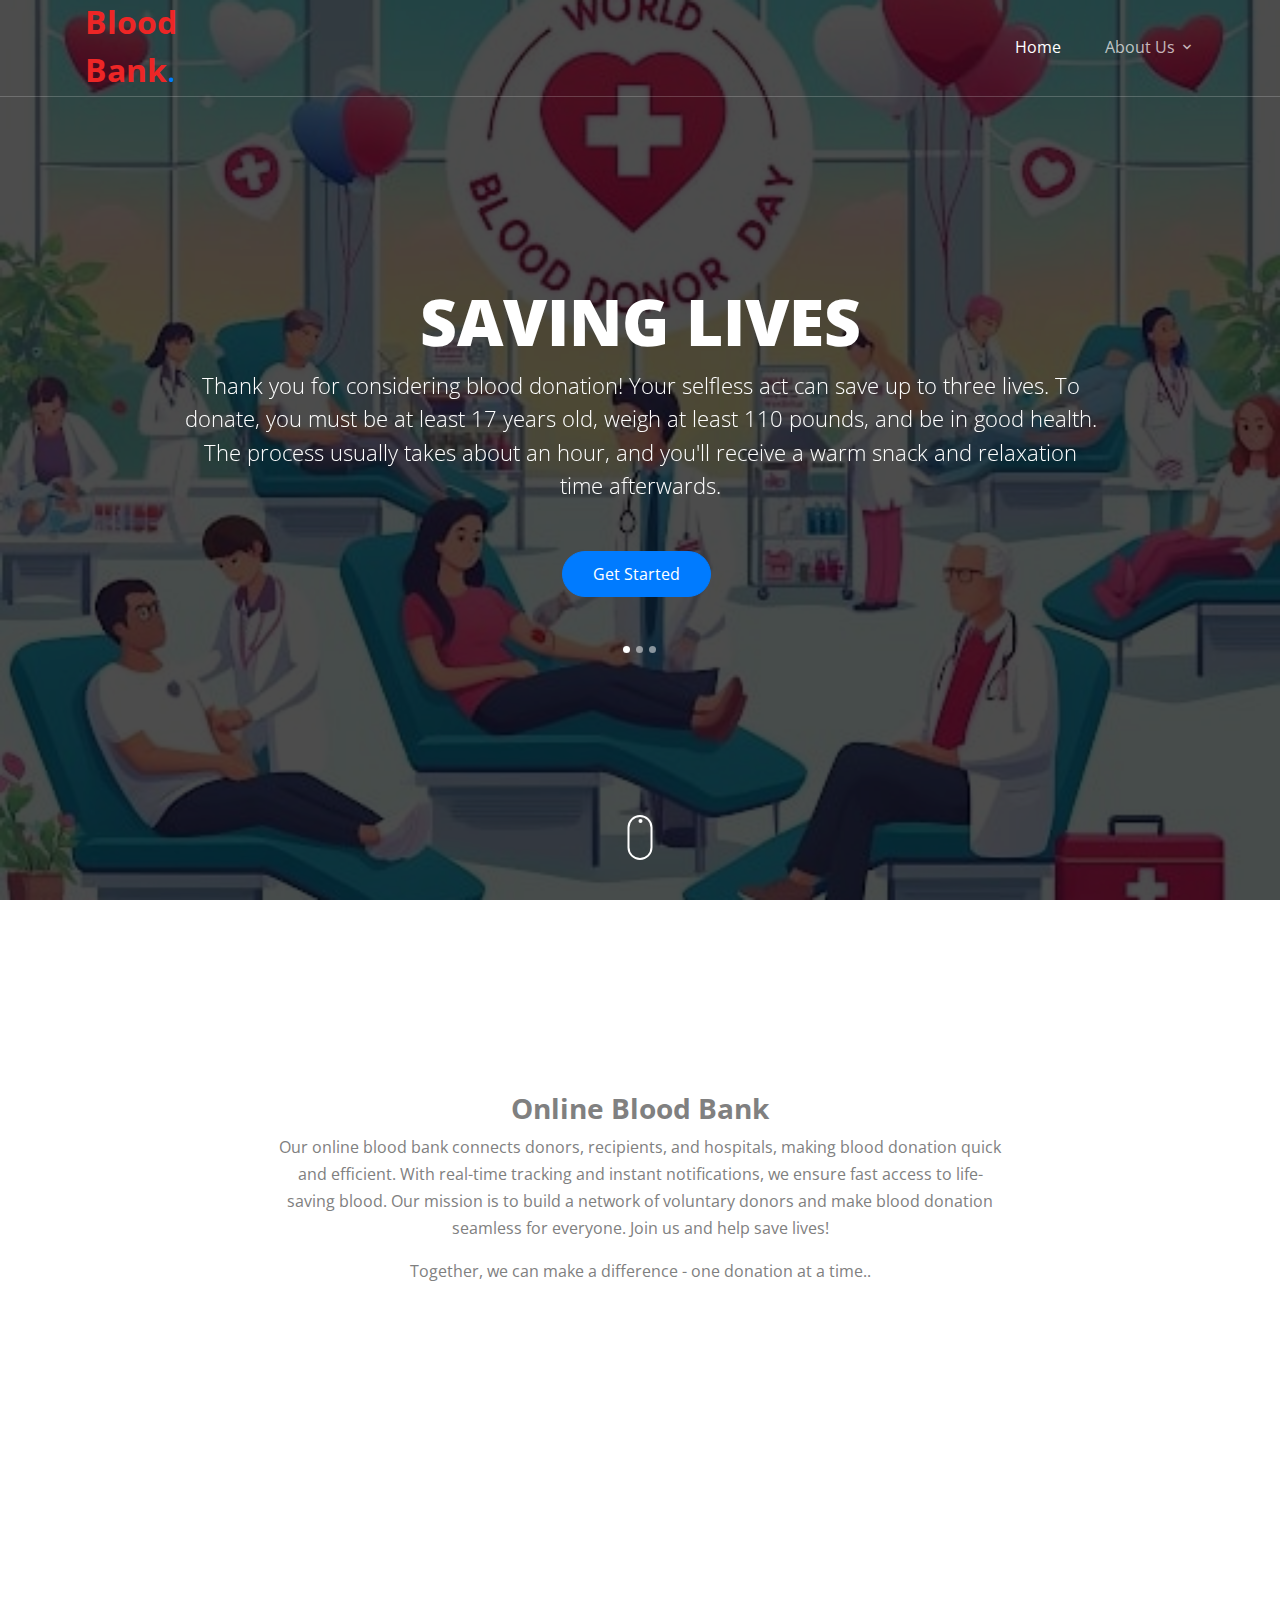
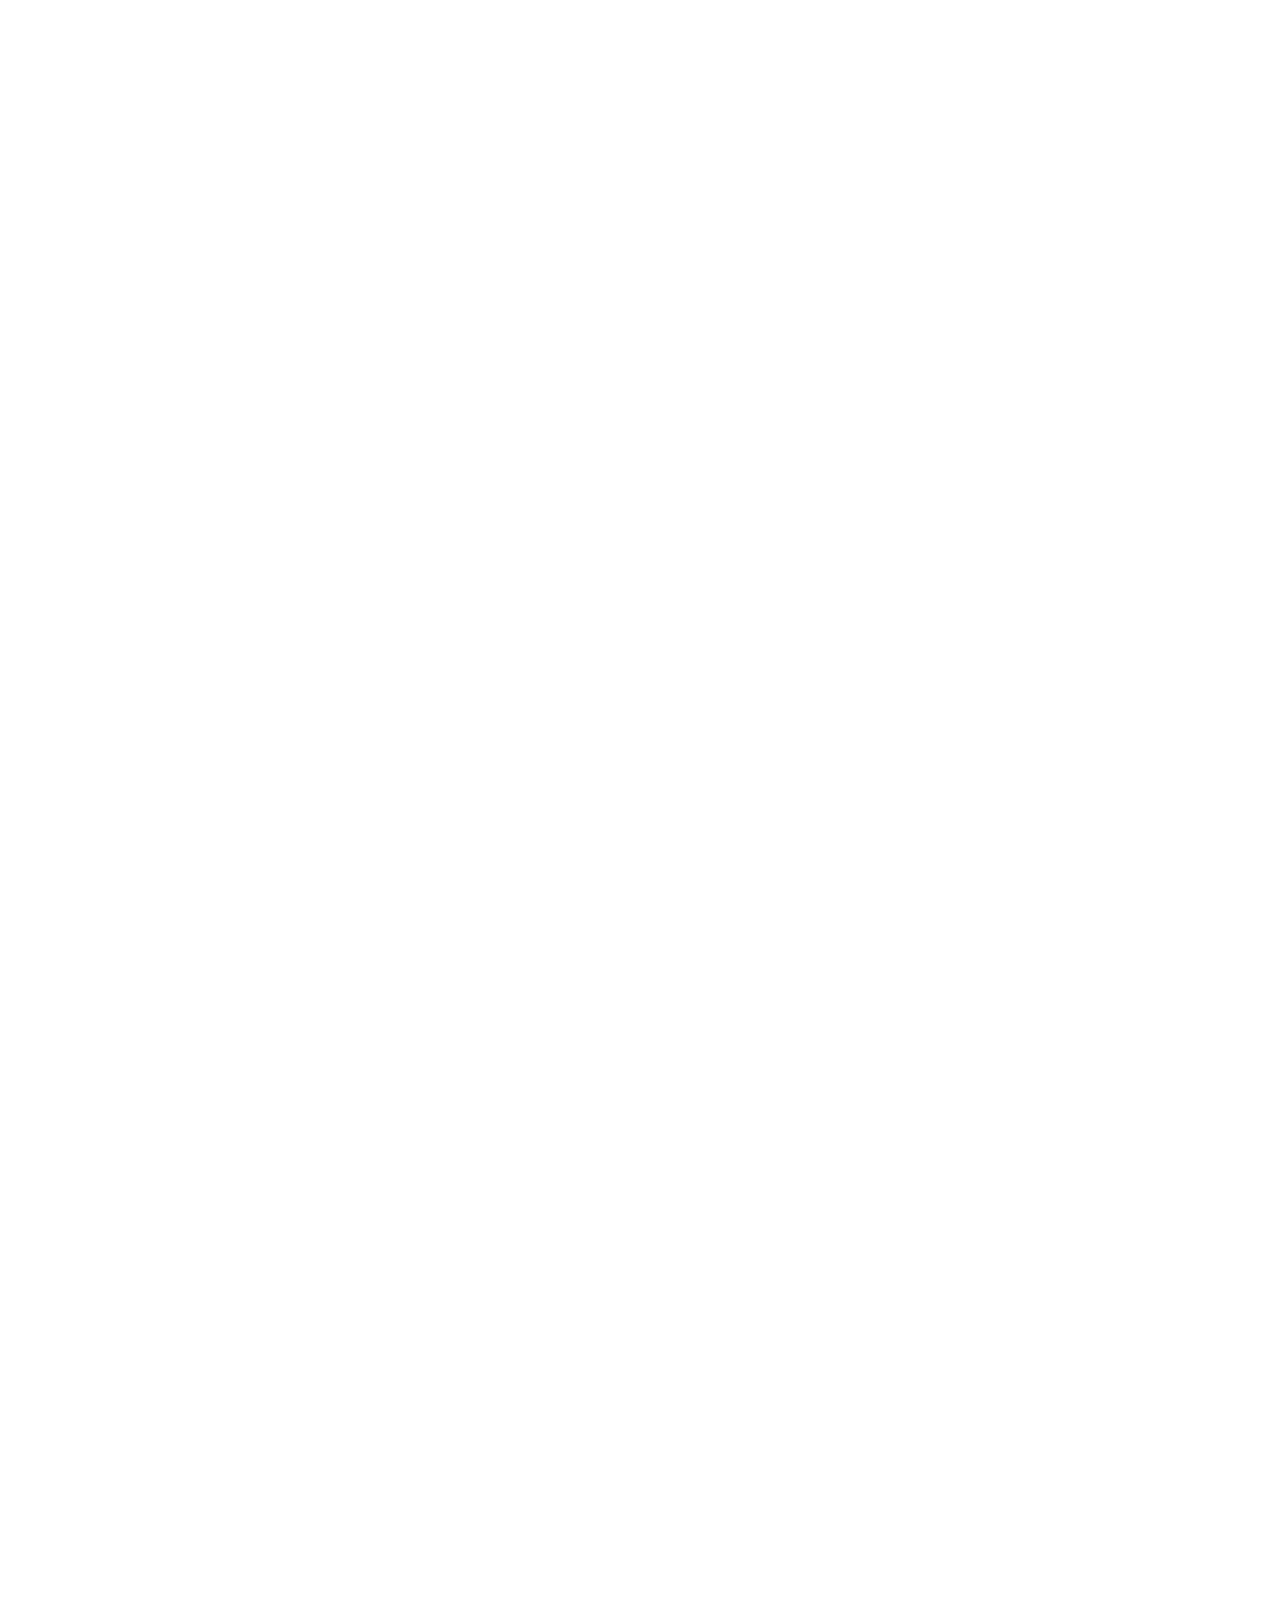
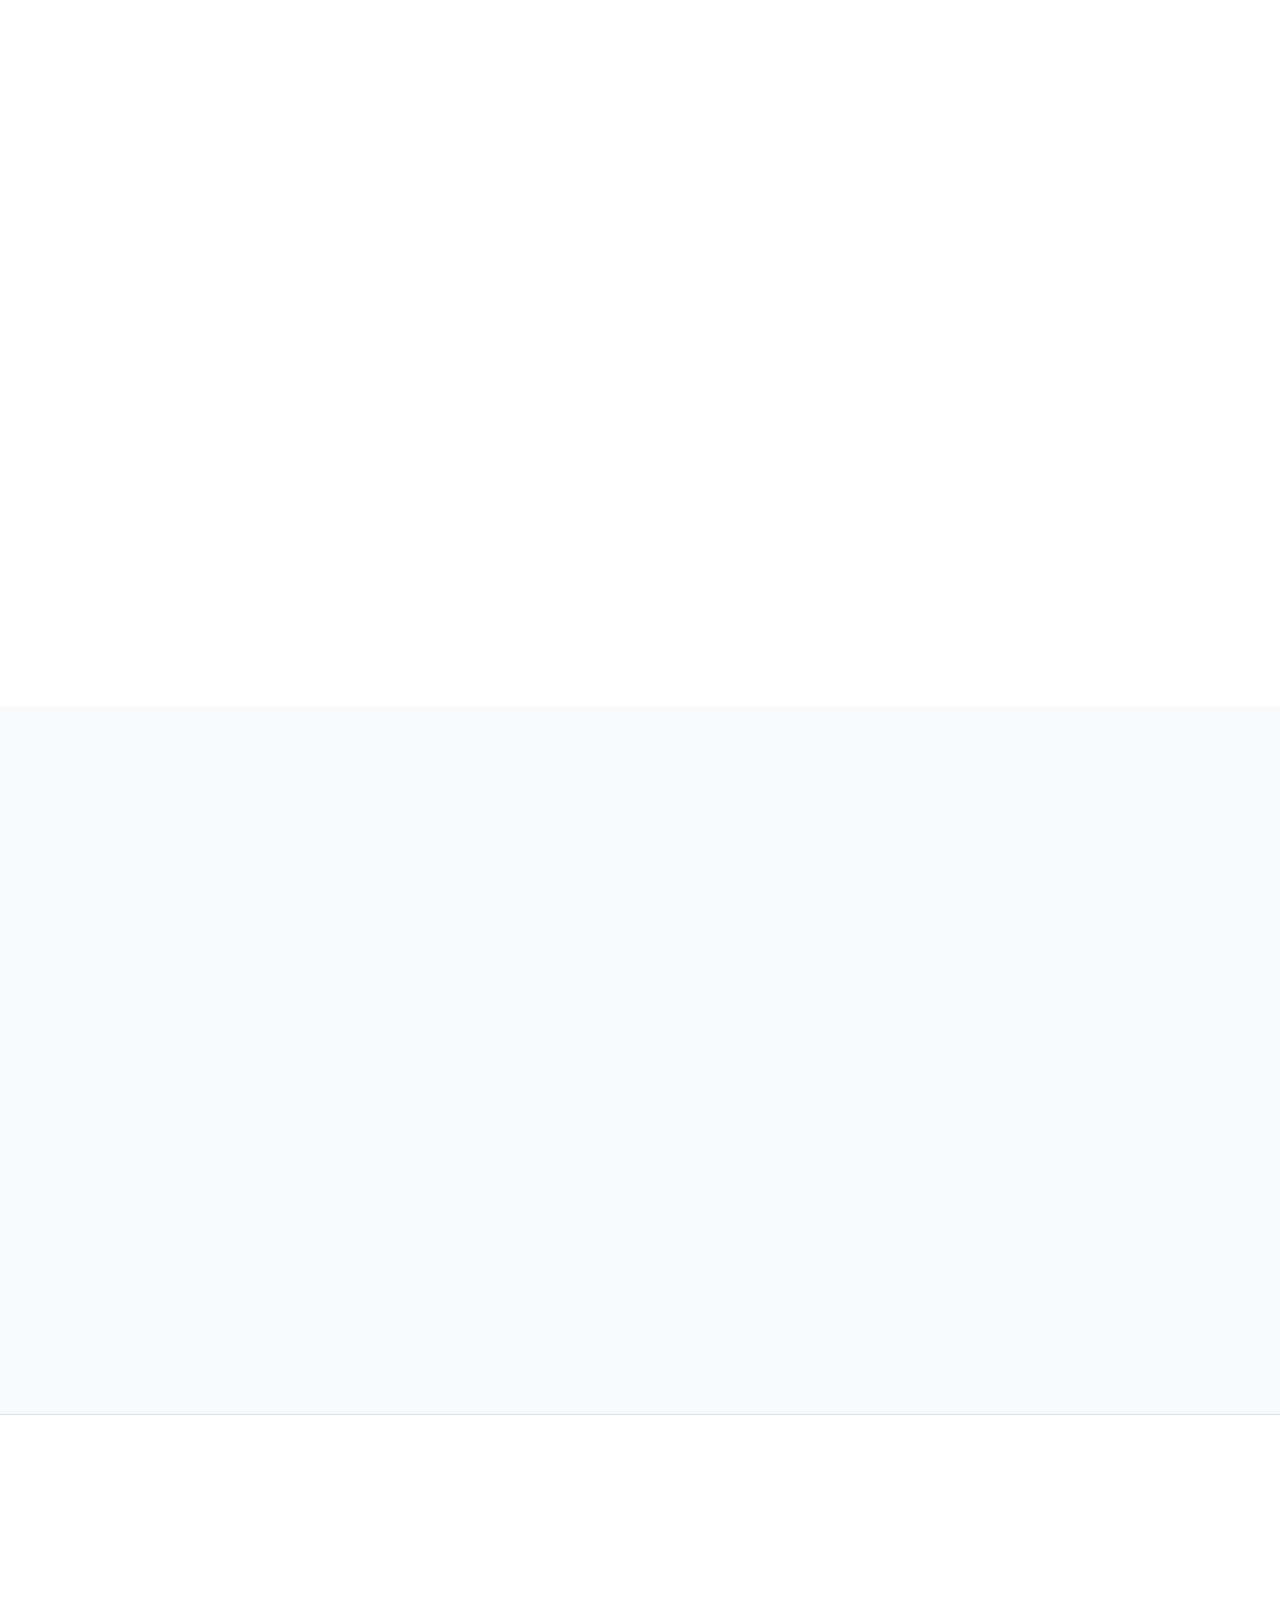
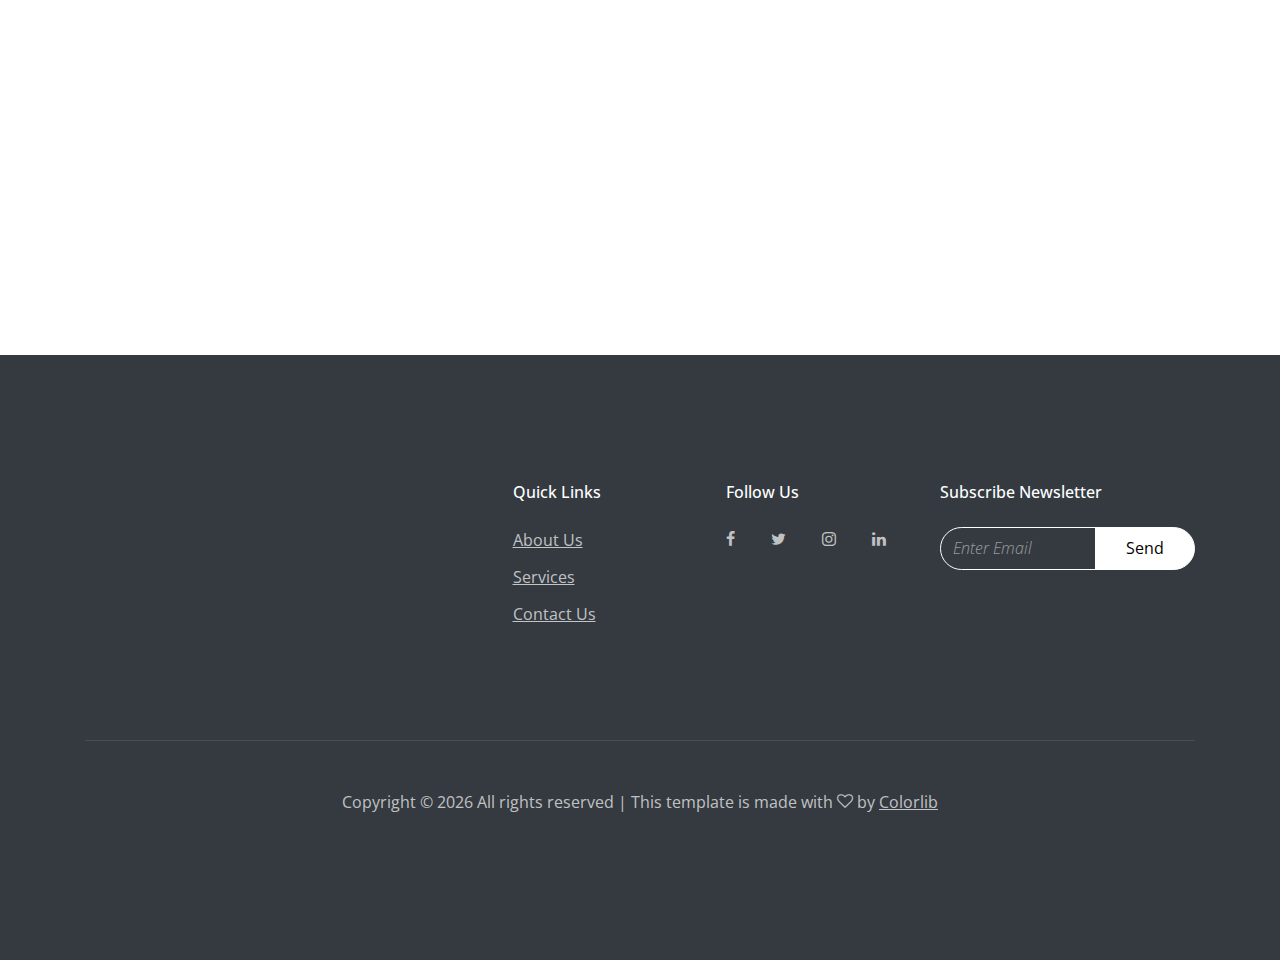
<file: BloodBank/templates/index.html>
<!doctype html>
<html lang="en">
  <head>
    <title>Finances &mdash; Website Template by Colorlib</title>
    <meta charset="utf-8">
    <meta name="viewport" content="width=device-width, initial-scale=1, shrink-to-fit=no">
    
    <link href="https://fonts.googleapis.com/css?family=Open+Sans:300,400,700" rel="stylesheet">
    <link rel="stylesheet" href="../static/fonts/icomoon/style.css">

    <link rel="stylesheet" href="../static/css/bootstrap.min.css">
    <link rel="stylesheet" href="../static/css/jquery-ui.css">
    <link rel="stylesheet" href="../static/css/owl.carousel.min.css">
    <link rel="stylesheet" href="../static/css/owl.theme.default.min.css">
    <link rel="stylesheet" href="../static/css/owl.theme.default.min.css">

    <link rel="stylesheet" href="../static/css/jquery.fancybox.min.css">

    <link rel="stylesheet" href="../static/css/bootstrap-datepicker.css">

    <link rel="stylesheet" href="../static/fonts/flaticon/font/flaticon.css">

    <link rel="stylesheet" href="../static/css/aos.css">

    <link rel="stylesheet" href="../static/css/style.css">
    
  </head>
  <body data-spy="scroll" data-target=".site-navbar-target" data-offset="300">
  

  <!-- <div id="overlayer"></div>
  <div class="loader">
    <div class="spinner-border text-primary" role="status">
      <span class="sr-only">Loading...</span>
    </div>
  </div> -->


  <div class="site-wrap">

    <div class="site-mobile-menu site-navbar-target">
      <div class="site-mobile-menu-header">
        <div class="site-mobile-menu-close mt-3">
          <span class="icon-close2 js-menu-toggle"></span>
        </div>
      </div>
      <div class="site-mobile-menu-body"></div>
    </div>
   
    
    <header class="site-navbar js-sticky-header site-navbar-target" role="banner">

      <div class="container">
        <div class="row align-items-center">
          
          <div class="col-6 col-xl-2">
            <h1 class="mb-0 site-logo" ><a href="/index" class="h2 mb-0"><b><span style="color: rgb(237, 38, 38);">Blood Bank</span></b><span class="text-primary">.</span> </a></h1>
          </div>

          <div class="col-12 col-md-10 d-none d-xl-block">
            <nav class="site-navigation position-relative text-right" role="navigation">

              <ul class="site-menu main-menu js-clone-nav mr-auto d-none d-lg-block">
                <li><a href="#home-section" class="nav-link">Home</a></li>
                <li class="has-children">
                  <a href="#about-section" class="nav-link">About Us</a>
                  <ul class="dropdown">
                    <li><a href="#gallery-section" class="nav-link">Gallery</a></li>
                    <li><a href="#services-section" class="nav-link">Services</a></li>
                  </ul>
                </li>
                </ul>
            </nav>
          </div>


          <div class="col-6 d-inline-block d-xl-none ml-md-0 py-3" style="position: relative; top: 3px;"><a href="#" class="site-menu-toggle js-menu-toggle float-right"><span class="icon-menu h3"></span></a></div>

        </div>
      </div>
      
    </header>

  
     
    <div class="site-blocks-cover overlay" style="background-image: url(../static/images/h112.jpg);" data-aos="fade" id="home-section">

      <div class="container">
        <div class="row align-items-center justify-content-center">

          
          <div class="col-md-10 mt-lg-5 text-center">
            <div class="single-text owl-carousel">
              <div class="slide">
                <h1 class="text-uppercase" data-aos="fade-up">Saving Lives</h1>
                <p class="mb-5 desc"  data-aos="fade-up" data-aos-delay="100">Thank you for considering blood donation! Your selfless act can save up to three lives. To donate, you must be at least 17 years old, weigh at least 110 pounds, and be in good health. The process usually takes about an hour, and you'll receive a warm snack and relaxation time afterwards.</p>
                <div data-aos="fade-up" data-aos-delay="100">
                  <a href="/register" target="_blank" class="btn  btn-primary mr-2 mb-2">Get Started</a>
                  
                </div>
              </div>

              <div class="slide">
                <h1 class="text-uppercase" data-aos="fade-up">Blood Donation</h1>
                <p class="mb-5 desc" data-aos="fade-up" data-aos-delay="100">Donating blood can save lives of many people. A whole blood donation takes about 8-10 minutes, during which you'll be seated comfortably or lying down.
                   When approximately a pint of whole blood has been collected, the donation is complete and a staff person will place a bandage on your arm..</p>
                <div data-aos="fade-up" data-aos-delay="100">
                  <a href="/login" target="_blank" class="btn  btn-primary mr-2 mb-2">Donate Blood</a>
                </div>
              </div>

              <div class="slide">
                <h1 class="text-uppercase" data-aos="fade-up">Request blood</h1>
                <p class="mb-5 desc" data-aos="fade-up" data-aos-delay="100">Online platforms, such as blood donation websites and social media campaigns,
                   allow individuals to request blood donations for themselves or for a loved one in need. By using a clear and concise tagline, blood donation campaigns can effectively convey their message and appeal to potential donors.</p>
                <div data-aos="fade-up" data-aos-delay="100">
                  <a href="/login" target="_blank" class="btn  btn-primary mr-2 mb-2">Request blood</a>
                </div>
              </div>

            </div>
          </div>
            
        </div>
      </div>

      <a href="#next" class="mouse smoothscroll">
        <span class="mouse-icon">
          <span class="mouse-wheel"></span>
        </span>
      </a>
    </div>  


    <div class="site-section cta-big-image" id="about-section">
      <div class="container">
        <div class="row mb-5 justify-content-center">
          <div class="col-md-8 text-center">
            <h2 class="section-title mb-3" data-aos="fade-up" data-aos-delay="">About Us</h2>
            <p class="lead" data-aos="fade-up" data-aos-delay="100"><h3><b>Online Blood Bank</b></h3>

              Our online blood bank connects donors, recipients, and hospitals, making blood donation quick and efficient. With real-time tracking and instant notifications, we ensure fast access to life-saving blood. Our mission is to build a network of voluntary donors and make blood donation seamless for everyone. Join us and help save lives!
            </p>
              <p>Together, we can make a difference - one donation at a time..</p>
          </div>
        </div>
        <div class="row">
          <div class="col-lg-6 mb-5" data-aos="fade-up" data-aos-delay="">
            <figure class="circle-bg">
            <img src="../static/images/img-2.jpeg" alt="Free Website Template by Free-Template.co" class="img-fluid animated">
            </figure>
          </div>
          <div class="col-lg-5 ml-auto" data-aos="fade-up" data-aos-delay="100">
            
            <h3 class="text-black mb-4">Why Donate Blood?</h3>

            <p> <b>Saves Lives :</b> Emergency patients, accident victims, and those undergoing surgeries rely on donated blood.</p>
            <p><b>Helps Patients with Chronic Illnesses:</b> People with conditions like anemia, cancer, and blood disorders need regular transfusions.</p>
            <p><b>Encourages a Healthier Society: </b> Regular blood donors help maintain adequate blood supply in hospitals and blood banks.</p>
            <p><b>Who Can Donate? : </b> <br>✅ Healthy individuals aged 18-65<br>
                                        ✅ Weigh at least 50 kg (110 lbs)<br>
              ✅ No recent illnesses or infections<br>
              ✅ No history of major diseases like Hepatitis or HIV</p>
          </div>
        </div>    
        
      </div>  
    </div>

    <section class="site-section" id="gallery-section" data-aos="fade">
      

      <div class="container">

        <div class="row mb-3">
          <div class="col-12 text-center">
            <h2 class="section-title mb-3">Gallery</h2>
          </div>
        </div>

        
        
        <div id="posts" class="row no-gutter">
          <div class="item web col-sm-6 col-md-4 col-lg-4 col-xl-3 mb-4">
            <a href="../static/images/h114.jpg" class="item-wrap fancybox">
              <span class="icon-search2"></span>
              <img class="img-fluid" src="../static/images/h114.jpg">
            </a>
          </div>
          

          <div class="item brand col-sm-6 col-md-4 col-lg-4 col-xl-3 mb-4">
            <a href="../static/images/img-3.jpeg" class="item-wrap fancybox" data-fancybox="gallery2">
              <span class="icon-search2"></span>
              <img class="img-fluid" src="../static/images/img-3.jpeg">
            </a>
          </div>

          <div class="item design col-sm-6 col-md-4 col-lg-4 col-xl-3 mb-4">

            <a href="../static/images/img-7.jpeg" class="item-wrap fancybox" data-fancybox="gallery2">
              <span class="icon-search2"></span>
              <img class="img-fluid" src="../static/images/img-7.jpeg">
            </a>

          </div>

          <div class="item design col-sm-6 col-md-4 col-lg-4 col-xl-3 mb-4">
            <a href="../static/images/img-8.jpeg" class="item-wrap fancybox" data-fancybox="gallery2">
              <span class="icon-search2"></span>
              <img class="img-fluid" src="../static/images/img-8.jpeg">
            </a>
          </div>
        </div>
      </div>

    </section>


    <section class="site-section">
      <div class="container">

        <div class="row mb-5 justify-content-center">
          <div class="col-md-7 text-center">
            <h2 class="section-title mb-3" data-aos="fade-up" data-aos-delay="">How It Works</h2>
            <p class="lead" data-aos="fade-up" data-aos-delay="100">Our online blood bank simplifies blood donation and requests by efficiently connecting donors, recipients, and hospitals. Users can sign up, create profiles, and update availability, while recipients can search for blood in real-time. When a request is made, donors and blood banks receive notifications and respond quickly. Once a donation is completed, the system updates inventory automatically and provides tracking and alerts for seamless coordination. </p>
          </div>
        </div>
        
        <div class="row align-items-lg-center" >
          <div class="col-lg-6 mb-5" data-aos="fade-up" data-aos-delay="">

            <div class="owl-carousel slide-one-item-alt">
              <img src="../static/images/img-6.jpeg" alt="Image" class="img-fluid">
              <img src="../static/images/img-4.jpeg" alt="Image" class="img-fluid">
              <img src="../static/images/img-7.jpeg" alt="Image" class="img-fluid">
            </div>
            <div class="custom-direction">
              <a href="#" class="custom-prev"><span><span class="icon-keyboard_backspace"></span></span></a><a href="#" class="custom-next"><span><span class="icon-keyboard_backspace"></span></span></a>
            </div>

          </div>
          <div class="col-lg-5 ml-auto" data-aos="fade-up" data-aos-delay="100">
            
            <div class="owl-carousel slide-one-item-alt-text">
              <div>
                <h2 class="section-title mb-3">01.Request Blood</h2>
                <p> User submits a blood request through the online platform, specifying type and quantity needed.</p>

                <p><a href="#" class="btn btn-primary mr-2 mb-2">Learn More</a></p>
              </div>
              <div>
                <h2 class="section-title mb-3">02.Get an approval</h2>
                <p> System checks inventory, verifies requester credentials, and auto-approves or routes for manual review.</p>
                <p><a href="#" class="btn btn-primary mr-2 mb-2">Learn More</a></p>
              </div>
              <div>
                <h2 class="section-title mb-3">03.Get your donor </h2>
                <p> Upon approval, system provides anonymized donor information and initiates the blood dispatch process.</p>

                <p><a href="#" class="btn btn-primary mr-2 mb-2">Learn More</a></p>
              </div>
              
            </div>
            
          </div>
        </div>
      </div>
    </section>

    
    

    <section class="site-section border-bottom bg-light" id="services-section">
      <div class="container">
        <div class="row mb-5">
          <div class="col-12 text-center" data-aos="fade">
            <h2 class="section-title mb-3">Our Services</h2>
          </div>
        </div>
        <div class="row align-items-stretch">
          <div class="col-md-6 col-lg-4 mb-4 mb-lg-4" data-aos="fade-up">
            <div class="unit-4">
              <div class="unit-4-icon">
                <!-- <img src="images/img-8.jpeg" alt="Free Website Template by Free-Template.co" class="img-fluid w-25 mb-4"> -->
              </div>
              <div>
                <h3>Appointment Scheduling:</h3>
                <p> System for donors to book, reschedule, or cancel donation appointments</p>
                <p><a href="#">Learn More</a></p>
              </div>
            </div>
          </div>
          <div class="col-md-6 col-lg-4 mb-4 mb-lg-4" data-aos="fade-up" data-aos-delay="100">
            <div class="unit-4">
              <div class="unit-4-icon">
                <!-- <img src="images/img-7.jpeg" alt="Free Website Template by Free-Template.co" class="img-fluid w-25 mb-4"> -->
              </div>
              <div>
                <h3>Blood Inventory Management:</h3>
                <p> Real-time tracking of blood types, quantities, and expiration dates.</p>
                <p><a href="#">Learn More</a></p>
              </div>
            </div>
          </div>
          <div class="col-md-6 col-lg-4 mb-4 mb-lg-4" data-aos="fade-up" data-aos-delay="200">
            <div class="unit-4">
              <div class="unit-4-icon">
                <!-- <img src="images/img-4.jpeg" alt="Free Website Template by Free-Template.co" class="img-fluid w-25 mb-4"> -->
              </div>
              <div>
                <h3>Blood Request Processing:</h3>
                <p> Handling and prioritizing blood requests from healthcare facilities.</p>
                <p><a href="#">Learn More</a></p>
              </div>
            </div>
          </div>


          <div class="col-md-6 col-lg-4 mb-4 mb-lg-4" data-aos="fade-up" data-aos-delay="">
            <div class="unit-4">
              <div class="unit-4-icon">
                <!-- <img src="images/img-6.jpeg" alt="Free Website Template by Free-Template.co" class="img-fluid w-25 mb-4"> -->
              </div>
              <div>
                <h3>Donor-Recipient Matching:</h3>
                <p> Automated matching of available blood units to recipient needs.</p>
                <p><a href="#">Learn More</a></p>
              </div>
            </div>
          </div>
          <div class="col-md-6 col-lg-4 mb-4 mb-lg-4" data-aos="fade-up" data-aos-delay="100">
            <div class="unit-4">
              <div class="unit-4-icon">
              <!-- <img src="images/img-3.jpeg" alt="Free Website Template by Free-Template.co" class="img-fluid w-25 mb-4"> -->
              </div>
              <div>
                <h3>Emergency Alert System:</h3>
                <p> Notifying registered donors during urgent blood shortage situations.</p>
                <p><a href="#">Learn More</a></p>
              </div>
            </div>
          </div>
          <div class="col-md-6 col-lg-4 mb-4 mb-lg-4" data-aos="fade-up" data-aos-delay="200">
            <div class="unit-4">
              <div class="unit-4-icon">
                <!-- <img src="images/img-5.jpeg" alt="Free Website Template by Free-Template.co" class="img-fluid w-25 mb-4">  -->
              </div>
              <div>
                <h3>Reporting and Analytics:</h3>
                <p> Generating insights on donation trends, inventory levels, and operational efficiency.</p>
                <p><a href="#">Learn More</a></p>
              </div>
            </div>
          </div>

        </div>
      </div>
    </section>

    <section class="site-section bg-light" id="contact-section" data-aos="fade">
      <div class="container">
        <div class="row mb-5">
          <div class="col-12 text-center">
            <h2 class="section-title mb-3">Contact Us</h2>
          </div>
        </div>
        <div class="row mb-5">
          


          <div class="col-md-4 text-center">
            <p class="mb-4">
              <span class="icon-room d-block h2 text-primary"></span>
              <span>  
                Plot No. 15,  
                Road No. 12, Banjara Hills,  
                Hyderabad, Telangana,  
                PIN: 500034,  
                India.</span>
            </p>
          </div>
          <div class="col-md-4 text-center">
            <p class="mb-4">
              <span class="icon-phone d-block h2 text-primary"></span>
              <a href="#">+91 9998882222</a>
            </p>
          </div>
          <div class="col-md-4 text-center">
            <p class="mb-0">
              <span class="icon-mail_outline d-block h2 text-primary"></span>
              <a href="#">bloodbank@gmail.com</a>
            </p>
          </div>
        </div>
      </div>
    </section>

    
    <footer class="site-footer">
      <div class="container">
        <div class="row">
          <div class="col-md-9">
            <div class="row">
              <div class="col-md-3 ml-auto">
                <h2 class="footer-heading mb-4">Quick Links</h2>
                <ul class="list-unstyled">
                  <li><a href="#about-section" class="smoothscroll">About Us</a></li>
                  <li><a href="#services-section" class="smoothscroll">Services</a></li>
                  <li><a href="#contact-section" class="smoothscroll">Contact Us</a></li>
                </ul>
              </div>
              <div class="col-md-3 footer-social">
                <h2 class="footer-heading mb-4">Follow Us</h2>
                <a href="#" class="pl-0 pr-3"><span class="icon-facebook"></span></a>
                <a href="#" class="pl-3 pr-3"><span class="icon-twitter"></span></a>
                <a href="#" class="pl-3 pr-3"><span class="icon-instagram"></span></a>
                <a href="#" class="pl-3 pr-3"><span class="icon-linkedin"></span></a>
              </div>
            </div>
          </div>
          <div class="col-md-3">
            <h2 class="footer-heading mb-4">Subscribe Newsletter</h2>
            <form action="#" method="post" class="footer-subscribe">
              <div class="input-group mb-3">
                <input type="text" class="form-control border-secondary text-white bg-transparent" placeholder="Enter Email" aria-label="Enter Email" aria-describedby="button-addon2">
                <div class="input-group-append">
                  <button class="btn btn-primary text-black" type="button" id="button-addon2">Send</button>
                </div>
              </div>
            </form>
          </div>
        </div>
        <div class="row pt-5 mt-5 text-center">
          <div class="col-md-12">
            <div class="border-top pt-5">
              <!-- Link back to Colorlib can't be removed. Template is licensed under CC BY 3.0. -->
              <p>Copyright &copy;
                <script>document.write(new Date().getFullYear());</script> All rights reserved | This template is made
                with <i class="icon-heart-o" aria-hidden="true"></i> by <a href="https://colorlib.com" target="_blank">Colorlib</a>
              </p>
              <!-- Link back to Colorlib can't be removed. Template is licensed under CC BY 3.0. -->
        
            </div>
          </div>
          
        </div>
      </div>
    </footer>

  </div> <!-- .site-wrap -->

  <script src="../static/js/jquery-3.3.1.min.js"></script>
  <script src="../static/js/popper.min.js"></script>
  <script src="../static/js/bootstrap.min.js"></script>
  <script src="../static/js/owl.carousel.min.js"></script>
  <script src="../static/js/jquery.countdown.min.js"></script>
  <script src="../static/js/jquery.easing.1.3.js"></script>
  <script src="../static/js/aos.js"></script>
  <script src="../static/js/jquery.fancybox.min.js"></script>
  <script src="../static/js/jquery.sticky.js"></script>
  <script src="../static/js/isotope.pkgd.min.js"></script>
  <script src="../static/js/jquery-ui.js"></script>

  
  <script src="../static/js/main.js"></script>

  
  </body>
</html>
</file>
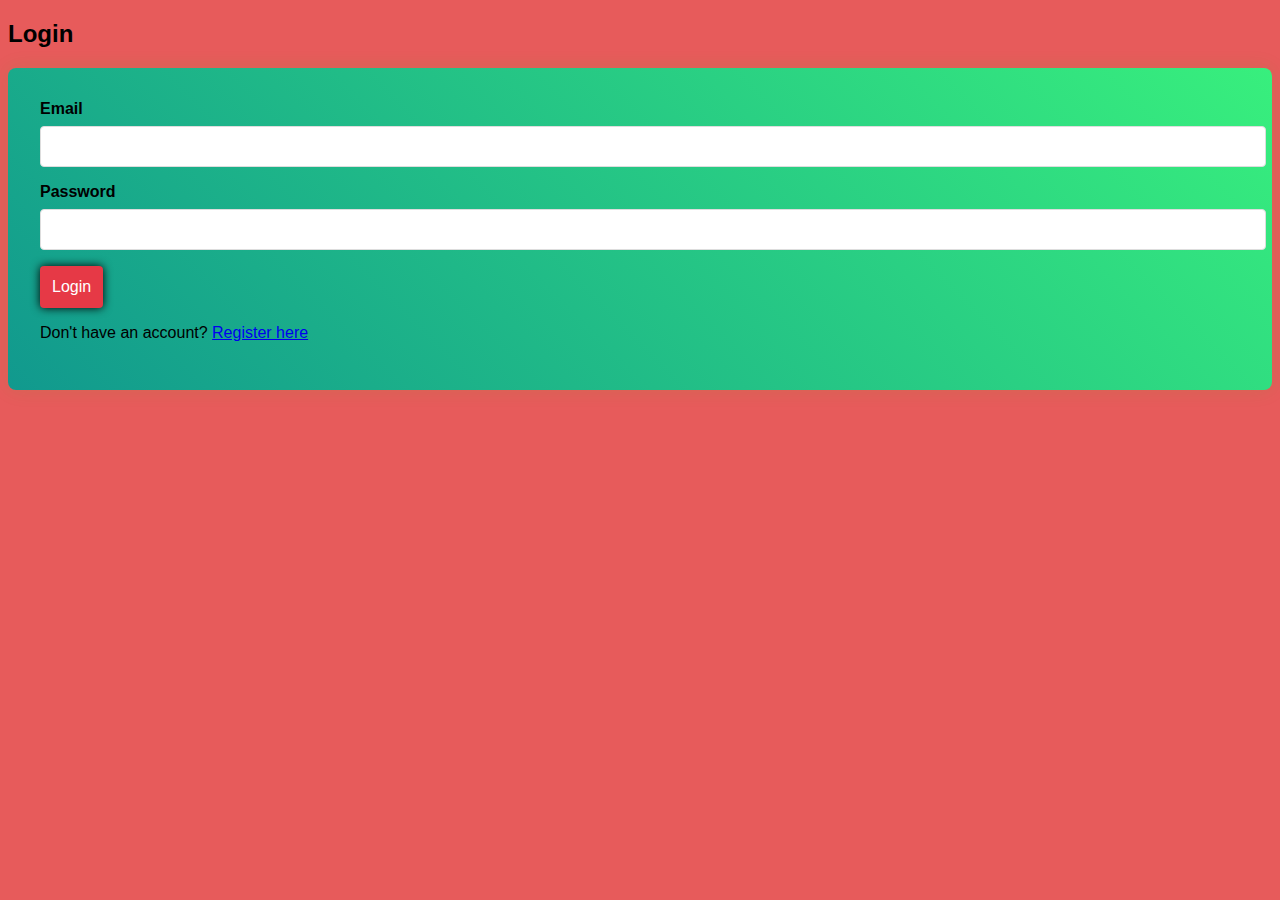
<file: BloodBank/templates/login.html>
<!DOCTYPE html>
<html lang="en">
<head>
    <meta charset="UTF-8">
    <meta name="viewport" content="width=device-width, initial-scale=1.0">
    <title>BloodBankX - Login</title>
    <link rel="stylesheet" href="../static/css/form.css">
</head>
<body>
    <div class="login-container">
       
        <h2>Login</h2>
        <form action="/login" method="POST">
            <div class="input-group">
                <label for="email">Email</label>
                <input type="email" id="email" name="email" required>
            </div>
            <div class="input-group">
                <label for="password">Password</label>
                <input type="password" id="password" name="password" required>
            </div>
            <button type="submit" class="btn">Login</button>
            <p>Don't have an account? <a href="/register">Register here</a></p>
        </form>
    </div>
</body>
</html>
</file>
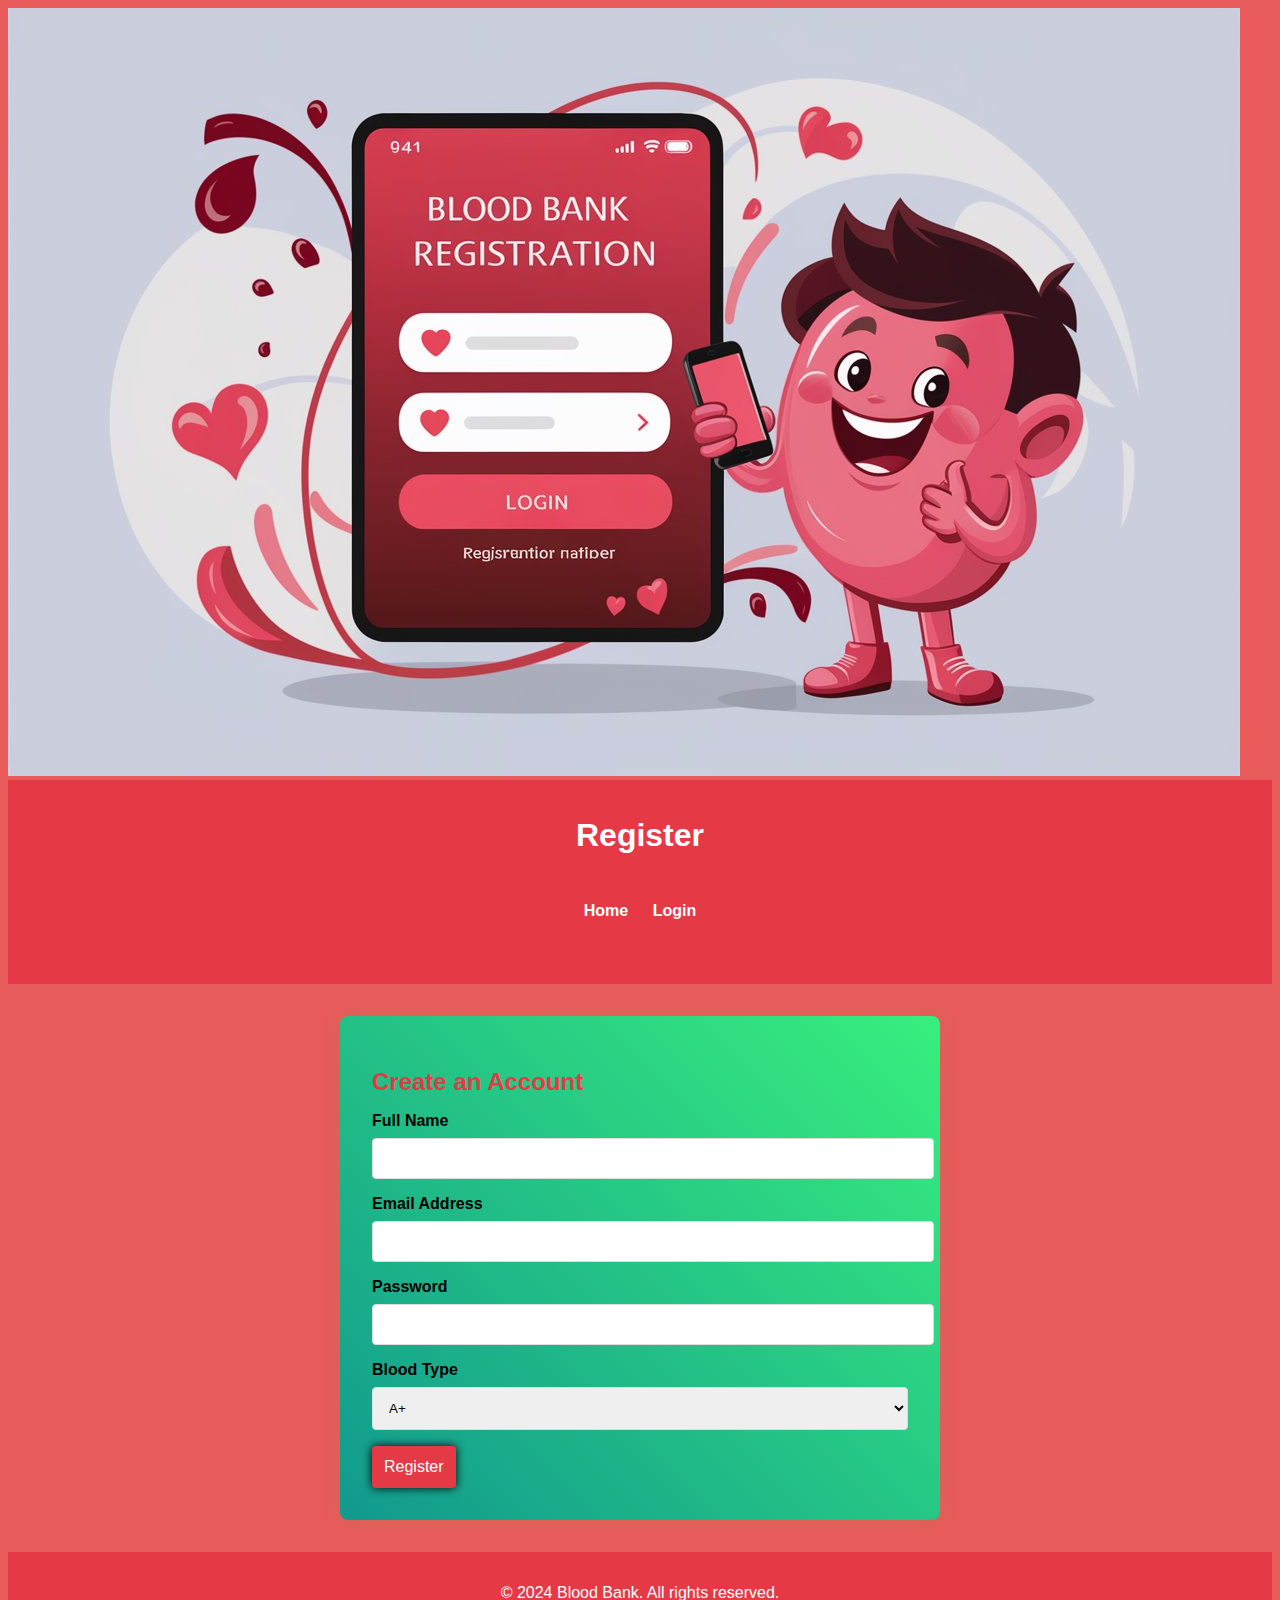
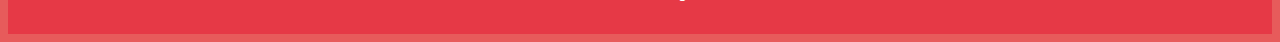
<file: BloodBank/templates/register.html>
<!DOCTYPE html>
<html lang="en">
<head>
    <meta charset="UTF-8">
    <meta name="viewport" content="width=device-width, initial-scale=1.0">
    <title>Register - Blood Bank</title>
    <img src="../static/images/register.jpeg" alt="Register" class="register-img">
    <link rel="stylesheet" href="../static/css/form.css">
</head>
<body>
    <!-- Header -->
    <header>
        <div class="container">
            <h1>Register</h1>

            <nav>
                <ul>
                    <li><a href="/">Home</a></li>
                    <li><a href="/login">Login</a></li>
                </ul>
            </nav>
        </div>
    </header>

    <!-- Main Content -->
    <main>
        <div class="container">
            <form action="/register" method="post">
                <h2>Create an Account</h2>
                <label for="fullname">Full Name</label>
                <input type="text" id="fullname" name="fullname" required>

                <label for="email">Email Address</label>
                <input type="email" id="email" name="email" required>

                <label for="password">Password</label>
                <input type="password" id="password" name="password" required>

                <label for="blood-type">Blood Type</label>
                <select id="blood-type" name="blood_type" required>
                    <option value="A+">A+</option>
                    <option value="A-">A-</option>
                    <option value="B+">B+</option>
                    <option value="B-">B-</option>
                    <option value="O+">O+</option>
                    <option value="O-">O-</option>
                    <option value="AB+">AB+</option>
                    <option value="AB-">AB-</option>
                </select>

                <button type="submit">Register</button>
            </form>
        </div>
    </main>

    <!-- <form action="register.php" method="post"> -->
        <!-- Registration form fields -->
        <!-- <button type="submit">Register</button> -->
    <!-- </form> -->
    

    <!-- Footer -->
    <footer>
        <div class="container">
            <p>&copy; 2024 Blood Bank. All rights reserved.</p>
        </div>
    </footer>
</body>
</html>
</file>
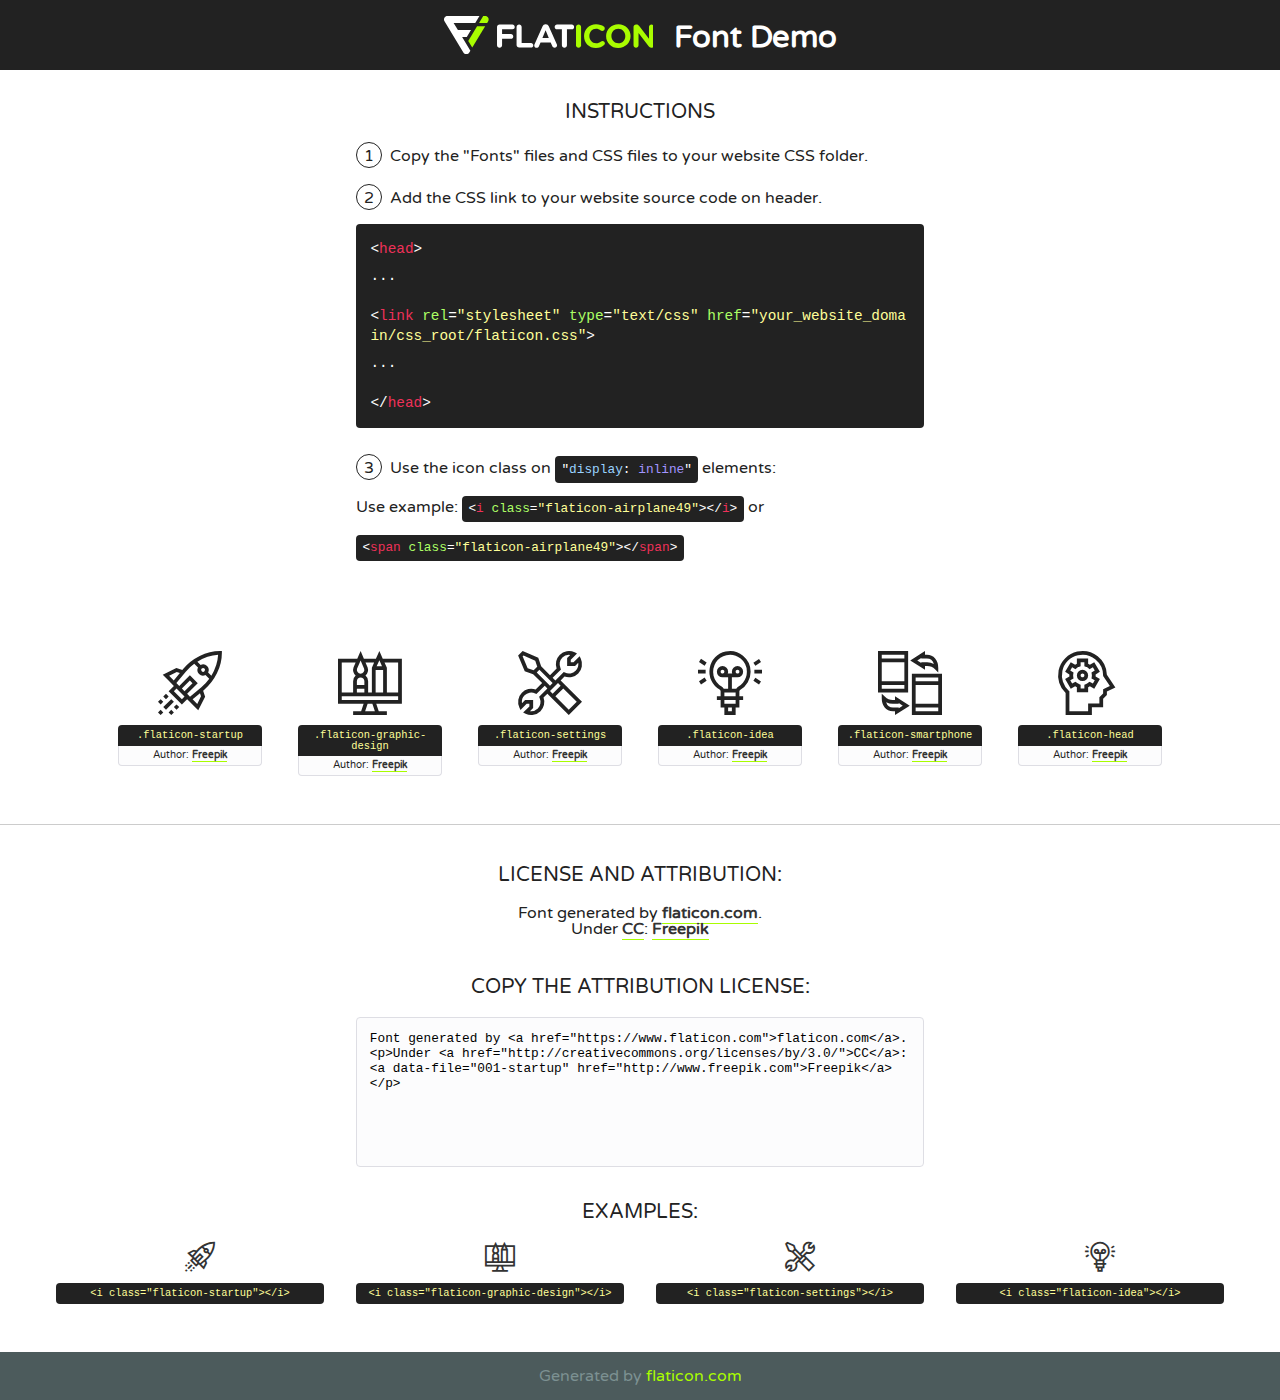
<file: BloodBank/static/fonts/flaticon/font/flaticon.html>
<!DOCTYPE html>
<!--
  Flaticon icon font: Flaticon
  Creation date: 03/04/2019 06:02
-->
<html>
<!DOCTYPE html>
<html>

<head>
    <title>Flaticon WebFont</title>
    <link href="http://fonts.googleapis.com/css?family=Varela+Round" rel="stylesheet" type="text/css" />
    <link rel="stylesheet" type="text/css" href="flaticon.css">
    <meta charset="UTF-8">
    <style>
    html, body, div, span, applet, object, iframe,
    h1, h2, h3, h4, h5, h6, p, blockquote, pre,
    a, abbr, acronym, address, big, cite, code,
    del, dfn, em, img, ins, kbd, q, s, samp,
    small, strike, strong, sub, sup, tt, var,
    b, u, i, center,
    dl, dt, dd, ol, ul, li,
    fieldset, form, label, legend,
    table, caption, tbody, tfoot, thead, tr, th, td,
    article, aside, canvas, details, embed, 
    figure, figcaption, footer, header, hgroup, 
    menu, nav, output, ruby, section, summary,
    time, mark, audio, video {
        margin: 0;
        padding: 0;
        border: 0;
        font-size: 100%;
        font: inherit;
        vertical-align: baseline;
    }
    /* HTML5 display-role reset for older browsers */
    article, aside, details, figcaption, figure, 
    footer, header, hgroup, menu, nav, section {
        display: block;
    }
    body {
        line-height: 1;
    }
    ol, ul {
        list-style: none;
    }
    blockquote, q {
        quotes: none;
    }
    blockquote:before, blockquote:after,
    q:before, q:after {
        content: '';
        content: none;
    }
    table {
        border-collapse: collapse;
        border-spacing: 0;
    }
    body {
        font-family: 'Varela Round', Helvetica, Arial, sans-serif;
        font-size: 16px;
        color: #222;
    }
    a {
        color: #333;
        border-bottom: 1px solid #a9fd00;
        font-weight: bold;
        text-decoration: none;
    }
    * {
        -moz-box-sizing: border-box;
        -webkit-box-sizing: border-box;
        box-sizing: border-box;
        margin: 0;
        padding: 0;
    }
    [class^="flaticon-"]:before, [class*=" flaticon-"]:before, [class^="flaticon-"]:after, [class*=" flaticon-"]:after {
        font-family: Flaticon;
        font-size: 30px;
        font-style: normal;
        margin-left: 20px;
        color: #333;
    }
    .wrapper {
        max-width: 600px;
        margin: auto;
        padding: 0 1em;
    }
    .title {
        font-size: 1.25em;
        text-align: center;
        margin-bottom: 1em;
        text-transform: uppercase;
    }
    header {
        text-align: center;
        background-color: #222;
        color: #fff;
        padding: 1em;
    }
    header .logo {
        width: 210px;
        height: 38px;
        display: inline-block;
        vertical-align: middle;
        margin-right: 1em;
        border: none;
    }
    header strong {
        font-size: 1.95em;
        font-weight: bold;
        vertical-align: middle;
        margin-top: 5px;
        display: inline-block;
    }
    .demo {
        margin: 2em auto;
        line-height: 1.25em;
    }
    .demo ul li {
        margin-bottom: 1em;
    }
    .demo ul li .num {
        color: #222;
        border-radius: 20px;
        display: inline-block;
        width: 26px;
        padding: 3px;
        height: 26px;
        text-align: center;
        margin-right: 0.5em;
        border: 1px solid #222;
    }
    .demo ul li code {
        background-color: #222;
        border-radius: 4px;
        padding: 0.25em 0.5em;
        display: inline-block;
        color: #fff;
        font-family: Consolas,Monaco,Lucida Console,Liberation Mono,DejaVu Sans Mono,Bitstream Vera Sans Mono,Courier New, monospace;
        font-weight: lighter;
        margin-top: 1em;
        font-size: 0.8em;
        word-break: break-all;
    }
    .demo ul li code.big {
        padding: 1em;
        font-size: 0.9em;
    }
    .demo ul li code .red {
        color: #EF3159;
    }
    .demo ul li code .green {
        color: #ACFF65;
    }
    .demo ul li code .yellow {
        color: #FFFF99;
    }
    .demo ul li code .blue {
        color: #99D3FF;
    }
    .demo ul li code .purple {
        color: #A295FF;
    }
    .demo ul li code .dots {
        margin-top: 0.5em;
        display: block;
    }
    #glyphs {
        border-bottom: 1px solid #ccc;
        padding: 2em 0;
        text-align: center;
    }
    .glyph {
        display: inline-block;
        width: 9em;
        margin: 1em;
        text-align: center;
        vertical-align: top;
        background: #FFF;
    }
    .glyph .glyph-icon {
        padding: 10px;
        display: block;
        font-family:"Flaticon";
        font-size: 64px;
        line-height: 1;
    }
    .glyph .glyph-icon:before {
        font-size: 64px;
        color: #222;
        margin-left: 0;
    }
    .class-name {
        font-size: 0.65em;
        background-color: #222;
        color: #fff;
        border-radius: 4px 4px 0 0;
        padding: 0.5em;
        color: #FFFF99;
        font-family: Consolas,Monaco,Lucida Console,Liberation Mono,DejaVu Sans Mono,Bitstream Vera Sans Mono,Courier New, monospace;
    }
    .author-name {
        font-size: 0.6em;
        background-color: #fcfcfd;
        border: 1px solid #DEDEE4;
        border-top: 0;
        border-radius: 0 0 4px 4px;
        padding: 0.5em;
    }
    .class-name:last-child {
        font-size: 10px;
        color:#888;
    }
    .class-name:last-child a {
        font-size: 10px;
        color:#555;
    }
    .class-name:last-child a:hover {
        color:#a9fd00;
    }
    .glyph > input {
        display: block;
        width: 100px;
        margin: 5px auto;
        text-align: center;
        font-size: 12px;
        cursor: text;
    }
    .glyph > input.icon-input {
        font-family:"Flaticon";
        font-size: 16px;
        margin-bottom: 10px;
    }
    .attribution .title {
        margin-top: 2em;
    }
    .attribution textarea {
        background-color: #fcfcfd;
        padding: 1em;
        border: none;
        box-shadow: none;
        border: 1px solid #DEDEE4;
        border-radius: 4px;
        resize: none;
        width: 100%;
        height: 150px;
        font-size: 0.8em;
        font-family: Consolas,Monaco,Lucida Console,Liberation Mono,DejaVu Sans Mono,Bitstream Vera Sans Mono,Courier New, monospace;
        -webkit-appearance: none;
    }
    .iconsuse {
        margin: 2em auto;
        text-align: center;
        max-width: 1200px;
    }
    .iconsuse:after {
        content: '';
        display: table;
        clear: both;
    }
    .iconsuse .image {
        float: left;
        width: 25%;
        padding: 0 1em;
    }
    .iconsuse .image p {
        margin-bottom: 1em;
    }
    .iconsuse .image span {
        display: block;
        font-size: 0.65em;
        background-color: #222;
        color: #fff;
        border-radius: 4px;
        padding: 0.5em;
        color: #FFFF99;
        margin-top: 1em;
        font-family: Consolas,Monaco,Lucida Console,Liberation Mono,DejaVu Sans Mono,Bitstream Vera Sans Mono,Courier New, monospace;
    }
    #footer {
        text-align: center;
        background-color: #4C5B5C;
        color: #7c9192;
        padding: 1em;
    }
    #footer a {
        border: none;
        color: #a9fd00;
        font-weight: normal;
    }
    @media (max-width: 960px) {
        .iconsuse .image {
            width: 50%;
        }
    }
    @media (max-width: 560px) {
        .iconsuse .image {
            width: 100%;
        }
    }
    </style>
</head>

<body class="characters-off">

    <header>
        <a href="https://www.flaticon.com" target="_blank" class="logo">
            <svg version="1.1" xmlns="http://www.w3.org/2000/svg" xmlns:xlink="http://www.w3.org/1999/xlink" xmlns:a="http://ns.adobe.com/AdobeSVGViewerExtensions/3.0/" viewBox="0 0 560.875 102.036" enable-background="new 0 0 560.875 102.036" xml:space="preserve">
                <defs>
                </defs>
                <g>
                    <g class="letters">
                        <path fill="#ffffff" d="M141.596,29.675c0-3.777,2.985-6.767,6.764-6.767h34.438c3.426,0,6.15,2.728,6.15,6.15
                        c0,3.43-2.724,6.149-6.15,6.149h-27.674v13.091h23.719c3.429,0,6.151,2.724,6.151,6.15c0,3.43-2.723,6.149-6.151,6.149h-23.719
                        v17.574c0,3.773-2.986,6.761-6.764,6.761c-3.779,0-6.764-2.989-6.764-6.761V29.675z"></path>
                        <path fill="#ffffff" d="M193.844,29.149c0-3.781,2.985-6.767,6.764-6.767c3.776,0,6.763,2.985,6.763,6.767v42.957h25.039
                        c3.426,0,6.149,2.726,6.149,6.153c0,3.425-2.723,6.15-6.149,6.15h-31.802c-3.779,0-6.764-2.986-6.764-6.768V29.149z"></path>
                        <path fill="#ffffff" d="M241.891,75.71l21.438-48.407c1.492-3.341,4.215-5.357,7.906-5.357h0.792
                        c3.686,0,6.323,2.017,7.815,5.357l21.439,48.407c0.436,0.967,0.701,1.845,0.701,2.723c0,3.602-2.809,6.501-6.414,6.501
                        c-3.161,0-5.269-1.845-6.499-4.655l-4.132-9.661h-27.059l-4.301,10.102c-1.144,2.631-3.426,4.214-6.237,4.214
                        c-3.517,0-6.24-2.81-6.24-6.325C241.1,77.64,241.451,76.677,241.891,75.71z M279.932,58.666l-8.521-20.297l-8.526,20.297H279.932
                        z"></path>
                        <path fill="#ffffff" d="M314.864,35.387H301.86c-3.429,0-6.239-2.813-6.239-6.238c0-3.429,2.811-6.24,6.239-6.24h39.533
                        c3.426,0,6.237,2.811,6.237,6.24c0,3.425-2.811,6.238-6.237,6.238h-13.001v42.785c0,3.773-2.99,6.761-6.764,6.761
                        c-3.779,0-6.764-2.989-6.764-6.761V35.387z"></path>
                        <path fill="#A9FD00" d="M352.615,29.149c0-3.781,2.985-6.767,6.767-6.767c3.774,0,6.761,2.985,6.761,6.767v49.024
                        c0,3.773-2.987,6.761-6.761,6.761c-3.781,0-6.767-2.989-6.767-6.761V29.149z"></path>
                        <path fill="#A9FD00" d="M374.132,53.836v-0.179c0-17.481,13.178-31.801,32.065-31.801c9.22,0,15.459,2.458,20.557,6.238
                        c1.402,1.054,2.637,2.985,2.637,5.357c0,3.692-2.985,6.59-6.681,6.59c-1.845,0-3.071-0.702-4.044-1.319
                        c-3.776-2.813-7.729-4.393-12.562-4.393c-10.364,0-17.831,8.611-17.831,19.154v0.173c0,10.542,7.291,19.329,17.831,19.329
                        c5.715,0,9.492-1.756,13.359-4.834c1.049-0.874,2.458-1.491,4.039-1.491c3.429,0,6.325,2.813,6.325,6.236
                        c0,2.106-1.056,3.78-2.282,4.834c-5.539,4.834-12.036,7.733-21.878,7.733C387.572,85.464,374.132,71.493,374.132,53.836z"></path>
                        <path fill="#A9FD00" d="M433.009,53.836v-0.179c0-17.481,13.79-31.801,32.766-31.801c18.981,0,32.592,14.143,32.592,31.628v0.173
                        c0,17.483-13.785,31.807-32.769,31.807C446.625,85.464,433.009,71.32,433.009,53.836z M484.224,53.836v-0.179
                        c0-10.539-7.725-19.326-18.626-19.326c-10.893,0-18.449,8.611-18.449,19.154v0.173c0,10.542,7.73,19.329,18.626,19.329
                        C476.676,72.986,484.224,64.378,484.224,53.836z"></path>
                        <path fill="#A9FD00" d="M506.233,29.321c0-3.774,2.99-6.763,6.767-6.763h1.401c3.252,0,5.183,1.583,7.029,3.953l26.093,34.265
                        V29.059c0-3.692,2.99-6.677,6.681-6.677c3.683,0,6.671,2.985,6.671,6.677v48.934c0,3.78-2.987,6.765-6.764,6.765h-0.436
                        c-3.257,0-5.188-1.581-7.034-3.953l-27.056-35.492v32.944c0,3.687-2.985,6.676-6.678,6.676c-3.683,0-6.673-2.989-6.673-6.676
                        V29.321z"></path>
                    </g>
                    <g class="insignia">
                        <path fill="#ffffff" d="M48.372,56.137h12.517l11.156-18.537H37.186L25.688,18.539h57.825L94.668,0H9.271
                        C5.925,0,2.842,1.801,1.198,4.716c-1.644,2.907-1.593,6.482,0.134,9.343l50.38,83.501c1.678,2.781,4.689,4.476,7.938,4.476
                        c3.246,0,6.257-1.695,7.935-4.476l2.898-4.804L48.372,56.137z"></path>
                        <g class="i">
                            <path fill="#A9FD00" d="M93.575,18.539h0.031v0.004l21.652,0.004l2.705-4.488c1.727-2.861,1.778-6.436,0.133-9.343
                            C116.454,1.801,113.371,0,110.026,0h-5.294L93.575,18.539z"></path>
                            <polygon fill="#A9FD00" points="88.291,27.356 64.725,66.486 75.519,84.404 109.942,27.356"></polygon>
                        </g>
                    </g>
                </g>
            </svg>
        </a>
        <strong>Font Demo</strong>
    </header>


    <section class="demo wrapper">

        <p class="title">Instructions</p>

        <ul>
            <li>
                <span class="num">1</span>Copy the "Fonts" files and CSS files to your website CSS folder.
            </li>
            <li>
                <span class="num">2</span>Add the CSS link to your website source code on header.
                <code class="big">
                    &lt;<span class="red">head</span>&gt;
                    <br/><span class="dots">...</span>
                    <br/>&lt;<span class="red">link</span> <span class="green">rel</span>=<span class="yellow">"stylesheet"</span> <span class="green">type</span>=<span class="yellow">"text/css"</span> <span class="green">href</span>=<span class="yellow">"your_website_domain/css_root/flaticon.css"</span>&gt;
                    <br/><span class="dots">...</span>
                    <br/>&lt;/<span class="red">head</span>&gt;
                </code>
            </li>

            <li>
                <p>
                    <span class="num">3</span>Use the icon class on <code>"<span class="blue">display</span>:<span class="purple"> inline</span>"</code> elements:
                    <br />
                    Use example: <code>&lt;<span class="red">i</span> <span class="green">class</span>=<span class="yellow">&quot;flaticon-airplane49&quot;</span>&gt;&lt;/<span class="red">i</span>&gt;</code> or <code>&lt;<span class="red">span</span> <span class="green">class</span>=<span class="yellow">&quot;flaticon-airplane49&quot;</span>&gt;&lt;/<span class="red">span</span>&gt;</code>
            </li>
        </ul>

    </section>




   <section id="glyphs">          
    
      
        <div class="glyph"><div class="glyph-icon flaticon-startup"></div>
            <div class="class-name">.flaticon-startup</div>
            <div class="author-name">Author: <a data-file="001-startup" href="http://www.freepik.com">Freepik</a> </div> 
        </div>        
        
        <div class="glyph"><div class="glyph-icon flaticon-graphic-design"></div>
            <div class="class-name">.flaticon-graphic-design</div>
            <div class="author-name">Author: <a data-file="002-graphic-design" href="http://www.freepik.com">Freepik</a> </div> 
        </div>        
        
        <div class="glyph"><div class="glyph-icon flaticon-settings"></div>
            <div class="class-name">.flaticon-settings</div>
            <div class="author-name">Author: <a data-file="003-settings" href="http://www.freepik.com">Freepik</a> </div> 
        </div>        
        
        <div class="glyph"><div class="glyph-icon flaticon-idea"></div>
            <div class="class-name">.flaticon-idea</div>
            <div class="author-name">Author: <a data-file="004-idea" href="http://www.freepik.com">Freepik</a> </div> 
        </div>        
        
        <div class="glyph"><div class="glyph-icon flaticon-smartphone"></div>
            <div class="class-name">.flaticon-smartphone</div>
            <div class="author-name">Author: <a data-file="005-smartphone" href="http://www.freepik.com">Freepik</a> </div> 
        </div>        
        
        <div class="glyph"><div class="glyph-icon flaticon-head"></div>
            <div class="class-name">.flaticon-head</div>
            <div class="author-name">Author: <a data-file="006-head" href="http://www.freepik.com">Freepik</a> </div> 
        </div>        
        

    </section>



    <section class="attribution wrapper"   style="text-align:center;">

      <div class="title">License and attribution:</div><div class="attrDiv">Font generated by <a href="https://www.flaticon.com">flaticon.com</a>. <div><p>Under <a href="http://creativecommons.org/licenses/by/3.0/">CC</a>: <a data-file="001-startup" href="http://www.freepik.com">Freepik</a></p>  </div>
      </div>
      <div class="title">Copy the Attribution License:</div>

    <textarea onclick="this.focus();this.select();">Font generated by &lt;a href=&quot;https://www.flaticon.com&quot;&gt;flaticon.com&lt;/a&gt;. <p>Under <a href="http://creativecommons.org/licenses/by/3.0/">CC</a>: <a data-file="001-startup" href="http://www.freepik.com">Freepik</a></p>  
     </textarea>

    </section>

    <section class="iconsuse">

          <div class="title">Examples:</div>            
             
            <div class="image">
                <p>
                    <i class="glyph-icon flaticon-startup"></i> 
                    <span>&lt;i class=&quot;flaticon-startup&quot;&gt;&lt;/i&gt;</span>
                </p>
            </div>
            
            <div class="image">
                <p>
                    <i class="glyph-icon flaticon-graphic-design"></i> 
                    <span>&lt;i class=&quot;flaticon-graphic-design&quot;&gt;&lt;/i&gt;</span>
                </p>
            </div>
            
            <div class="image">
                <p>
                    <i class="glyph-icon flaticon-settings"></i> 
                    <span>&lt;i class=&quot;flaticon-settings&quot;&gt;&lt;/i&gt;</span>
                </p>
            </div>
            
            <div class="image">
                <p>
                    <i class="glyph-icon flaticon-idea"></i> 
                    <span>&lt;i class=&quot;flaticon-idea&quot;&gt;&lt;/i&gt;</span>
                </p>
            </div>
                       
        </div>
                            
    </section>

<div id="footer">
    <div>Generated by <a href="https://www.flaticon.com">flaticon.com</a>
    </div>
</div>



</body>
</html>
</file>
<file: BloodBank/static/fonts/icomoon/style.css>
@font-face {
  font-family: 'icomoon';
  src:  url('fonts/icomoon.eot?10si43');
  src:  url('fonts/icomoon.eot?10si43#iefix') format('embedded-opentype'),
    url('fonts/icomoon.ttf?10si43') format('truetype'),
    url('fonts/icomoon.woff?10si43') format('woff'),
    url('fonts/icomoon.svg?10si43#icomoon') format('svg');
  font-weight: normal;
  font-style: normal;
}

[class^="icon-"], [class*=" icon-"] {
  /* use !important to prevent issues with browser extensions that change fonts */
  font-family: 'icomoon' !important;
  speak: none;
  font-style: normal;
  font-weight: normal;
  font-variant: normal;
  text-transform: none;
  line-height: 1;

  /* Better Font Rendering =========== */
  -webkit-font-smoothing: antialiased;
  -moz-osx-font-smoothing: grayscale;
}

.icon-asterisk:before {
  content: "\f069";
}
.icon-plus:before {
  content: "\f067";
}
.icon-question:before {
  content: "\f128";
}
.icon-minus:before {
  content: "\f068";
}
.icon-glass:before {
  content: "\f000";
}
.icon-music:before {
  content: "\f001";
}
.icon-search:before {
  content: "\f002";
}
.icon-envelope-o:before {
  content: "\f003";
}
.icon-heart:before {
  content: "\f004";
}
.icon-star:before {
  content: "\f005";
}
.icon-star-o:before {
  content: "\f006";
}
.icon-user:before {
  content: "\f007";
}
.icon-film:before {
  content: "\f008";
}
.icon-th-large:before {
  content: "\f009";
}
.icon-th:before {
  content: "\f00a";
}
.icon-th-list:before {
  content: "\f00b";
}
.icon-check:before {
  content: "\f00c";
}
.icon-close:before {
  content: "\f00d";
}
.icon-remove:before {
  content: "\f00d";
}
.icon-times:before {
  content: "\f00d";
}
.icon-search-plus:before {
  content: "\f00e";
}
.icon-search-minus:before {
  content: "\f010";
}
.icon-power-off:before {
  content: "\f011";
}
.icon-signal:before {
  content: "\f012";
}
.icon-cog:before {
  content: "\f013";
}
.icon-gear:before {
  content: "\f013";
}
.icon-trash-o:before {
  content: "\f014";
}
.icon-home:before {
  content: "\f015";
}
.icon-file-o:before {
  content: "\f016";
}
.icon-clock-o:before {
  content: "\f017";
}
.icon-road:before {
  content: "\f018";
}
.icon-download:before {
  content: "\f019";
}
.icon-arrow-circle-o-down:before {
  content: "\f01a";
}
.icon-arrow-circle-o-up:before {
  content: "\f01b";
}
.icon-inbox:before {
  content: "\f01c";
}
.icon-play-circle-o:before {
  content: "\f01d";
}
.icon-repeat:before {
  content: "\f01e";
}
.icon-rotate-right:before {
  content: "\f01e";
}
.icon-refresh:before {
  content: "\f021";
}
.icon-list-alt:before {
  content: "\f022";
}
.icon-lock:before {
  content: "\f023";
}
.icon-flag:before {
  content: "\f024";
}
.icon-headphones:before {
  content: "\f025";
}
.icon-volume-off:before {
  content: "\f026";
}
.icon-volume-down:before {
  content: "\f027";
}
.icon-volume-up:before {
  content: "\f028";
}
.icon-qrcode:before {
  content: "\f029";
}
.icon-barcode:before {
  content: "\f02a";
}
.icon-tag:before {
  content: "\f02b";
}
.icon-tags:before {
  content: "\f02c";
}
.icon-book:before {
  content: "\f02d";
}
.icon-bookmark:before {
  content: "\f02e";
}
.icon-print:before {
  content: "\f02f";
}
.icon-camera:before {
  content: "\f030";
}
.icon-font:before {
  content: "\f031";
}
.icon-bold:before {
  content: "\f032";
}
.icon-italic:before {
  content: "\f033";
}
.icon-text-height:before {
  content: "\f034";
}
.icon-text-width:before {
  content: "\f035";
}
.icon-align-left:before {
  content: "\f036";
}
.icon-align-center:before {
  content: "\f037";
}
.icon-align-right:before {
  content: "\f038";
}
.icon-align-justify:before {
  content: "\f039";
}
.icon-list:before {
  content: "\f03a";
}
.icon-dedent:before {
  content: "\f03b";
}
.icon-outdent:before {
  content: "\f03b";
}
.icon-indent:before {
  content: "\f03c";
}
.icon-video-camera:before {
  content: "\f03d";
}
.icon-image:before {
  content: "\f03e";
}
.icon-photo:before {
  content: "\f03e";
}
.icon-picture-o:before {
  content: "\f03e";
}
.icon-pencil:before {
  content: "\f040";
}
.icon-map-marker:before {
  content: "\f041";
}
.icon-adjust:before {
  content: "\f042";
}
.icon-tint:before {
  content: "\f043";
}
.icon-edit:before {
  content: "\f044";
}
.icon-pencil-square-o:before {
  content: "\f044";
}
.icon-share-square-o:before {
  content: "\f045";
}
.icon-check-square-o:before {
  content: "\f046";
}
.icon-arrows:before {
  content: "\f047";
}
.icon-step-backward:before {
  content: "\f048";
}
.icon-fast-backward:before {
  content: "\f049";
}
.icon-backward:before {
  content: "\f04a";
}
.icon-play:before {
  content: "\f04b";
}
.icon-pause:before {
  content: "\f04c";
}
.icon-stop:before {
  content: "\f04d";
}
.icon-forward:before {
  content: "\f04e";
}
.icon-fast-forward:before {
  content: "\f050";
}
.icon-step-forward:before {
  content: "\f051";
}
.icon-eject:before {
  content: "\f052";
}
.icon-chevron-left:before {
  content: "\f053";
}
.icon-chevron-right:before {
  content: "\f054";
}
.icon-plus-circle:before {
  content: "\f055";
}
.icon-minus-circle:before {
  content: "\f056";
}
.icon-times-circle:before {
  content: "\f057";
}
.icon-check-circle:before {
  content: "\f058";
}
.icon-question-circle:before {
  content: "\f059";
}
.icon-info-circle:before {
  content: "\f05a";
}
.icon-crosshairs:before {
  content: "\f05b";
}
.icon-times-circle-o:before {
  content: "\f05c";
}
.icon-check-circle-o:before {
  content: "\f05d";
}
.icon-ban:before {
  content: "\f05e";
}
.icon-arrow-left:before {
  content: "\f060";
}
.icon-arrow-right:before {
  content: "\f061";
}
.icon-arrow-up:before {
  content: "\f062";
}
.icon-arrow-down:before {
  content: "\f063";
}
.icon-mail-forward:before {
  content: "\f064";
}
.icon-share:before {
  content: "\f064";
}
.icon-expand:before {
  content: "\f065";
}
.icon-compress:before {
  content: "\f066";
}
.icon-exclamation-circle:before {
  content: "\f06a";
}
.icon-gift:before {
  content: "\f06b";
}
.icon-leaf:before {
  content: "\f06c";
}
.icon-fire:before {
  content: "\f06d";
}
.icon-eye:before {
  content: "\f06e";
}
.icon-eye-slash:before {
  content: "\f070";
}
.icon-exclamation-triangle:before {
  content: "\f071";
}
.icon-warning:before {
  content: "\f071";
}
.icon-plane:before {
  content: "\f072";
}
.icon-calendar:before {
  content: "\f073";
}
.icon-random:before {
  content: "\f074";
}
.icon-comment:before {
  content: "\f075";
}
.icon-magnet:before {
  content: "\f076";
}
.icon-chevron-up:before {
  content: "\f077";
}
.icon-chevron-down:before {
  content: "\f078";
}
.icon-retweet:before {
  content: "\f079";
}
.icon-shopping-cart:before {
  content: "\f07a";
}
.icon-folder:before {
  content: "\f07b";
}
.icon-folder-open:before {
  content: "\f07c";
}
.icon-arrows-v:before {
  content: "\f07d";
}
.icon-arrows-h:before {
  content: "\f07e";
}
.icon-bar-chart:before {
  content: "\f080";
}
.icon-bar-chart-o:before {
  content: "\f080";
}
.icon-twitter-square:before {
  content: "\f081";
}
.icon-facebook-square:before {
  content: "\f082";
}
.icon-camera-retro:before {
  content: "\f083";
}
.icon-key:before {
  content: "\f084";
}
.icon-cogs:before {
  content: "\f085";
}
.icon-gears:before {
  content: "\f085";
}
.icon-comments:before {
  content: "\f086";
}
.icon-thumbs-o-up:before {
  content: "\f087";
}
.icon-thumbs-o-down:before {
  content: "\f088";
}
.icon-star-half:before {
  content: "\f089";
}
.icon-heart-o:before {
  content: "\f08a";
}
.icon-sign-out:before {
  content: "\f08b";
}
.icon-linkedin-square:before {
  content: "\f08c";
}
.icon-thumb-tack:before {
  content: "\f08d";
}
.icon-external-link:before {
  content: "\f08e";
}
.icon-sign-in:before {
  content: "\f090";
}
.icon-trophy:before {
  content: "\f091";
}
.icon-github-square:before {
  content: "\f092";
}
.icon-upload:before {
  content: "\f093";
}
.icon-lemon-o:before {
  content: "\f094";
}
.icon-phone:before {
  content: "\f095";
}
.icon-square-o:before {
  content: "\f096";
}
.icon-bookmark-o:before {
  content: "\f097";
}
.icon-phone-square:before {
  content: "\f098";
}
.icon-twitter:before {
  content: "\f099";
}
.icon-facebook:before {
  content: "\f09a";
}
.icon-facebook-f:before {
  content: "\f09a";
}
.icon-github:before {
  content: "\f09b";
}
.icon-unlock:before {
  content: "\f09c";
}
.icon-credit-card:before {
  content: "\f09d";
}
.icon-feed:before {
  content: "\f09e";
}
.icon-rss:before {
  content: "\f09e";
}
.icon-hdd-o:before {
  content: "\f0a0";
}
.icon-bullhorn:before {
  content: "\f0a1";
}
.icon-bell-o:before {
  content: "\f0a2";
}
.icon-certificate:before {
  content: "\f0a3";
}
.icon-hand-o-right:before {
  content: "\f0a4";
}
.icon-hand-o-left:before {
  content: "\f0a5";
}
.icon-hand-o-up:before {
  content: "\f0a6";
}
.icon-hand-o-down:before {
  content: "\f0a7";
}
.icon-arrow-circle-left:before {
  content: "\f0a8";
}
.icon-arrow-circle-right:before {
  content: "\f0a9";
}
.icon-arrow-circle-up:before {
  content: "\f0aa";
}
.icon-arrow-circle-down:before {
  content: "\f0ab";
}
.icon-globe:before {
  content: "\f0ac";
}
.icon-wrench:before {
  content: "\f0ad";
}
.icon-tasks:before {
  content: "\f0ae";
}
.icon-filter:before {
  content: "\f0b0";
}
.icon-briefcase:before {
  content: "\f0b1";
}
.icon-arrows-alt:before {
  content: "\f0b2";
}
.icon-group:before {
  content: "\f0c0";
}
.icon-users:before {
  content: "\f0c0";
}
.icon-chain:before {
  content: "\f0c1";
}
.icon-link:before {
  content: "\f0c1";
}
.icon-cloud:before {
  content: "\f0c2";
}
.icon-flask:before {
  content: "\f0c3";
}
.icon-cut:before {
  content: "\f0c4";
}
.icon-scissors:before {
  content: "\f0c4";
}
.icon-copy:before {
  content: "\f0c5";
}
.icon-files-o:before {
  content: "\f0c5";
}
.icon-paperclip:before {
  content: "\f0c6";
}
.icon-floppy-o:before {
  content: "\f0c7";
}
.icon-save:before {
  content: "\f0c7";
}
.icon-square:before {
  content: "\f0c8";
}
.icon-bars:before {
  content: "\f0c9";
}
.icon-navicon:before {
  content: "\f0c9";
}
.icon-reorder:before {
  content: "\f0c9";
}
.icon-list-ul:before {
  content: "\f0ca";
}
.icon-list-ol:before {
  content: "\f0cb";
}
.icon-strikethrough:before {
  content: "\f0cc";
}
.icon-underline:before {
  content: "\f0cd";
}
.icon-table:before {
  content: "\f0ce";
}
.icon-magic:before {
  content: "\f0d0";
}
.icon-truck:before {
  content: "\f0d1";
}
.icon-pinterest:before {
  content: "\f0d2";
}
.icon-pinterest-square:before {
  content: "\f0d3";
}
.icon-google-plus-square:before {
  content: "\f0d4";
}
.icon-google-plus:before {
  content: "\f0d5";
}
.icon-money:before {
  content: "\f0d6";
}
.icon-caret-down:before {
  content: "\f0d7";
}
.icon-caret-up:before {
  content: "\f0d8";
}
.icon-caret-left:before {
  content: "\f0d9";
}
.icon-caret-right:before {
  content: "\f0da";
}
.icon-columns:before {
  content: "\f0db";
}
.icon-sort:before {
  content: "\f0dc";
}
.icon-unsorted:before {
  content: "\f0dc";
}
.icon-sort-desc:before {
  content: "\f0dd";
}
.icon-sort-down:before {
  content: "\f0dd";
}
.icon-sort-asc:before {
  content: "\f0de";
}
.icon-sort-up:before {
  content: "\f0de";
}
.icon-envelope:before {
  content: "\f0e0";
}
.icon-linkedin:before {
  content: "\f0e1";
}
.icon-rotate-left:before {
  content: "\f0e2";
}
.icon-undo:before {
  content: "\f0e2";
}
.icon-gavel:before {
  content: "\f0e3";
}
.icon-legal:before {
  content: "\f0e3";
}
.icon-dashboard:before {
  content: "\f0e4";
}
.icon-tachometer:before {
  content: "\f0e4";
}
.icon-comment-o:before {
  content: "\f0e5";
}
.icon-comments-o:before {
  content: "\f0e6";
}
.icon-bolt:before {
  content: "\f0e7";
}
.icon-flash:before {
  content: "\f0e7";
}
.icon-sitemap:before {
  content: "\f0e8";
}
.icon-umbrella:before {
  content: "\f0e9";
}
.icon-clipboard:before {
  content: "\f0ea";
}
.icon-paste:before {
  content: "\f0ea";
}
.icon-lightbulb-o:before {
  content: "\f0eb";
}
.icon-exchange:before {
  content: "\f0ec";
}
.icon-cloud-download:before {
  content: "\f0ed";
}
.icon-cloud-upload:before {
  content: "\f0ee";
}
.icon-user-md:before {
  content: "\f0f0";
}
.icon-stethoscope:before {
  content: "\f0f1";
}
.icon-suitcase:before {
  content: "\f0f2";
}
.icon-bell:before {
  content: "\f0f3";
}
.icon-coffee:before {
  content: "\f0f4";
}
.icon-cutlery:before {
  content: "\f0f5";
}
.icon-file-text-o:before {
  content: "\f0f6";
}
.icon-building-o:before {
  content: "\f0f7";
}
.icon-hospital-o:before {
  content: "\f0f8";
}
.icon-ambulance:before {
  content: "\f0f9";
}
.icon-medkit:before {
  content: "\f0fa";
}
.icon-fighter-jet:before {
  content: "\f0fb";
}
.icon-beer:before {
  content: "\f0fc";
}
.icon-h-square:before {
  content: "\f0fd";
}
.icon-plus-square:before {
  content: "\f0fe";
}
.icon-angle-double-left:before {
  content: "\f100";
}
.icon-angle-double-right:before {
  content: "\f101";
}
.icon-angle-double-up:before {
  content: "\f102";
}
.icon-angle-double-down:before {
  content: "\f103";
}
.icon-angle-left:before {
  content: "\f104";
}
.icon-angle-right:before {
  content: "\f105";
}
.icon-angle-up:before {
  content: "\f106";
}
.icon-angle-down:before {
  content: "\f107";
}
.icon-desktop:before {
  content: "\f108";
}
.icon-laptop:before {
  content: "\f109";
}
.icon-tablet:before {
  content: "\f10a";
}
.icon-mobile:before {
  content: "\f10b";
}
.icon-mobile-phone:before {
  content: "\f10b";
}
.icon-circle-o:before {
  content: "\f10c";
}
.icon-quote-left:before {
  content: "\f10d";
}
.icon-quote-right:before {
  content: "\f10e";
}
.icon-spinner:before {
  content: "\f110";
}
.icon-circle:before {
  content: "\f111";
}
.icon-mail-reply:before {
  content: "\f112";
}
.icon-reply:before {
  content: "\f112";
}
.icon-github-alt:before {
  content: "\f113";
}
.icon-folder-o:before {
  content: "\f114";
}
.icon-folder-open-o:before {
  content: "\f115";
}
.icon-smile-o:before {
  content: "\f118";
}
.icon-frown-o:before {
  content: "\f119";
}
.icon-meh-o:before {
  content: "\f11a";
}
.icon-gamepad:before {
  content: "\f11b";
}
.icon-keyboard-o:before {
  content: "\f11c";
}
.icon-flag-o:before {
  content: "\f11d";
}
.icon-flag-checkered:before {
  content: "\f11e";
}
.icon-terminal:before {
  content: "\f120";
}
.icon-code:before {
  content: "\f121";
}
.icon-mail-reply-all:before {
  content: "\f122";
}
.icon-reply-all:before {
  content: "\f122";
}
.icon-star-half-empty:before {
  content: "\f123";
}
.icon-star-half-full:before {
  content: "\f123";
}
.icon-star-half-o:before {
  content: "\f123";
}
.icon-location-arrow:before {
  content: "\f124";
}
.icon-crop:before {
  content: "\f125";
}
.icon-code-fork:before {
  content: "\f126";
}
.icon-chain-broken:before {
  content: "\f127";
}
.icon-unlink:before {
  content: "\f127";
}
.icon-info:before {
  content: "\f129";
}
.icon-exclamation:before {
  content: "\f12a";
}
.icon-superscript:before {
  content: "\f12b";
}
.icon-subscript:before {
  content: "\f12c";
}
.icon-eraser:before {
  content: "\f12d";
}
.icon-puzzle-piece:before {
  content: "\f12e";
}
.icon-microphone:before {
  content: "\f130";
}
.icon-microphone-slash:before {
  content: "\f131";
}
.icon-shield:before {
  content: "\f132";
}
.icon-calendar-o:before {
  content: "\f133";
}
.icon-fire-extinguisher:before {
  content: "\f134";
}
.icon-rocket:before {
  content: "\f135";
}
.icon-maxcdn:before {
  content: "\f136";
}
.icon-chevron-circle-left:before {
  content: "\f137";
}
.icon-chevron-circle-right:before {
  content: "\f138";
}
.icon-chevron-circle-up:before {
  content: "\f139";
}
.icon-chevron-circle-down:before {
  content: "\f13a";
}
.icon-html5:before {
  content: "\f13b";
}
.icon-css3:before {
  content: "\f13c";
}
.icon-anchor:before {
  content: "\f13d";
}
.icon-unlock-alt:before {
  content: "\f13e";
}
.icon-bullseye:before {
  content: "\f140";
}
.icon-ellipsis-h:before {
  content: "\f141";
}
.icon-ellipsis-v:before {
  content: "\f142";
}
.icon-rss-square:before {
  content: "\f143";
}
.icon-play-circle:before {
  content: "\f144";
}
.icon-ticket:before {
  content: "\f145";
}
.icon-minus-square:before {
  content: "\f146";
}
.icon-minus-square-o:before {
  content: "\f147";
}
.icon-level-up:before {
  content: "\f148";
}
.icon-level-down:before {
  content: "\f149";
}
.icon-check-square:before {
  content: "\f14a";
}
.icon-pencil-square:before {
  content: "\f14b";
}
.icon-external-link-square:before {
  content: "\f14c";
}
.icon-share-square:before {
  content: "\f14d";
}
.icon-compass:before {
  content: "\f14e";
}
.icon-caret-square-o-down:before {
  content: "\f150";
}
.icon-toggle-down:before {
  content: "\f150";
}
.icon-caret-square-o-up:before {
  content: "\f151";
}
.icon-toggle-up:before {
  content: "\f151";
}
.icon-caret-square-o-right:before {
  content: "\f152";
}
.icon-toggle-right:before {
  content: "\f152";
}
.icon-eur:before {
  content: "\f153";
}
.icon-euro:before {
  content: "\f153";
}
.icon-gbp:before {
  content: "\f154";
}
.icon-dollar:before {
  content: "\f155";
}
.icon-usd:before {
  content: "\f155";
}
.icon-inr:before {
  content: "\f156";
}
.icon-rupee:before {
  content: "\f156";
}
.icon-cny:before {
  content: "\f157";
}
.icon-jpy:before {
  content: "\f157";
}
.icon-rmb:before {
  content: "\f157";
}
.icon-yen:before {
  content: "\f157";
}
.icon-rouble:before {
  content: "\f158";
}
.icon-rub:before {
  content: "\f158";
}
.icon-ruble:before {
  content: "\f158";
}
.icon-krw:before {
  content: "\f159";
}
.icon-won:before {
  content: "\f159";
}
.icon-bitcoin:before {
  content: "\f15a";
}
.icon-btc:before {
  content: "\f15a";
}
.icon-file:before {
  content: "\f15b";
}
.icon-file-text:before {
  content: "\f15c";
}
.icon-sort-alpha-asc:before {
  content: "\f15d";
}
.icon-sort-alpha-desc:before {
  content: "\f15e";
}
.icon-sort-amount-asc:before {
  content: "\f160";
}
.icon-sort-amount-desc:before {
  content: "\f161";
}
.icon-sort-numeric-asc:before {
  content: "\f162";
}
.icon-sort-numeric-desc:before {
  content: "\f163";
}
.icon-thumbs-up:before {
  content: "\f164";
}
.icon-thumbs-down:before {
  content: "\f165";
}
.icon-youtube-square:before {
  content: "\f166";
}
.icon-youtube:before {
  content: "\f167";
}
.icon-xing:before {
  content: "\f168";
}
.icon-xing-square:before {
  content: "\f169";
}
.icon-youtube-play:before {
  content: "\f16a";
}
.icon-dropbox:before {
  content: "\f16b";
}
.icon-stack-overflow:before {
  content: "\f16c";
}
.icon-instagram:before {
  content: "\f16d";
}
.icon-flickr:before {
  content: "\f16e";
}
.icon-adn:before {
  content: "\f170";
}
.icon-bitbucket:before {
  content: "\f171";
}
.icon-bitbucket-square:before {
  content: "\f172";
}
.icon-tumblr:before {
  content: "\f173";
}
.icon-tumblr-square:before {
  content: "\f174";
}
.icon-long-arrow-down:before {
  content: "\f175";
}
.icon-long-arrow-up:before {
  content: "\f176";
}
.icon-long-arrow-left:before {
  content: "\f177";
}
.icon-long-arrow-right:before {
  content: "\f178";
}
.icon-apple:before {
  content: "\f179";
}
.icon-windows:before {
  content: "\f17a";
}
.icon-android:before {
  content: "\f17b";
}
.icon-linux:before {
  content: "\f17c";
}
.icon-dribbble:before {
  content: "\f17d";
}
.icon-skype:before {
  content: "\f17e";
}
.icon-foursquare:before {
  content: "\f180";
}
.icon-trello:before {
  content: "\f181";
}
.icon-female:before {
  content: "\f182";
}
.icon-male:before {
  content: "\f183";
}
.icon-gittip:before {
  content: "\f184";
}
.icon-gratipay:before {
  content: "\f184";
}
.icon-sun-o:before {
  content: "\f185";
}
.icon-moon-o:before {
  content: "\f186";
}
.icon-archive:before {
  content: "\f187";
}
.icon-bug:before {
  content: "\f188";
}
.icon-vk:before {
  content: "\f189";
}
.icon-weibo:before {
  content: "\f18a";
}
.icon-renren:before {
  content: "\f18b";
}
.icon-pagelines:before {
  content: "\f18c";
}
.icon-stack-exchange:before {
  content: "\f18d";
}
.icon-arrow-circle-o-right:before {
  content: "\f18e";
}
.icon-arrow-circle-o-left:before {
  content: "\f190";
}
.icon-caret-square-o-left:before {
  content: "\f191";
}
.icon-toggle-left:before {
  content: "\f191";
}
.icon-dot-circle-o:before {
  content: "\f192";
}
.icon-wheelchair:before {
  content: "\f193";
}
.icon-vimeo-square:before {
  content: "\f194";
}
.icon-try:before {
  content: "\f195";
}
.icon-turkish-lira:before {
  content: "\f195";
}
.icon-plus-square-o:before {
  content: "\f196";
}
.icon-space-shuttle:before {
  content: "\f197";
}
.icon-slack:before {
  content: "\f198";
}
.icon-envelope-square:before {
  content: "\f199";
}
.icon-wordpress:before {
  content: "\f19a";
}
.icon-openid:before {
  content: "\f19b";
}
.icon-bank:before {
  content: "\f19c";
}
.icon-institution:before {
  content: "\f19c";
}
.icon-university:before {
  content: "\f19c";
}
.icon-graduation-cap:before {
  content: "\f19d";
}
.icon-mortar-board:before {
  content: "\f19d";
}
.icon-yahoo:before {
  content: "\f19e";
}
.icon-google:before {
  content: "\f1a0";
}
.icon-reddit:before {
  content: "\f1a1";
}
.icon-reddit-square:before {
  content: "\f1a2";
}
.icon-stumbleupon-circle:before {
  content: "\f1a3";
}
.icon-stumbleupon:before {
  content: "\f1a4";
}
.icon-delicious:before {
  content: "\f1a5";
}
.icon-digg:before {
  content: "\f1a6";
}
.icon-pied-piper-pp:before {
  content: "\f1a7";
}
.icon-pied-piper-alt:before {
  content: "\f1a8";
}
.icon-drupal:before {
  content: "\f1a9";
}
.icon-joomla:before {
  content: "\f1aa";
}
.icon-language:before {
  content: "\f1ab";
}
.icon-fax:before {
  content: "\f1ac";
}
.icon-building:before {
  content: "\f1ad";
}
.icon-child:before {
  content: "\f1ae";
}
.icon-paw:before {
  content: "\f1b0";
}
.icon-spoon:before {
  content: "\f1b1";
}
.icon-cube:before {
  content: "\f1b2";
}
.icon-cubes:before {
  content: "\f1b3";
}
.icon-behance:before {
  content: "\f1b4";
}
.icon-behance-square:before {
  content: "\f1b5";
}
.icon-steam:before {
  content: "\f1b6";
}
.icon-steam-square:before {
  content: "\f1b7";
}
.icon-recycle:before {
  content: "\f1b8";
}
.icon-automobile:before {
  content: "\f1b9";
}
.icon-car:before {
  content: "\f1b9";
}
.icon-cab:before {
  content: "\f1ba";
}
.icon-taxi:before {
  content: "\f1ba";
}
.icon-tree:before {
  content: "\f1bb";
}
.icon-spotify:before {
  content: "\f1bc";
}
.icon-deviantart:before {
  content: "\f1bd";
}
.icon-soundcloud:before {
  content: "\f1be";
}
.icon-database:before {
  content: "\f1c0";
}
.icon-file-pdf-o:before {
  content: "\f1c1";
}
.icon-file-word-o:before {
  content: "\f1c2";
}
.icon-file-excel-o:before {
  content: "\f1c3";
}
.icon-file-powerpoint-o:before {
  content: "\f1c4";
}
.icon-file-image-o:before {
  content: "\f1c5";
}
.icon-file-photo-o:before {
  content: "\f1c5";
}
.icon-file-picture-o:before {
  content: "\f1c5";
}
.icon-file-archive-o:before {
  content: "\f1c6";
}
.icon-file-zip-o:before {
  content: "\f1c6";
}
.icon-file-audio-o:before {
  content: "\f1c7";
}
.icon-file-sound-o:before {
  content: "\f1c7";
}
.icon-file-movie-o:before {
  content: "\f1c8";
}
.icon-file-video-o:before {
  content: "\f1c8";
}
.icon-file-code-o:before {
  content: "\f1c9";
}
.icon-vine:before {
  content: "\f1ca";
}
.icon-codepen:before {
  content: "\f1cb";
}
.icon-jsfiddle:before {
  content: "\f1cc";
}
.icon-life-bouy:before {
  content: "\f1cd";
}
.icon-life-buoy:before {
  content: "\f1cd";
}
.icon-life-ring:before {
  content: "\f1cd";
}
.icon-life-saver:before {
  content: "\f1cd";
}
.icon-support:before {
  content: "\f1cd";
}
.icon-circle-o-notch:before {
  content: "\f1ce";
}
.icon-ra:before {
  content: "\f1d0";
}
.icon-rebel:before {
  content: "\f1d0";
}
.icon-resistance:before {
  content: "\f1d0";
}
.icon-empire:before {
  content: "\f1d1";
}
.icon-ge:before {
  content: "\f1d1";
}
.icon-git-square:before {
  content: "\f1d2";
}
.icon-git:before {
  content: "\f1d3";
}
.icon-hacker-news:before {
  content: "\f1d4";
}
.icon-y-combinator-square:before {
  content: "\f1d4";
}
.icon-yc-square:before {
  content: "\f1d4";
}
.icon-tencent-weibo:before {
  content: "\f1d5";
}
.icon-qq:before {
  content: "\f1d6";
}
.icon-wechat:before {
  content: "\f1d7";
}
.icon-weixin:before {
  content: "\f1d7";
}
.icon-paper-plane:before {
  content: "\f1d8";
}
.icon-send:before {
  content: "\f1d8";
}
.icon-paper-plane-o:before {
  content: "\f1d9";
}
.icon-send-o:before {
  content: "\f1d9";
}
.icon-history:before {
  content: "\f1da";
}
.icon-circle-thin:before {
  content: "\f1db";
}
.icon-header:before {
  content: "\f1dc";
}
.icon-paragraph:before {
  content: "\f1dd";
}
.icon-sliders:before {
  content: "\f1de";
}
.icon-share-alt:before {
  content: "\f1e0";
}
.icon-share-alt-square:before {
  content: "\f1e1";
}
.icon-bomb:before {
  content: "\f1e2";
}
.icon-futbol-o:before {
  content: "\f1e3";
}
.icon-soccer-ball-o:before {
  content: "\f1e3";
}
.icon-tty:before {
  content: "\f1e4";
}
.icon-binoculars:before {
  content: "\f1e5";
}
.icon-plug:before {
  content: "\f1e6";
}
.icon-slideshare:before {
  content: "\f1e7";
}
.icon-twitch:before {
  content: "\f1e8";
}
.icon-yelp:before {
  content: "\f1e9";
}
.icon-newspaper-o:before {
  content: "\f1ea";
}
.icon-wifi:before {
  content: "\f1eb";
}
.icon-calculator:before {
  content: "\f1ec";
}
.icon-paypal:before {
  content: "\f1ed";
}
.icon-google-wallet:before {
  content: "\f1ee";
}
.icon-cc-visa:before {
  content: "\f1f0";
}
.icon-cc-mastercard:before {
  content: "\f1f1";
}
.icon-cc-discover:before {
  content: "\f1f2";
}
.icon-cc-amex:before {
  content: "\f1f3";
}
.icon-cc-paypal:before {
  content: "\f1f4";
}
.icon-cc-stripe:before {
  content: "\f1f5";
}
.icon-bell-slash:before {
  content: "\f1f6";
}
.icon-bell-slash-o:before {
  content: "\f1f7";
}
.icon-trash:before {
  content: "\f1f8";
}
.icon-copyright:before {
  content: "\f1f9";
}
.icon-at:before {
  content: "\f1fa";
}
.icon-eyedropper:before {
  content: "\f1fb";
}
.icon-paint-brush:before {
  content: "\f1fc";
}
.icon-birthday-cake:before {
  content: "\f1fd";
}
.icon-area-chart:before {
  content: "\f1fe";
}
.icon-pie-chart:before {
  content: "\f200";
}
.icon-line-chart:before {
  content: "\f201";
}
.icon-lastfm:before {
  content: "\f202";
}
.icon-lastfm-square:before {
  content: "\f203";
}
.icon-toggle-off:before {
  content: "\f204";
}
.icon-toggle-on:before {
  content: "\f205";
}
.icon-bicycle:before {
  content: "\f206";
}
.icon-bus:before {
  content: "\f207";
}
.icon-ioxhost:before {
  content: "\f208";
}
.icon-angellist:before {
  content: "\f209";
}
.icon-cc:before {
  content: "\f20a";
}
.icon-ils:before {
  content: "\f20b";
}
.icon-shekel:before {
  content: "\f20b";
}
.icon-sheqel:before {
  content: "\f20b";
}
.icon-meanpath:before {
  content: "\f20c";
}
.icon-buysellads:before {
  content: "\f20d";
}
.icon-connectdevelop:before {
  content: "\f20e";
}
.icon-dashcube:before {
  content: "\f210";
}
.icon-forumbee:before {
  content: "\f211";
}
.icon-leanpub:before {
  content: "\f212";
}
.icon-sellsy:before {
  content: "\f213";
}
.icon-shirtsinbulk:before {
  content: "\f214";
}
.icon-simplybuilt:before {
  content: "\f215";
}
.icon-skyatlas:before {
  content: "\f216";
}
.icon-cart-plus:before {
  content: "\f217";
}
.icon-cart-arrow-down:before {
  content: "\f218";
}
.icon-diamond:before {
  content: "\f219";
}
.icon-ship:before {
  content: "\f21a";
}
.icon-user-secret:before {
  content: "\f21b";
}
.icon-motorcycle:before {
  content: "\f21c";
}
.icon-street-view:before {
  content: "\f21d";
}
.icon-heartbeat:before {
  content: "\f21e";
}
.icon-venus:before {
  content: "\f221";
}
.icon-mars:before {
  content: "\f222";
}
.icon-mercury:before {
  content: "\f223";
}
.icon-intersex:before {
  content: "\f224";
}
.icon-transgender:before {
  content: "\f224";
}
.icon-transgender-alt:before {
  content: "\f225";
}
.icon-venus-double:before {
  content: "\f226";
}
.icon-mars-double:before {
  content: "\f227";
}
.icon-venus-mars:before {
  content: "\f228";
}
.icon-mars-stroke:before {
  content: "\f229";
}
.icon-mars-stroke-v:before {
  content: "\f22a";
}
.icon-mars-stroke-h:before {
  content: "\f22b";
}
.icon-neuter:before {
  content: "\f22c";
}
.icon-genderless:before {
  content: "\f22d";
}
.icon-facebook-official:before {
  content: "\f230";
}
.icon-pinterest-p:before {
  content: "\f231";
}
.icon-whatsapp:before {
  content: "\f232";
}
.icon-server:before {
  content: "\f233";
}
.icon-user-plus:before {
  content: "\f234";
}
.icon-user-times:before {
  content: "\f235";
}
.icon-bed:before {
  content: "\f236";
}
.icon-hotel:before {
  content: "\f236";
}
.icon-viacoin:before {
  content: "\f237";
}
.icon-train:before {
  content: "\f238";
}
.icon-subway:before {
  content: "\f239";
}
.icon-medium:before {
  content: "\f23a";
}
.icon-y-combinator:before {
  content: "\f23b";
}
.icon-yc:before {
  content: "\f23b";
}
.icon-optin-monster:before {
  content: "\f23c";
}
.icon-opencart:before {
  content: "\f23d";
}
.icon-expeditedssl:before {
  content: "\f23e";
}
.icon-battery:before {
  content: "\f240";
}
.icon-battery-4:before {
  content: "\f240";
}
.icon-battery-full:before {
  content: "\f240";
}
.icon-battery-3:before {
  content: "\f241";
}
.icon-battery-three-quarters:before {
  content: "\f241";
}
.icon-battery-2:before {
  content: "\f242";
}
.icon-battery-half:before {
  content: "\f242";
}
.icon-battery-1:before {
  content: "\f243";
}
.icon-battery-quarter:before {
  content: "\f243";
}
.icon-battery-0:before {
  content: "\f244";
}
.icon-battery-empty:before {
  content: "\f244";
}
.icon-mouse-pointer:before {
  content: "\f245";
}
.icon-i-cursor:before {
  content: "\f246";
}
.icon-object-group:before {
  content: "\f247";
}
.icon-object-ungroup:before {
  content: "\f248";
}
.icon-sticky-note:before {
  content: "\f249";
}
.icon-sticky-note-o:before {
  content: "\f24a";
}
.icon-cc-jcb:before {
  content: "\f24b";
}
.icon-cc-diners-club:before {
  content: "\f24c";
}
.icon-clone:before {
  content: "\f24d";
}
.icon-balance-scale:before {
  content: "\f24e";
}
.icon-hourglass-o:before {
  content: "\f250";
}
.icon-hourglass-1:before {
  content: "\f251";
}
.icon-hourglass-start:before {
  content: "\f251";
}
.icon-hourglass-2:before {
  content: "\f252";
}
.icon-hourglass-half:before {
  content: "\f252";
}
.icon-hourglass-3:before {
  content: "\f253";
}
.icon-hourglass-end:before {
  content: "\f253";
}
.icon-hourglass:before {
  content: "\f254";
}
.icon-hand-grab-o:before {
  content: "\f255";
}
.icon-hand-rock-o:before {
  content: "\f255";
}
.icon-hand-paper-o:before {
  content: "\f256";
}
.icon-hand-stop-o:before {
  content: "\f256";
}
.icon-hand-scissors-o:before {
  content: "\f257";
}
.icon-hand-lizard-o:before {
  content: "\f258";
}
.icon-hand-spock-o:before {
  content: "\f259";
}
.icon-hand-pointer-o:before {
  content: "\f25a";
}
.icon-hand-peace-o:before {
  content: "\f25b";
}
.icon-trademark:before {
  content: "\f25c";
}
.icon-registered:before {
  content: "\f25d";
}
.icon-creative-commons:before {
  content: "\f25e";
}
.icon-gg:before {
  content: "\f260";
}
.icon-gg-circle:before {
  content: "\f261";
}
.icon-tripadvisor:before {
  content: "\f262";
}
.icon-odnoklassniki:before {
  content: "\f263";
}
.icon-odnoklassniki-square:before {
  content: "\f264";
}
.icon-get-pocket:before {
  content: "\f265";
}
.icon-wikipedia-w:before {
  content: "\f266";
}
.icon-safari:before {
  content: "\f267";
}
.icon-chrome:before {
  content: "\f268";
}
.icon-firefox:before {
  content: "\f269";
}
.icon-opera:before {
  content: "\f26a";
}
.icon-internet-explorer:before {
  content: "\f26b";
}
.icon-television:before {
  content: "\f26c";
}
.icon-tv:before {
  content: "\f26c";
}
.icon-contao:before {
  content: "\f26d";
}
.icon-500px:before {
  content: "\f26e";
}
.icon-amazon:before {
  content: "\f270";
}
.icon-calendar-plus-o:before {
  content: "\f271";
}
.icon-calendar-minus-o:before {
  content: "\f272";
}
.icon-calendar-times-o:before {
  content: "\f273";
}
.icon-calendar-check-o:before {
  content: "\f274";
}
.icon-industry:before {
  content: "\f275";
}
.icon-map-pin:before {
  content: "\f276";
}
.icon-map-signs:before {
  content: "\f277";
}
.icon-map-o:before {
  content: "\f278";
}
.icon-map:before {
  content: "\f279";
}
.icon-commenting:before {
  content: "\f27a";
}
.icon-commenting-o:before {
  content: "\f27b";
}
.icon-houzz:before {
  content: "\f27c";
}
.icon-vimeo:before {
  content: "\f27d";
}
.icon-black-tie:before {
  content: "\f27e";
}
.icon-fonticons:before {
  content: "\f280";
}
.icon-reddit-alien:before {
  content: "\f281";
}
.icon-edge:before {
  content: "\f282";
}
.icon-credit-card-alt:before {
  content: "\f283";
}
.icon-codiepie:before {
  content: "\f284";
}
.icon-modx:before {
  content: "\f285";
}
.icon-fort-awesome:before {
  content: "\f286";
}
.icon-usb:before {
  content: "\f287";
}
.icon-product-hunt:before {
  content: "\f288";
}
.icon-mixcloud:before {
  content: "\f289";
}
.icon-scribd:before {
  content: "\f28a";
}
.icon-pause-circle:before {
  content: "\f28b";
}
.icon-pause-circle-o:before {
  content: "\f28c";
}
.icon-stop-circle:before {
  content: "\f28d";
}
.icon-stop-circle-o:before {
  content: "\f28e";
}
.icon-shopping-bag:before {
  content: "\f290";
}
.icon-shopping-basket:before {
  content: "\f291";
}
.icon-hashtag:before {
  content: "\f292";
}
.icon-bluetooth:before {
  content: "\f293";
}
.icon-bluetooth-b:before {
  content: "\f294";
}
.icon-percent:before {
  content: "\f295";
}
.icon-gitlab:before {
  content: "\f296";
}
.icon-wpbeginner:before {
  content: "\f297";
}
.icon-wpforms:before {
  content: "\f298";
}
.icon-envira:before {
  content: "\f299";
}
.icon-universal-access:before {
  content: "\f29a";
}
.icon-wheelchair-alt:before {
  content: "\f29b";
}
.icon-question-circle-o:before {
  content: "\f29c";
}
.icon-blind:before {
  content: "\f29d";
}
.icon-audio-description:before {
  content: "\f29e";
}
.icon-volume-control-phone:before {
  content: "\f2a0";
}
.icon-braille:before {
  content: "\f2a1";
}
.icon-assistive-listening-systems:before {
  content: "\f2a2";
}
.icon-american-sign-language-interpreting:before {
  content: "\f2a3";
}
.icon-asl-interpreting:before {
  content: "\f2a3";
}
.icon-deaf:before {
  content: "\f2a4";
}
.icon-deafness:before {
  content: "\f2a4";
}
.icon-hard-of-hearing:before {
  content: "\f2a4";
}
.icon-glide:before {
  content: "\f2a5";
}
.icon-glide-g:before {
  content: "\f2a6";
}
.icon-sign-language:before {
  content: "\f2a7";
}
.icon-signing:before {
  content: "\f2a7";
}
.icon-low-vision:before {
  content: "\f2a8";
}
.icon-viadeo:before {
  content: "\f2a9";
}
.icon-viadeo-square:before {
  content: "\f2aa";
}
.icon-snapchat:before {
  content: "\f2ab";
}
.icon-snapchat-ghost:before {
  content: "\f2ac";
}
.icon-snapchat-square:before {
  content: "\f2ad";
}
.icon-pied-piper:before {
  content: "\f2ae";
}
.icon-first-order:before {
  content: "\f2b0";
}
.icon-yoast:before {
  content: "\f2b1";
}
.icon-themeisle:before {
  content: "\f2b2";
}
.icon-google-plus-circle:before {
  content: "\f2b3";
}
.icon-google-plus-official:before {
  content: "\f2b3";
}
.icon-fa:before {
  content: "\f2b4";
}
.icon-font-awesome:before {
  content: "\f2b4";
}
.icon-handshake-o:before {
  content: "\f2b5";
}
.icon-envelope-open:before {
  content: "\f2b6";
}
.icon-envelope-open-o:before {
  content: "\f2b7";
}
.icon-linode:before {
  content: "\f2b8";
}
.icon-address-book:before {
  content: "\f2b9";
}
.icon-address-book-o:before {
  content: "\f2ba";
}
.icon-address-card:before {
  content: "\f2bb";
}
.icon-vcard:before {
  content: "\f2bb";
}
.icon-address-card-o:before {
  content: "\f2bc";
}
.icon-vcard-o:before {
  content: "\f2bc";
}
.icon-user-circle:before {
  content: "\f2bd";
}
.icon-user-circle-o:before {
  content: "\f2be";
}
.icon-user-o:before {
  content: "\f2c0";
}
.icon-id-badge:before {
  content: "\f2c1";
}
.icon-drivers-license:before {
  content: "\f2c2";
}
.icon-id-card:before {
  content: "\f2c2";
}
.icon-drivers-license-o:before {
  content: "\f2c3";
}
.icon-id-card-o:before {
  content: "\f2c3";
}
.icon-quora:before {
  content: "\f2c4";
}
.icon-free-code-camp:before {
  content: "\f2c5";
}
.icon-telegram:before {
  content: "\f2c6";
}
.icon-thermometer:before {
  content: "\f2c7";
}
.icon-thermometer-4:before {
  content: "\f2c7";
}
.icon-thermometer-full:before {
  content: "\f2c7";
}
.icon-thermometer-3:before {
  content: "\f2c8";
}
.icon-thermometer-three-quarters:before {
  content: "\f2c8";
}
.icon-thermometer-2:before {
  content: "\f2c9";
}
.icon-thermometer-half:before {
  content: "\f2c9";
}
.icon-thermometer-1:before {
  content: "\f2ca";
}
.icon-thermometer-quarter:before {
  content: "\f2ca";
}
.icon-thermometer-0:before {
  content: "\f2cb";
}
.icon-thermometer-empty:before {
  content: "\f2cb";
}
.icon-shower:before {
  content: "\f2cc";
}
.icon-bath:before {
  content: "\f2cd";
}
.icon-bathtub:before {
  content: "\f2cd";
}
.icon-s15:before {
  content: "\f2cd";
}
.icon-podcast:before {
  content: "\f2ce";
}
.icon-window-maximize:before {
  content: "\f2d0";
}
.icon-window-minimize:before {
  content: "\f2d1";
}
.icon-window-restore:before {
  content: "\f2d2";
}
.icon-times-rectangle:before {
  content: "\f2d3";
}
.icon-window-close:before {
  content: "\f2d3";
}
.icon-times-rectangle-o:before {
  content: "\f2d4";
}
.icon-window-close-o:before {
  content: "\f2d4";
}
.icon-bandcamp:before {
  content: "\f2d5";
}
.icon-grav:before {
  content: "\f2d6";
}
.icon-etsy:before {
  content: "\f2d7";
}
.icon-imdb:before {
  content: "\f2d8";
}
.icon-ravelry:before {
  content: "\f2d9";
}
.icon-eercast:before {
  content: "\f2da";
}
.icon-microchip:before {
  content: "\f2db";
}
.icon-snowflake-o:before {
  content: "\f2dc";
}
.icon-superpowers:before {
  content: "\f2dd";
}
.icon-wpexplorer:before {
  content: "\f2de";
}
.icon-meetup:before {
  content: "\f2e0";
}
.icon-3d_rotation:before {
  content: "\e84d";
}
.icon-ac_unit:before {
  content: "\eb3b";
}
.icon-alarm:before {
  content: "\e855";
}
.icon-access_alarms:before {
  content: "\e191";
}
.icon-schedule:before {
  content: "\e8b5";
}
.icon-accessibility:before {
  content: "\e84e";
}
.icon-accessible:before {
  content: "\e914";
}
.icon-account_balance:before {
  content: "\e84f";
}
.icon-account_balance_wallet:before {
  content: "\e850";
}
.icon-account_box:before {
  content: "\e851";
}
.icon-account_circle:before {
  content: "\e853";
}
.icon-adb:before {
  content: "\e60e";
}
.icon-add:before {
  content: "\e145";
}
.icon-add_a_photo:before {
  content: "\e439";
}
.icon-alarm_add:before {
  content: "\e856";
}
.icon-add_alert:before {
  content: "\e003";
}
.icon-add_box:before {
  content: "\e146";
}
.icon-add_circle:before {
  content: "\e147";
}
.icon-control_point:before {
  content: "\e3ba";
}
.icon-add_location:before {
  content: "\e567";
}
.icon-add_shopping_cart:before {
  content: "\e854";
}
.icon-queue:before {
  content: "\e03c";
}
.icon-add_to_queue:before {
  content: "\e05c";
}
.icon-adjust2:before {
  content: "\e39e";
}
.icon-airline_seat_flat:before {
  content: "\e630";
}
.icon-airline_seat_flat_angled:before {
  content: "\e631";
}
.icon-airline_seat_individual_suite:before {
  content: "\e632";
}
.icon-airline_seat_legroom_extra:before {
  content: "\e633";
}
.icon-airline_seat_legroom_normal:before {
  content: "\e634";
}
.icon-airline_seat_legroom_reduced:before {
  content: "\e635";
}
.icon-airline_seat_recline_extra:before {
  content: "\e636";
}
.icon-airline_seat_recline_normal:before {
  content: "\e637";
}
.icon-flight:before {
  content: "\e539";
}
.icon-airplanemode_inactive:before {
  content: "\e194";
}
.icon-airplay:before {
  content: "\e055";
}
.icon-airport_shuttle:before {
  content: "\eb3c";
}
.icon-alarm_off:before {
  content: "\e857";
}
.icon-alarm_on:before {
  content: "\e858";
}
.icon-album:before {
  content: "\e019";
}
.icon-all_inclusive:before {
  content: "\eb3d";
}
.icon-all_out:before {
  content: "\e90b";
}
.icon-android2:before {
  content: "\e859";
}
.icon-announcement:before {
  content: "\e85a";
}
.icon-apps:before {
  content: "\e5c3";
}
.icon-archive2:before {
  content: "\e149";
}
.icon-arrow_back:before {
  content: "\e5c4";
}
.icon-arrow_downward:before {
  content: "\e5db";
}
.icon-arrow_drop_down:before {
  content: "\e5c5";
}
.icon-arrow_drop_down_circle:before {
  content: "\e5c6";
}
.icon-arrow_drop_up:before {
  content: "\e5c7";
}
.icon-arrow_forward:before {
  content: "\e5c8";
}
.icon-arrow_upward:before {
  content: "\e5d8";
}
.icon-art_track:before {
  content: "\e060";
}
.icon-aspect_ratio:before {
  content: "\e85b";
}
.icon-poll:before {
  content: "\e801";
}
.icon-assignment:before {
  content: "\e85d";
}
.icon-assignment_ind:before {
  content: "\e85e";
}
.icon-assignment_late:before {
  content: "\e85f";
}
.icon-assignment_return:before {
  content: "\e860";
}
.icon-assignment_returned:before {
  content: "\e861";
}
.icon-assignment_turned_in:before {
  content: "\e862";
}
.icon-assistant:before {
  content: "\e39f";
}
.icon-flag2:before {
  content: "\e153";
}
.icon-attach_file:before {
  content: "\e226";
}
.icon-attach_money:before {
  content: "\e227";
}
.icon-attachment:before {
  content: "\e2bc";
}
.icon-audiotrack:before {
  content: "\e3a1";
}
.icon-autorenew:before {
  content: "\e863";
}
.icon-av_timer:before {
  content: "\e01b";
}
.icon-backspace:before {
  content: "\e14a";
}
.icon-cloud_upload:before {
  content: "\e2c3";
}
.icon-battery_alert:before {
  content: "\e19c";
}
.icon-battery_charging_full:before {
  content: "\e1a3";
}
.icon-battery_std:before {
  content: "\e1a5";
}
.icon-battery_unknown:before {
  content: "\e1a6";
}
.icon-beach_access:before {
  content: "\eb3e";
}
.icon-beenhere:before {
  content: "\e52d";
}
.icon-block:before {
  content: "\e14b";
}
.icon-bluetooth2:before {
  content: "\e1a7";
}
.icon-bluetooth_searching:before {
  content: "\e1aa";
}
.icon-bluetooth_connected:before {
  content: "\e1a8";
}
.icon-bluetooth_disabled:before {
  content: "\e1a9";
}
.icon-blur_circular:before {
  content: "\e3a2";
}
.icon-blur_linear:before {
  content: "\e3a3";
}
.icon-blur_off:before {
  content: "\e3a4";
}
.icon-blur_on:before {
  content: "\e3a5";
}
.icon-class:before {
  content: "\e86e";
}
.icon-turned_in:before {
  content: "\e8e6";
}
.icon-turned_in_not:before {
  content: "\e8e7";
}
.icon-border_all:before {
  content: "\e228";
}
.icon-border_bottom:before {
  content: "\e229";
}
.icon-border_clear:before {
  content: "\e22a";
}
.icon-border_color:before {
  content: "\e22b";
}
.icon-border_horizontal:before {
  content: "\e22c";
}
.icon-border_inner:before {
  content: "\e22d";
}
.icon-border_left:before {
  content: "\e22e";
}
.icon-border_outer:before {
  content: "\e22f";
}
.icon-border_right:before {
  content: "\e230";
}
.icon-border_style:before {
  content: "\e231";
}
.icon-border_top:before {
  content: "\e232";
}
.icon-border_vertical:before {
  content: "\e233";
}
.icon-branding_watermark:before {
  content: "\e06b";
}
.icon-brightness_1:before {
  content: "\e3a6";
}
.icon-brightness_2:before {
  content: "\e3a7";
}
.icon-brightness_3:before {
  content: "\e3a8";
}
.icon-brightness_4:before {
  content: "\e3a9";
}
.icon-brightness_low:before {
  content: "\e1ad";
}
.icon-brightness_medium:before {
  content: "\e1ae";
}
.icon-brightness_high:before {
  content: "\e1ac";
}
.icon-brightness_auto:before {
  content: "\e1ab";
}
.icon-broken_image:before {
  content: "\e3ad";
}
.icon-brush:before {
  content: "\e3ae";
}
.icon-bubble_chart:before {
  content: "\e6dd";
}
.icon-bug_report:before {
  content: "\e868";
}
.icon-build:before {
  content: "\e869";
}
.icon-burst_mode:before {
  content: "\e43c";
}
.icon-domain:before {
  content: "\e7ee";
}
.icon-business_center:before {
  content: "\eb3f";
}
.icon-cached:before {
  content: "\e86a";
}
.icon-cake:before {
  content: "\e7e9";
}
.icon-phone2:before {
  content: "\e0cd";
}
.icon-call_end:before {
  content: "\e0b1";
}
.icon-call_made:before {
  content: "\e0b2";
}
.icon-merge_type:before {
  content: "\e252";
}
.icon-call_missed:before {
  content: "\e0b4";
}
.icon-call_missed_outgoing:before {
  content: "\e0e4";
}
.icon-call_received:before {
  content: "\e0b5";
}
.icon-call_split:before {
  content: "\e0b6";
}
.icon-call_to_action:before {
  content: "\e06c";
}
.icon-camera2:before {
  content: "\e3af";
}
.icon-photo_camera:before {
  content: "\e412";
}
.icon-camera_enhance:before {
  content: "\e8fc";
}
.icon-camera_front:before {
  content: "\e3b1";
}
.icon-camera_rear:before {
  content: "\e3b2";
}
.icon-camera_roll:before {
  content: "\e3b3";
}
.icon-cancel:before {
  content: "\e5c9";
}
.icon-redeem:before {
  content: "\e8b1";
}
.icon-card_membership:before {
  content: "\e8f7";
}
.icon-card_travel:before {
  content: "\e8f8";
}
.icon-casino:before {
  content: "\eb40";
}
.icon-cast:before {
  content: "\e307";
}
.icon-cast_connected:before {
  content: "\e308";
}
.icon-center_focus_strong:before {
  content: "\e3b4";
}
.icon-center_focus_weak:before {
  content: "\e3b5";
}
.icon-change_history:before {
  content: "\e86b";
}
.icon-chat:before {
  content: "\e0b7";
}
.icon-chat_bubble:before {
  content: "\e0ca";
}
.icon-chat_bubble_outline:before {
  content: "\e0cb";
}
.icon-check2:before {
  content: "\e5ca";
}
.icon-check_box:before {
  content: "\e834";
}
.icon-check_box_outline_blank:before {
  content: "\e835";
}
.icon-check_circle:before {
  content: "\e86c";
}
.icon-navigate_before:before {
  content: "\e408";
}
.icon-navigate_next:before {
  content: "\e409";
}
.icon-child_care:before {
  content: "\eb41";
}
.icon-child_friendly:before {
  content: "\eb42";
}
.icon-chrome_reader_mode:before {
  content: "\e86d";
}
.icon-close2:before {
  content: "\e5cd";
}
.icon-clear_all:before {
  content: "\e0b8";
}
.icon-closed_caption:before {
  content: "\e01c";
}
.icon-wb_cloudy:before {
  content: "\e42d";
}
.icon-cloud_circle:before {
  content: "\e2be";
}
.icon-cloud_done:before {
  content: "\e2bf";
}
.icon-cloud_download:before {
  content: "\e2c0";
}
.icon-cloud_off:before {
  content: "\e2c1";
}
.icon-cloud_queue:before {
  content: "\e2c2";
}
.icon-code2:before {
  content: "\e86f";
}
.icon-photo_library:before {
  content: "\e413";
}
.icon-collections_bookmark:before {
  content: "\e431";
}
.icon-palette:before {
  content: "\e40a";
}
.icon-colorize:before {
  content: "\e3b8";
}
.icon-comment2:before {
  content: "\e0b9";
}
.icon-compare:before {
  content: "\e3b9";
}
.icon-compare_arrows:before {
  content: "\e915";
}
.icon-laptop2:before {
  content: "\e31e";
}
.icon-confirmation_number:before {
  content: "\e638";
}
.icon-contact_mail:before {
  content: "\e0d0";
}
.icon-contact_phone:before {
  content: "\e0cf";
}
.icon-contacts:before {
  content: "\e0ba";
}
.icon-content_copy:before {
  content: "\e14d";
}
.icon-content_cut:before {
  content: "\e14e";
}
.icon-content_paste:before {
  content: "\e14f";
}
.icon-control_point_duplicate:before {
  content: "\e3bb";
}
.icon-copyright2:before {
  content: "\e90c";
}
.icon-mode_edit:before {
  content: "\e254";
}
.icon-create_new_folder:before {
  content: "\e2cc";
}
.icon-payment:before {
  content: "\e8a1";
}
.icon-crop2:before {
  content: "\e3be";
}
.icon-crop_16_9:before {
  content: "\e3bc";
}
.icon-crop_3_2:before {
  content: "\e3bd";
}
.icon-crop_landscape:before {
  content: "\e3c3";
}
.icon-crop_7_5:before {
  content: "\e3c0";
}
.icon-crop_din:before {
  content: "\e3c1";
}
.icon-crop_free:before {
  content: "\e3c2";
}
.icon-crop_original:before {
  content: "\e3c4";
}
.icon-crop_portrait:before {
  content: "\e3c5";
}
.icon-crop_rotate:before {
  content: "\e437";
}
.icon-crop_square:before {
  content: "\e3c6";
}
.icon-dashboard2:before {
  content: "\e871";
}
.icon-data_usage:before {
  content: "\e1af";
}
.icon-date_range:before {
  content: "\e916";
}
.icon-dehaze:before {
  content: "\e3c7";
}
.icon-delete:before {
  content: "\e872";
}
.icon-delete_forever:before {
  content: "\e92b";
}
.icon-delete_sweep:before {
  content: "\e16c";
}
.icon-description:before {
  content: "\e873";
}
.icon-desktop_mac:before {
  content: "\e30b";
}
.icon-desktop_windows:before {
  content: "\e30c";
}
.icon-details:before {
  content: "\e3c8";
}
.icon-developer_board:before {
  content: "\e30d";
}
.icon-developer_mode:before {
  content: "\e1b0";
}
.icon-device_hub:before {
  content: "\e335";
}
.icon-phonelink:before {
  content: "\e326";
}
.icon-devices_other:before {
  content: "\e337";
}
.icon-dialer_sip:before {
  content: "\e0bb";
}
.icon-dialpad:before {
  content: "\e0bc";
}
.icon-directions:before {
  content: "\e52e";
}
.icon-directions_bike:before {
  content: "\e52f";
}
.icon-directions_boat:before {
  content: "\e532";
}
.icon-directions_bus:before {
  content: "\e530";
}
.icon-directions_car:before {
  content: "\e531";
}
.icon-directions_railway:before {
  content: "\e534";
}
.icon-directions_run:before {
  content: "\e566";
}
.icon-directions_transit:before {
  content: "\e535";
}
.icon-directions_walk:before {
  content: "\e536";
}
.icon-disc_full:before {
  content: "\e610";
}
.icon-dns:before {
  content: "\e875";
}
.icon-not_interested:before {
  content: "\e033";
}
.icon-do_not_disturb_alt:before {
  content: "\e611";
}
.icon-do_not_disturb_off:before {
  content: "\e643";
}
.icon-remove_circle:before {
  content: "\e15c";
}
.icon-dock:before {
  content: "\e30e";
}
.icon-done:before {
  content: "\e876";
}
.icon-done_all:before {
  content: "\e877";
}
.icon-donut_large:before {
  content: "\e917";
}
.icon-donut_small:before {
  content: "\e918";
}
.icon-drafts:before {
  content: "\e151";
}
.icon-drag_handle:before {
  content: "\e25d";
}
.icon-time_to_leave:before {
  content: "\e62c";
}
.icon-dvr:before {
  content: "\e1b2";
}
.icon-edit_location:before {
  content: "\e568";
}
.icon-eject2:before {
  content: "\e8fb";
}
.icon-markunread:before {
  content: "\e159";
}
.icon-enhanced_encryption:before {
  content: "\e63f";
}
.icon-equalizer:before {
  content: "\e01d";
}
.icon-error:before {
  content: "\e000";
}
.icon-error_outline:before {
  content: "\e001";
}
.icon-euro_symbol:before {
  content: "\e926";
}
.icon-ev_station:before {
  content: "\e56d";
}
.icon-insert_invitation:before {
  content: "\e24f";
}
.icon-event_available:before {
  content: "\e614";
}
.icon-event_busy:before {
  content: "\e615";
}
.icon-event_note:before {
  content: "\e616";
}
.icon-event_seat:before {
  content: "\e903";
}
.icon-exit_to_app:before {
  content: "\e879";
}
.icon-expand_less:before {
  content: "\e5ce";
}
.icon-expand_more:before {
  content: "\e5cf";
}
.icon-explicit:before {
  content: "\e01e";
}
.icon-explore:before {
  content: "\e87a";
}
.icon-exposure:before {
  content: "\e3ca";
}
.icon-exposure_neg_1:before {
  content: "\e3cb";
}
.icon-exposure_neg_2:before {
  content: "\e3cc";
}
.icon-exposure_plus_1:before {
  content: "\e3cd";
}
.icon-exposure_plus_2:before {
  content: "\e3ce";
}
.icon-exposure_zero:before {
  content: "\e3cf";
}
.icon-extension:before {
  content: "\e87b";
}
.icon-face:before {
  content: "\e87c";
}
.icon-fast_forward:before {
  content: "\e01f";
}
.icon-fast_rewind:before {
  content: "\e020";
}
.icon-favorite:before {
  content: "\e87d";
}
.icon-favorite_border:before {
  content: "\e87e";
}
.icon-featured_play_list:before {
  content: "\e06d";
}
.icon-featured_video:before {
  content: "\e06e";
}
.icon-sms_failed:before {
  content: "\e626";
}
.icon-fiber_dvr:before {
  content: "\e05d";
}
.icon-fiber_manual_record:before {
  content: "\e061";
}
.icon-fiber_new:before {
  content: "\e05e";
}
.icon-fiber_pin:before {
  content: "\e06a";
}
.icon-fiber_smart_record:before {
  content: "\e062";
}
.icon-get_app:before {
  content: "\e884";
}
.icon-file_upload:before {
  content: "\e2c6";
}
.icon-filter2:before {
  content: "\e3d3";
}
.icon-filter_1:before {
  content: "\e3d0";
}
.icon-filter_2:before {
  content: "\e3d1";
}
.icon-filter_3:before {
  content: "\e3d2";
}
.icon-filter_4:before {
  content: "\e3d4";
}
.icon-filter_5:before {
  content: "\e3d5";
}
.icon-filter_6:before {
  content: "\e3d6";
}
.icon-filter_7:before {
  content: "\e3d7";
}
.icon-filter_8:before {
  content: "\e3d8";
}
.icon-filter_9:before {
  content: "\e3d9";
}
.icon-filter_9_plus:before {
  content: "\e3da";
}
.icon-filter_b_and_w:before {
  content: "\e3db";
}
.icon-filter_center_focus:before {
  content: "\e3dc";
}
.icon-filter_drama:before {
  content: "\e3dd";
}
.icon-filter_frames:before {
  content: "\e3de";
}
.icon-terrain:before {
  content: "\e564";
}
.icon-filter_list:before {
  content: "\e152";
}
.icon-filter_none:before {
  content: "\e3e0";
}
.icon-filter_tilt_shift:before {
  content: "\e3e2";
}
.icon-filter_vintage:before {
  content: "\e3e3";
}
.icon-find_in_page:before {
  content: "\e880";
}
.icon-find_replace:before {
  content: "\e881";
}
.icon-fingerprint:before {
  content: "\e90d";
}
.icon-first_page:before {
  content: "\e5dc";
}
.icon-fitness_center:before {
  content: "\eb43";
}
.icon-flare:before {
  content: "\e3e4";
}
.icon-flash_auto:before {
  content: "\e3e5";
}
.icon-flash_off:before {
  content: "\e3e6";
}
.icon-flash_on:before {
  content: "\e3e7";
}
.icon-flight_land:before {
  content: "\e904";
}
.icon-flight_takeoff:before {
  content: "\e905";
}
.icon-flip:before {
  content: "\e3e8";
}
.icon-flip_to_back:before {
  content: "\e882";
}
.icon-flip_to_front:before {
  content: "\e883";
}
.icon-folder2:before {
  content: "\e2c7";
}
.icon-folder_open:before {
  content: "\e2c8";
}
.icon-folder_shared:before {
  content: "\e2c9";
}
.icon-folder_special:before {
  content: "\e617";
}
.icon-font_download:before {
  content: "\e167";
}
.icon-format_align_center:before {
  content: "\e234";
}
.icon-format_align_justify:before {
  content: "\e235";
}
.icon-format_align_left:before {
  content: "\e236";
}
.icon-format_align_right:before {
  content: "\e237";
}
.icon-format_bold:before {
  content: "\e238";
}
.icon-format_clear:before {
  content: "\e239";
}
.icon-format_color_fill:before {
  content: "\e23a";
}
.icon-format_color_reset:before {
  content: "\e23b";
}
.icon-format_color_text:before {
  content: "\e23c";
}
.icon-format_indent_decrease:before {
  content: "\e23d";
}
.icon-format_indent_increase:before {
  content: "\e23e";
}
.icon-format_italic:before {
  content: "\e23f";
}
.icon-format_line_spacing:before {
  content: "\e240";
}
.icon-format_list_bulleted:before {
  content: "\e241";
}
.icon-format_list_numbered:before {
  content: "\e242";
}
.icon-format_paint:before {
  content: "\e243";
}
.icon-format_quote:before {
  content: "\e244";
}
.icon-format_shapes:before {
  content: "\e25e";
}
.icon-format_size:before {
  content: "\e245";
}
.icon-format_strikethrough:before {
  content: "\e246";
}
.icon-format_textdirection_l_to_r:before {
  content: "\e247";
}
.icon-format_textdirection_r_to_l:before {
  content: "\e248";
}
.icon-format_underlined:before {
  content: "\e249";
}
.icon-question_answer:before {
  content: "\e8af";
}
.icon-forward2:before {
  content: "\e154";
}
.icon-forward_10:before {
  content: "\e056";
}
.icon-forward_30:before {
  content: "\e057";
}
.icon-forward_5:before {
  content: "\e058";
}
.icon-free_breakfast:before {
  content: "\eb44";
}
.icon-fullscreen:before {
  content: "\e5d0";
}
.icon-fullscreen_exit:before {
  content: "\e5d1";
}
.icon-functions:before {
  content: "\e24a";
}
.icon-g_translate:before {
  content: "\e927";
}
.icon-games:before {
  content: "\e021";
}
.icon-gavel2:before {
  content: "\e90e";
}
.icon-gesture:before {
  content: "\e155";
}
.icon-gif:before {
  content: "\e908";
}
.icon-goat:before {
  content: "\e900";
}
.icon-golf_course:before {
  content: "\eb45";
}
.icon-my_location:before {
  content: "\e55c";
}
.icon-location_searching:before {
  content: "\e1b7";
}
.icon-location_disabled:before {
  content: "\e1b6";
}
.icon-star2:before {
  content: "\e838";
}
.icon-gradient:before {
  content: "\e3e9";
}
.icon-grain:before {
  content: "\e3ea";
}
.icon-graphic_eq:before {
  content: "\e1b8";
}
.icon-grid_off:before {
  content: "\e3eb";
}
.icon-grid_on:before {
  content: "\e3ec";
}
.icon-people:before {
  content: "\e7fb";
}
.icon-group_add:before {
  content: "\e7f0";
}
.icon-group_work:before {
  content: "\e886";
}
.icon-hd:before {
  content: "\e052";
}
.icon-hdr_off:before {
  content: "\e3ed";
}
.icon-hdr_on:before {
  content: "\e3ee";
}
.icon-hdr_strong:before {
  content: "\e3f1";
}
.icon-hdr_weak:before {
  content: "\e3f2";
}
.icon-headset:before {
  content: "\e310";
}
.icon-headset_mic:before {
  content: "\e311";
}
.icon-healing:before {
  content: "\e3f3";
}
.icon-hearing:before {
  content: "\e023";
}
.icon-help:before {
  content: "\e887";
}
.icon-help_outline:before {
  content: "\e8fd";
}
.icon-high_quality:before {
  content: "\e024";
}
.icon-highlight:before {
  content: "\e25f";
}
.icon-highlight_off:before {
  content: "\e888";
}
.icon-restore:before {
  content: "\e8b3";
}
.icon-home2:before {
  content: "\e88a";
}
.icon-hot_tub:before {
  content: "\eb46";
}
.icon-local_hotel:before {
  content: "\e549";
}
.icon-hourglass_empty:before {
  content: "\e88b";
}
.icon-hourglass_full:before {
  content: "\e88c";
}
.icon-http:before {
  content: "\e902";
}
.icon-lock2:before {
  content: "\e897";
}
.icon-photo2:before {
  content: "\e410";
}
.icon-image_aspect_ratio:before {
  content: "\e3f5";
}
.icon-import_contacts:before {
  content: "\e0e0";
}
.icon-import_export:before {
  content: "\e0c3";
}
.icon-important_devices:before {
  content: "\e912";
}
.icon-inbox2:before {
  content: "\e156";
}
.icon-indeterminate_check_box:before {
  content: "\e909";
}
.icon-info2:before {
  content: "\e88e";
}
.icon-info_outline:before {
  content: "\e88f";
}
.icon-input:before {
  content: "\e890";
}
.icon-insert_comment:before {
  content: "\e24c";
}
.icon-insert_drive_file:before {
  content: "\e24d";
}
.icon-tag_faces:before {
  content: "\e420";
}
.icon-link2:before {
  content: "\e157";
}
.icon-invert_colors:before {
  content: "\e891";
}
.icon-invert_colors_off:before {
  content: "\e0c4";
}
.icon-iso:before {
  content: "\e3f6";
}
.icon-keyboard:before {
  content: "\e312";
}
.icon-keyboard_arrow_down:before {
  content: "\e313";
}
.icon-keyboard_arrow_left:before {
  content: "\e314";
}
.icon-keyboard_arrow_right:before {
  content: "\e315";
}
.icon-keyboard_arrow_up:before {
  content: "\e316";
}
.icon-keyboard_backspace:before {
  content: "\e317";
}
.icon-keyboard_capslock:before {
  content: "\e318";
}
.icon-keyboard_hide:before {
  content: "\e31a";
}
.icon-keyboard_return:before {
  content: "\e31b";
}
.icon-keyboard_tab:before {
  content: "\e31c";
}
.icon-keyboard_voice:before {
  content: "\e31d";
}
.icon-kitchen:before {
  content: "\eb47";
}
.icon-label:before {
  content: "\e892";
}
.icon-label_outline:before {
  content: "\e893";
}
.icon-language2:before {
  content: "\e894";
}
.icon-laptop_chromebook:before {
  content: "\e31f";
}
.icon-laptop_mac:before {
  content: "\e320";
}
.icon-laptop_windows:before {
  content: "\e321";
}
.icon-last_page:before {
  content: "\e5dd";
}
.icon-open_in_new:before {
  content: "\e89e";
}
.icon-layers:before {
  content: "\e53b";
}
.icon-layers_clear:before {
  content: "\e53c";
}
.icon-leak_add:before {
  content: "\e3f8";
}
.icon-leak_remove:before {
  content: "\e3f9";
}
.icon-lens:before {
  content: "\e3fa";
}
.icon-library_books:before {
  content: "\e02f";
}
.icon-library_music:before {
  content: "\e030";
}
.icon-lightbulb_outline:before {
  content: "\e90f";
}
.icon-line_style:before {
  content: "\e919";
}
.icon-line_weight:before {
  content: "\e91a";
}
.icon-linear_scale:before {
  content: "\e260";
}
.icon-linked_camera:before {
  content: "\e438";
}
.icon-list2:before {
  content: "\e896";
}
.icon-live_help:before {
  content: "\e0c6";
}
.icon-live_tv:before {
  content: "\e639";
}
.icon-local_play:before {
  content: "\e553";
}
.icon-local_airport:before {
  content: "\e53d";
}
.icon-local_atm:before {
  content: "\e53e";
}
.icon-local_bar:before {
  content: "\e540";
}
.icon-local_cafe:before {
  content: "\e541";
}
.icon-local_car_wash:before {
  content: "\e542";
}
.icon-local_convenience_store:before {
  content: "\e543";
}
.icon-restaurant_menu:before {
  content: "\e561";
}
.icon-local_drink:before {
  content: "\e544";
}
.icon-local_florist:before {
  content: "\e545";
}
.icon-local_gas_station:before {
  content: "\e546";
}
.icon-shopping_cart:before {
  content: "\e8cc";
}
.icon-local_hospital:before {
  content: "\e548";
}
.icon-local_laundry_service:before {
  content: "\e54a";
}
.icon-local_library:before {
  content: "\e54b";
}
.icon-local_mall:before {
  content: "\e54c";
}
.icon-theaters:before {
  content: "\e8da";
}
.icon-local_offer:before {
  content: "\e54e";
}
.icon-local_parking:before {
  content: "\e54f";
}
.icon-local_pharmacy:before {
  content: "\e550";
}
.icon-local_pizza:before {
  content: "\e552";
}
.icon-print2:before {
  content: "\e8ad";
}
.icon-local_shipping:before {
  content: "\e558";
}
.icon-local_taxi:before {
  content: "\e559";
}
.icon-location_city:before {
  content: "\e7f1";
}
.icon-location_off:before {
  content: "\e0c7";
}
.icon-room:before {
  content: "\e8b4";
}
.icon-lock_open:before {
  content: "\e898";
}
.icon-lock_outline:before {
  content: "\e899";
}
.icon-looks:before {
  content: "\e3fc";
}
.icon-looks_3:before {
  content: "\e3fb";
}
.icon-looks_4:before {
  content: "\e3fd";
}
.icon-looks_5:before {
  content: "\e3fe";
}
.icon-looks_6:before {
  content: "\e3ff";
}
.icon-looks_one:before {
  content: "\e400";
}
.icon-looks_two:before {
  content: "\e401";
}
.icon-sync:before {
  content: "\e627";
}
.icon-loupe:before {
  content: "\e402";
}
.icon-low_priority:before {
  content: "\e16d";
}
.icon-loyalty:before {
  content: "\e89a";
}
.icon-mail_outline:before {
  content: "\e0e1";
}
.icon-map2:before {
  content: "\e55b";
}
.icon-markunread_mailbox:before {
  content: "\e89b";
}
.icon-memory:before {
  content: "\e322";
}
.icon-menu:before {
  content: "\e5d2";
}
.icon-message:before {
  content: "\e0c9";
}
.icon-mic:before {
  content: "\e029";
}
.icon-mic_none:before {
  content: "\e02a";
}
.icon-mic_off:before {
  content: "\e02b";
}
.icon-mms:before {
  content: "\e618";
}
.icon-mode_comment:before {
  content: "\e253";
}
.icon-monetization_on:before {
  content: "\e263";
}
.icon-money_off:before {
  content: "\e25c";
}
.icon-monochrome_photos:before {
  content: "\e403";
}
.icon-mood_bad:before {
  content: "\e7f3";
}
.icon-more:before {
  content: "\e619";
}
.icon-more_horiz:before {
  content: "\e5d3";
}
.icon-more_vert:before {
  content: "\e5d4";
}
.icon-motorcycle2:before {
  content: "\e91b";
}
.icon-mouse:before {
  content: "\e323";
}
.icon-move_to_inbox:before {
  content: "\e168";
}
.icon-movie_creation:before {
  content: "\e404";
}
.icon-movie_filter:before {
  content: "\e43a";
}
.icon-multiline_chart:before {
  content: "\e6df";
}
.icon-music_note:before {
  content: "\e405";
}
.icon-music_video:before {
  content: "\e063";
}
.icon-nature:before {
  content: "\e406";
}
.icon-nature_people:before {
  content: "\e407";
}
.icon-navigation:before {
  content: "\e55d";
}
.icon-near_me:before {
  content: "\e569";
}
.icon-network_cell:before {
  content: "\e1b9";
}
.icon-network_check:before {
  content: "\e640";
}
.icon-network_locked:before {
  content: "\e61a";
}
.icon-network_wifi:before {
  content: "\e1ba";
}
.icon-new_releases:before {
  content: "\e031";
}
.icon-next_week:before {
  content: "\e16a";
}
.icon-nfc:before {
  content: "\e1bb";
}
.icon-no_encryption:before {
  content: "\e641";
}
.icon-signal_cellular_no_sim:before {
  content: "\e1ce";
}
.icon-note:before {
  content: "\e06f";
}
.icon-note_add:before {
  content: "\e89c";
}
.icon-notifications:before {
  content: "\e7f4";
}
.icon-notifications_active:before {
  content: "\e7f7";
}
.icon-notifications_none:before {
  content: "\e7f5";
}
.icon-notifications_off:before {
  content: "\e7f6";
}
.icon-notifications_paused:before {
  content: "\e7f8";
}
.icon-offline_pin:before {
  content: "\e90a";
}
.icon-ondemand_video:before {
  content: "\e63a";
}
.icon-opacity:before {
  content: "\e91c";
}
.icon-open_in_browser:before {
  content: "\e89d";
}
.icon-open_with:before {
  content: "\e89f";
}
.icon-pages:before {
  content: "\e7f9";
}
.icon-pageview:before {
  content: "\e8a0";
}
.icon-pan_tool:before {
  content: "\e925";
}
.icon-panorama:before {
  content: "\e40b";
}
.icon-radio_button_unchecked:before {
  content: "\e836";
}
.icon-panorama_horizontal:before {
  content: "\e40d";
}
.icon-panorama_vertical:before {
  content: "\e40e";
}
.icon-panorama_wide_angle:before {
  content: "\e40f";
}
.icon-party_mode:before {
  content: "\e7fa";
}
.icon-pause2:before {
  content: "\e034";
}
.icon-pause_circle_filled:before {
  content: "\e035";
}
.icon-pause_circle_outline:before {
  content: "\e036";
}
.icon-people_outline:before {
  content: "\e7fc";
}
.icon-perm_camera_mic:before {
  content: "\e8a2";
}
.icon-perm_contact_calendar:before {
  content: "\e8a3";
}
.icon-perm_data_setting:before {
  content: "\e8a4";
}
.icon-perm_device_information:before {
  content: "\e8a5";
}
.icon-person_outline:before {
  content: "\e7ff";
}
.icon-perm_media:before {
  content: "\e8a7";
}
.icon-perm_phone_msg:before {
  content: "\e8a8";
}
.icon-perm_scan_wifi:before {
  content: "\e8a9";
}
.icon-person:before {
  content: "\e7fd";
}
.icon-person_add:before {
  content: "\e7fe";
}
.icon-person_pin:before {
  content: "\e55a";
}
.icon-person_pin_circle:before {
  content: "\e56a";
}
.icon-personal_video:before {
  content: "\e63b";
}
.icon-pets:before {
  content: "\e91d";
}
.icon-phone_android:before {
  content: "\e324";
}
.icon-phone_bluetooth_speaker:before {
  content: "\e61b";
}
.icon-phone_forwarded:before {
  content: "\e61c";
}
.icon-phone_in_talk:before {
  content: "\e61d";
}
.icon-phone_iphone:before {
  content: "\e325";
}
.icon-phone_locked:before {
  content: "\e61e";
}
.icon-phone_missed:before {
  content: "\e61f";
}
.icon-phone_paused:before {
  content: "\e620";
}
.icon-phonelink_erase:before {
  content: "\e0db";
}
.icon-phonelink_lock:before {
  content: "\e0dc";
}
.icon-phonelink_off:before {
  content: "\e327";
}
.icon-phonelink_ring:before {
  content: "\e0dd";
}
.icon-phonelink_setup:before {
  content: "\e0de";
}
.icon-photo_album:before {
  content: "\e411";
}
.icon-photo_filter:before {
  content: "\e43b";
}
.icon-photo_size_select_actual:before {
  content: "\e432";
}
.icon-photo_size_select_large:before {
  content: "\e433";
}
.icon-photo_size_select_small:before {
  content: "\e434";
}
.icon-picture_as_pdf:before {
  content: "\e415";
}
.icon-picture_in_picture:before {
  content: "\e8aa";
}
.icon-picture_in_picture_alt:before {
  content: "\e911";
}
.icon-pie_chart:before {
  content: "\e6c4";
}
.icon-pie_chart_outlined:before {
  content: "\e6c5";
}
.icon-pin_drop:before {
  content: "\e55e";
}
.icon-play_arrow:before {
  content: "\e037";
}
.icon-play_circle_filled:before {
  content: "\e038";
}
.icon-play_circle_outline:before {
  content: "\e039";
}
.icon-play_for_work:before {
  content: "\e906";
}
.icon-playlist_add:before {
  content: "\e03b";
}
.icon-playlist_add_check:before {
  content: "\e065";
}
.icon-playlist_play:before {
  content: "\e05f";
}
.icon-plus_one:before {
  content: "\e800";
}
.icon-polymer:before {
  content: "\e8ab";
}
.icon-pool:before {
  content: "\eb48";
}
.icon-portable_wifi_off:before {
  content: "\e0ce";
}
.icon-portrait:before {
  content: "\e416";
}
.icon-power:before {
  content: "\e63c";
}
.icon-power_input:before {
  content: "\e336";
}
.icon-power_settings_new:before {
  content: "\e8ac";
}
.icon-pregnant_woman:before {
  content: "\e91e";
}
.icon-present_to_all:before {
  content: "\e0df";
}
.icon-priority_high:before {
  content: "\e645";
}
.icon-public:before {
  content: "\e80b";
}
.icon-publish:before {
  content: "\e255";
}
.icon-queue_music:before {
  content: "\e03d";
}
.icon-queue_play_next:before {
  content: "\e066";
}
.icon-radio:before {
  content: "\e03e";
}
.icon-radio_button_checked:before {
  content: "\e837";
}
.icon-rate_review:before {
  content: "\e560";
}
.icon-receipt:before {
  content: "\e8b0";
}
.icon-recent_actors:before {
  content: "\e03f";
}
.icon-record_voice_over:before {
  content: "\e91f";
}
.icon-redo:before {
  content: "\e15a";
}
.icon-refresh2:before {
  content: "\e5d5";
}
.icon-remove2:before {
  content: "\e15b";
}
.icon-remove_circle_outline:before {
  content: "\e15d";
}
.icon-remove_from_queue:before {
  content: "\e067";
}
.icon-visibility:before {
  content: "\e8f4";
}
.icon-remove_shopping_cart:before {
  content: "\e928";
}
.icon-reorder2:before {
  content: "\e8fe";
}
.icon-repeat2:before {
  content: "\e040";
}
.icon-repeat_one:before {
  content: "\e041";
}
.icon-replay:before {
  content: "\e042";
}
.icon-replay_10:before {
  content: "\e059";
}
.icon-replay_30:before {
  content: "\e05a";
}
.icon-replay_5:before {
  content: "\e05b";
}
.icon-reply2:before {
  content: "\e15e";
}
.icon-reply_all:before {
  content: "\e15f";
}
.icon-report:before {
  content: "\e160";
}
.icon-warning2:before {
  content: "\e002";
}
.icon-restaurant:before {
  content: "\e56c";
}
.icon-restore_page:before {
  content: "\e929";
}
.icon-ring_volume:before {
  content: "\e0d1";
}
.icon-room_service:before {
  content: "\eb49";
}
.icon-rotate_90_degrees_ccw:before {
  content: "\e418";
}
.icon-rotate_left:before {
  content: "\e419";
}
.icon-rotate_right:before {
  content: "\e41a";
}
.icon-rounded_corner:before {
  content: "\e920";
}
.icon-router:before {
  content: "\e328";
}
.icon-rowing:before {
  content: "\e921";
}
.icon-rss_feed:before {
  content: "\e0e5";
}
.icon-rv_hookup:before {
  content: "\e642";
}
.icon-satellite:before {
  content: "\e562";
}
.icon-save2:before {
  content: "\e161";
}
.icon-scanner:before {
  content: "\e329";
}
.icon-school:before {
  content: "\e80c";
}
.icon-screen_lock_landscape:before {
  content: "\e1be";
}
.icon-screen_lock_portrait:before {
  content: "\e1bf";
}
.icon-screen_lock_rotation:before {
  content: "\e1c0";
}
.icon-screen_rotation:before {
  content: "\e1c1";
}
.icon-screen_share:before {
  content: "\e0e2";
}
.icon-sd_storage:before {
  content: "\e1c2";
}
.icon-search2:before {
  content: "\e8b6";
}
.icon-security:before {
  content: "\e32a";
}
.icon-select_all:before {
  content: "\e162";
}
.icon-send2:before {
  content: "\e163";
}
.icon-sentiment_dissatisfied:before {
  content: "\e811";
}
.icon-sentiment_neutral:before {
  content: "\e812";
}
.icon-sentiment_satisfied:before {
  content: "\e813";
}
.icon-sentiment_very_dissatisfied:before {
  content: "\e814";
}
.icon-sentiment_very_satisfied:before {
  content: "\e815";
}
.icon-settings:before {
  content: "\e8b8";
}
.icon-settings_applications:before {
  content: "\e8b9";
}
.icon-settings_backup_restore:before {
  content: "\e8ba";
}
.icon-settings_bluetooth:before {
  content: "\e8bb";
}
.icon-settings_brightness:before {
  content: "\e8bd";
}
.icon-settings_cell:before {
  content: "\e8bc";
}
.icon-settings_ethernet:before {
  content: "\e8be";
}
.icon-settings_input_antenna:before {
  content: "\e8bf";
}
.icon-settings_input_composite:before {
  content: "\e8c1";
}
.icon-settings_input_hdmi:before {
  content: "\e8c2";
}
.icon-settings_input_svideo:before {
  content: "\e8c3";
}
.icon-settings_overscan:before {
  content: "\e8c4";
}
.icon-settings_phone:before {
  content: "\e8c5";
}
.icon-settings_power:before {
  content: "\e8c6";
}
.icon-settings_remote:before {
  content: "\e8c7";
}
.icon-settings_system_daydream:before {
  content: "\e1c3";
}
.icon-settings_voice:before {
  content: "\e8c8";
}
.icon-share2:before {
  content: "\e80d";
}
.icon-shop:before {
  content: "\e8c9";
}
.icon-shop_two:before {
  content: "\e8ca";
}
.icon-shopping_basket:before {
  content: "\e8cb";
}
.icon-short_text:before {
  content: "\e261";
}
.icon-show_chart:before {
  content: "\e6e1";
}
.icon-shuffle:before {
  content: "\e043";
}
.icon-signal_cellular_4_bar:before {
  content: "\e1c8";
}
.icon-signal_cellular_connected_no_internet_4_bar:before {
  content: "\e1cd";
}
.icon-signal_cellular_null:before {
  content: "\e1cf";
}
.icon-signal_cellular_off:before {
  content: "\e1d0";
}
.icon-signal_wifi_4_bar:before {
  content: "\e1d8";
}
.icon-signal_wifi_4_bar_lock:before {
  content: "\e1d9";
}
.icon-signal_wifi_off:before {
  content: "\e1da";
}
.icon-sim_card:before {
  content: "\e32b";
}
.icon-sim_card_alert:before {
  content: "\e624";
}
.icon-skip_next:before {
  content: "\e044";
}
.icon-skip_previous:before {
  content: "\e045";
}
.icon-slideshow:before {
  content: "\e41b";
}
.icon-slow_motion_video:before {
  content: "\e068";
}
.icon-stay_primary_portrait:before {
  content: "\e0d6";
}
.icon-smoke_free:before {
  content: "\eb4a";
}
.icon-smoking_rooms:before {
  content: "\eb4b";
}
.icon-textsms:before {
  content: "\e0d8";
}
.icon-snooze:before {
  content: "\e046";
}
.icon-sort2:before {
  content: "\e164";
}
.icon-sort_by_alpha:before {
  content: "\e053";
}
.icon-spa:before {
  content: "\eb4c";
}
.icon-space_bar:before {
  content: "\e256";
}
.icon-speaker:before {
  content: "\e32d";
}
.icon-speaker_group:before {
  content: "\e32e";
}
.icon-speaker_notes:before {
  content: "\e8cd";
}
.icon-speaker_notes_off:before {
  content: "\e92a";
}
.icon-speaker_phone:before {
  content: "\e0d2";
}
.icon-spellcheck:before {
  content: "\e8ce";
}
.icon-star_border:before {
  content: "\e83a";
}
.icon-star_half:before {
  content: "\e839";
}
.icon-stars:before {
  content: "\e8d0";
}
.icon-stay_primary_landscape:before {
  content: "\e0d5";
}
.icon-stop2:before {
  content: "\e047";
}
.icon-stop_screen_share:before {
  content: "\e0e3";
}
.icon-storage:before {
  content: "\e1db";
}
.icon-store_mall_directory:before {
  content: "\e563";
}
.icon-straighten:before {
  content: "\e41c";
}
.icon-streetview:before {
  content: "\e56e";
}
.icon-strikethrough_s:before {
  content: "\e257";
}
.icon-style:before {
  content: "\e41d";
}
.icon-subdirectory_arrow_left:before {
  content: "\e5d9";
}
.icon-subdirectory_arrow_right:before {
  content: "\e5da";
}
.icon-subject:before {
  content: "\e8d2";
}
.icon-subscriptions:before {
  content: "\e064";
}
.icon-subtitles:before {
  content: "\e048";
}
.icon-subway2:before {
  content: "\e56f";
}
.icon-supervisor_account:before {
  content: "\e8d3";
}
.icon-surround_sound:before {
  content: "\e049";
}
.icon-swap_calls:before {
  content: "\e0d7";
}
.icon-swap_horiz:before {
  content: "\e8d4";
}
.icon-swap_vert:before {
  content: "\e8d5";
}
.icon-swap_vertical_circle:before {
  content: "\e8d6";
}
.icon-switch_camera:before {
  content: "\e41e";
}
.icon-switch_video:before {
  content: "\e41f";
}
.icon-sync_disabled:before {
  content: "\e628";
}
.icon-sync_problem:before {
  content: "\e629";
}
.icon-system_update:before {
  content: "\e62a";
}
.icon-system_update_alt:before {
  content: "\e8d7";
}
.icon-tab:before {
  content: "\e8d8";
}
.icon-tab_unselected:before {
  content: "\e8d9";
}
.icon-tablet2:before {
  content: "\e32f";
}
.icon-tablet_android:before {
  content: "\e330";
}
.icon-tablet_mac:before {
  content: "\e331";
}
.icon-tap_and_play:before {
  content: "\e62b";
}
.icon-text_fields:before {
  content: "\e262";
}
.icon-text_format:before {
  content: "\e165";
}
.icon-texture:before {
  content: "\e421";
}
.icon-thumb_down:before {
  content: "\e8db";
}
.icon-thumb_up:before {
  content: "\e8dc";
}
.icon-thumbs_up_down:before {
  content: "\e8dd";
}
.icon-timelapse:before {
  content: "\e422";
}
.icon-timeline:before {
  content: "\e922";
}
.icon-timer:before {
  content: "\e425";
}
.icon-timer_10:before {
  content: "\e423";
}
.icon-timer_3:before {
  content: "\e424";
}
.icon-timer_off:before {
  content: "\e426";
}
.icon-title:before {
  content: "\e264";
}
.icon-toc:before {
  content: "\e8de";
}
.icon-today:before {
  content: "\e8df";
}
.icon-toll:before {
  content: "\e8e0";
}
.icon-tonality:before {
  content: "\e427";
}
.icon-touch_app:before {
  content: "\e913";
}
.icon-toys:before {
  content: "\e332";
}
.icon-track_changes:before {
  content: "\e8e1";
}
.icon-traffic:before {
  content: "\e565";
}
.icon-train2:before {
  content: "\e570";
}
.icon-tram:before {
  content: "\e571";
}
.icon-transfer_within_a_station:before {
  content: "\e572";
}
.icon-transform:before {
  content: "\e428";
}
.icon-translate:before {
  content: "\e8e2";
}
.icon-trending_down:before {
  content: "\e8e3";
}
.icon-trending_flat:before {
  content: "\e8e4";
}
.icon-trending_up:before {
  content: "\e8e5";
}
.icon-tune:before {
  content: "\e429";
}
.icon-tv2:before {
  content: "\e333";
}
.icon-unarchive:before {
  content: "\e169";
}
.icon-undo2:before {
  content: "\e166";
}
.icon-unfold_less:before {
  content: "\e5d6";
}
.icon-unfold_more:before {
  content: "\e5d7";
}
.icon-update:before {
  content: "\e923";
}
.icon-usb2:before {
  content: "\e1e0";
}
.icon-verified_user:before {
  content: "\e8e8";
}
.icon-vertical_align_bottom:before {
  content: "\e258";
}
.icon-vertical_align_center:before {
  content: "\e259";
}
.icon-vertical_align_top:before {
  content: "\e25a";
}
.icon-vibration:before {
  content: "\e62d";
}
.icon-video_call:before {
  content: "\e070";
}
.icon-video_label:before {
  content: "\e071";
}
.icon-video_library:before {
  content: "\e04a";
}
.icon-videocam:before {
  content: "\e04b";
}
.icon-videocam_off:before {
  content: "\e04c";
}
.icon-videogame_asset:before {
  content: "\e338";
}
.icon-view_agenda:before {
  content: "\e8e9";
}
.icon-view_array:before {
  content: "\e8ea";
}
.icon-view_carousel:before {
  content: "\e8eb";
}
.icon-view_column:before {
  content: "\e8ec";
}
.icon-view_comfy:before {
  content: "\e42a";
}
.icon-view_compact:before {
  content: "\e42b";
}
.icon-view_day:before {
  content: "\e8ed";
}
.icon-view_headline:before {
  content: "\e8ee";
}
.icon-view_list:before {
  content: "\e8ef";
}
.icon-view_module:before {
  content: "\e8f0";
}
.icon-view_quilt:before {
  content: "\e8f1";
}
.icon-view_stream:before {
  content: "\e8f2";
}
.icon-view_week:before {
  content: "\e8f3";
}
.icon-vignette:before {
  content: "\e435";
}
.icon-visibility_off:before {
  content: "\e8f5";
}
.icon-voice_chat:before {
  content: "\e62e";
}
.icon-voicemail:before {
  content: "\e0d9";
}
.icon-volume_down:before {
  content: "\e04d";
}
.icon-volume_mute:before {
  content: "\e04e";
}
.icon-volume_off:before {
  content: "\e04f";
}
.icon-volume_up:before {
  content: "\e050";
}
.icon-vpn_key:before {
  content: "\e0da";
}
.icon-vpn_lock:before {
  content: "\e62f";
}
.icon-wallpaper:before {
  content: "\e1bc";
}
.icon-watch:before {
  content: "\e334";
}
.icon-watch_later:before {
  content: "\e924";
}
.icon-wb_auto:before {
  content: "\e42c";
}
.icon-wb_incandescent:before {
  content: "\e42e";
}
.icon-wb_iridescent:before {
  content: "\e436";
}
.icon-wb_sunny:before {
  content: "\e430";
}
.icon-wc:before {
  content: "\e63d";
}
.icon-web:before {
  content: "\e051";
}
.icon-web_asset:before {
  content: "\e069";
}
.icon-weekend:before {
  content: "\e16b";
}
.icon-whatshot:before {
  content: "\e80e";
}
.icon-widgets:before {
  content: "\e1bd";
}
.icon-wifi2:before {
  content: "\e63e";
}
.icon-wifi_lock:before {
  content: "\e1e1";
}
.icon-wifi_tethering:before {
  content: "\e1e2";
}
.icon-work:before {
  content: "\e8f9";
}
.icon-wrap_text:before {
  content: "\e25b";
}
.icon-youtube_searched_for:before {
  content: "\e8fa";
}
.icon-zoom_in:before {
  content: "\e8ff";
}
.icon-zoom_out:before {
  content: "\e901";
}
.icon-zoom_out_map:before {
  content: "\e56b";
}
</file>
<file: BloodBank/static/fonts/flaticon/font/flaticon.css>
/*
  	Flaticon icon font: Flaticon
  	Creation date: 03/04/2019 06:02
  	*/

@font-face {
  font-family: "Flaticon";
  src: url("./Flaticon.eot");
  src: url("./Flaticon.eot?#iefix") format("embedded-opentype"),
       url("./Flaticon.woff2") format("woff2"),
       url("./Flaticon.woff") format("woff"),
       url("./Flaticon.ttf") format("truetype"),
       url("./Flaticon.svg#Flaticon") format("svg");
  font-weight: normal;
  font-style: normal;
}

@media screen and (-webkit-min-device-pixel-ratio:0) {
  @font-face {
    font-family: "Flaticon";
    src: url("./Flaticon.svg#Flaticon") format("svg");
  }
}

[class^="flaticon-"]:before, [class*=" flaticon-"]:before,
[class^="flaticon-"]:after, [class*=" flaticon-"]:after {   
  font-family: Flaticon;
        font-style: normal;
  font-weight: normal;
  font-variant: normal;
  text-transform: none;
  line-height: 1;

  /* Better Font Rendering =========== */
  -webkit-font-smoothing: antialiased;
  -moz-osx-font-smoothing: grayscale;
}

.flaticon-startup:before { content: "\f100"; }
.flaticon-graphic-design:before { content: "\f101"; }
.flaticon-settings:before { content: "\f102"; }
.flaticon-idea:before { content: "\f103"; }
.flaticon-smartphone:before { content: "\f104"; }
.flaticon-head:before { content: "\f105"; }
</file>
<file: BloodBank/static/css/style.css>
/* Base */
html {
  overflow-x: hidden; }

body {
  line-height: 1.7;
  color: gray;
  font-weight: 400;
  font-size: 1rem; }

::-moz-selection {
  background: #000;
  color: #fff; }

::selection {
  background: #000;
  color: #fff; }

a {
  -webkit-transition: .3s all ease;
  -o-transition: .3s all ease;
  transition: .3s all ease; }
  a:hover {
    text-decoration: none; }

h1, h2, h3, h4, h5,
.h1, .h2, .h3, .h4, .h5 {
  font-family: "Open Sans", -apple-system, BlinkMacSystemFont, "Segoe UI", Roboto, "Helvetica Neue", Arial, "Noto Sans", sans-serif, "Apple Color Emoji", "Segoe UI Emoji", "Segoe UI Symbol", "Noto Color Emoji"; }

.border-2 {
  border-width: 2px; }

.text-black {
  color: #000 !important; }

.bg-black {
  background: #000 !important; }

.color-black-opacity-5 {
  color: rgba(0, 0, 0, 0.5); }

.color-white-opacity-5 {
  color: rgba(255, 255, 255, 0.5); }

body:after {
  -webkit-transition: .3s all ease-in-out;
  -o-transition: .3s all ease-in-out;
  transition: .3s all ease-in-out; }

.offcanvas-menu {
  position: relative; }
  .offcanvas-menu:after {
    position: absolute;
    content: "";
    bottom: 0;
    left: 0;
    top: 0;
    right: 0;
    z-index: 999;
    background: rgba(0, 0, 0, 0.2); }

.btn {
  font-size: 16px;
  border-radius: 30px;
  padding: 10px 30px; }
  .btn:hover, .btn:active, .btn:focus {
    outline: none;
    -webkit-box-shadow: none !important;
    box-shadow: none !important; }
  .btn.btn-primary {
    background: #007bff;
    border-color: #007bff;
    color: #fff; }
    .btn.btn-primary:hover {
      background: #007bff;
      border-color: #007bff;
      color: #fff; }
    .btn.btn-primary.btn-black--hover:hover {
      background: #666666;
      color: #fff; }

.line-height-1 {
  line-height: 1 !important; }

.bg-black {
  background: #000; }

.form-control {
  height: 43px;
  border-radius: 30px;
  font-family: "Open Sans", -apple-system, BlinkMacSystemFont, "Segoe UI", Roboto, "Helvetica Neue", Arial, "Noto Sans", sans-serif, "Apple Color Emoji", "Segoe UI Emoji", "Segoe UI Symbol", "Noto Color Emoji"; }
  .form-control:active, .form-control:focus {
    border-color: #007bff; }
  .form-control:hover, .form-control:active, .form-control:focus {
    -webkit-box-shadow: none !important;
    box-shadow: none !important; }

.site-section {
  padding: 2.5em 0; }
  @media (min-width: 768px) {
    .site-section {
      padding: 8em 0; } }
  .site-section.site-section-sm {
    padding: 4em 0; }

.site-section-heading {
  padding-bottom: 20px;
  margin-bottom: 0px;
  position: relative;
  font-size: 2.5rem; }
  @media (min-width: 768px) {
    .site-section-heading {
      font-size: 3rem; } }

.site-footer {
  padding: 4em 0;
  background: #343a40; }
  @media (min-width: 768px) {
    .site-footer {
      padding: 8em 0; } }
  .site-footer .border-top {
    border-top: 1px solid rgba(255, 255, 255, 0.1) !important; }
  .site-footer p {
    color: rgba(255, 255, 255, 0.7); }
  .site-footer h2, .site-footer h3, .site-footer h4, .site-footer h5 {
    color: #fff; }
  .site-footer a {
    color: rgba(255, 255, 255, 0.7);
    text-decoration: underline; }
    .site-footer a:hover {
      color: white; }
  .site-footer ul li {
    margin-bottom: 10px; }
  .site-footer .footer-heading {
    font-size: 16px;
    color: #fff; }

.bg-text-line {
  display: inline;
  background: #000;
  -webkit-box-shadow: 20px 0 0 #000, -20px 0 0 #000;
  box-shadow: 20px 0 0 #000, -20px 0 0 #000; }

.text-white-opacity-05 {
  color: rgba(255, 255, 255, 0.5); }

.text-black-opacity-05 {
  color: rgba(0, 0, 0, 0.5); }

.hover-bg-enlarge {
  overflow: hidden;
  position: relative; }
  @media (max-width: 991.98px) {
    .hover-bg-enlarge {
      height: auto !important; } }
  .hover-bg-enlarge > div {
    -webkit-transform: scale(1);
    -ms-transform: scale(1);
    transform: scale(1);
    -webkit-transition: .8s all ease-in-out;
    -o-transition: .8s all ease-in-out;
    transition: .8s all ease-in-out; }
  .hover-bg-enlarge:hover > div, .hover-bg-enlarge:focus > div, .hover-bg-enlarge:active > div {
    -webkit-transform: scale(1.2);
    -ms-transform: scale(1.2);
    transform: scale(1.2); }
  @media (max-width: 991.98px) {
    .hover-bg-enlarge .bg-image-md-height {
      height: 300px !important; } }

.bg-image {
  background-size: cover;
  background-position: center center;
  background-repeat: no-repeat;
  background-attachment: fixed; }
  .bg-image.overlay {
    position: relative; }
    .bg-image.overlay:after {
      position: absolute;
      content: "";
      top: 0;
      left: 0;
      right: 0;
      bottom: 0;
      z-index: 0;
      width: 100%;
      background: rgba(0, 0, 0, 0.7); }
  .bg-image > .container {
    position: relative;
    z-index: 1; }

@media (max-width: 991.98px) {
  .img-md-fluid {
    max-width: 100%; } }

@media (max-width: 991.98px) {
  .display-1, .display-3 {
    font-size: 3rem; } }

.play-single-big {
  width: 90px;
  height: 90px;
  display: inline-block;
  border: 2px solid #fff;
  color: #fff !important;
  border-radius: 50%;
  position: relative;
  -webkit-transition: .3s all ease-in-out;
  -o-transition: .3s all ease-in-out;
  transition: .3s all ease-in-out; }
  .play-single-big > span {
    font-size: 50px;
    position: absolute;
    top: 50%;
    left: 50%;
    -webkit-transform: translate(-40%, -50%);
    -ms-transform: translate(-40%, -50%);
    transform: translate(-40%, -50%); }
  .play-single-big:hover {
    width: 120px;
    height: 120px; }

.overlap-to-top {
  margin-top: -150px; }

.ul-check {
  margin-bottom: 50px; }
  .ul-check li {
    position: relative;
    padding-left: 35px;
    margin-bottom: 15px;
    line-height: 1.5; }
    .ul-check li:before {
      left: 0;
      font-size: 20px;
      top: -.3rem;
      font-family: "icomoon";
      content: "\e5ca";
      position: absolute; }
  .ul-check.white li:before {
    color: #fff; }
  .ul-check.success li:before {
    color: #71bc42; }
  .ul-check.primary li:before {
    color: #007bff; }
  .ul-check li.remove {
    text-decoration: line-through;
    color: #dee2e6; }
    .ul-check li.remove:before {
      color: #dee2e6; }

.select-wrap, .wrap-icon {
  position: relative; }
  .select-wrap .icon, .wrap-icon .icon {
    position: absolute;
    right: 10px;
    top: 50%;
    -webkit-transform: translateY(-50%);
    -ms-transform: translateY(-50%);
    transform: translateY(-50%);
    font-size: 22px; }
  .select-wrap select, .wrap-icon select {
    -webkit-appearance: none;
    -moz-appearance: none;
    appearance: none;
    width: 100%; }

/* Navbar */
.site-navbar {
  margin-bottom: 0px;
  z-index: 1999;
  position: absolute;
  top: 0;
  width: 100%;
  border-bottom: rgba(255, 255, 255, 0.7); }
  .site-navbar .site-logo {
    position: relative;
    left: 0;
    top: -5px; }
  .site-navbar .site-navigation .site-menu {
    margin-bottom: 0; }
    .site-navbar .site-navigation .site-menu .active {
      color: #007bff;
      display: inline-block;
      padding: 20px 20px; }
    .site-navbar .site-navigation .site-menu a {
      text-decoration: none !important;
      display: inline-block; }
    .site-navbar .site-navigation .site-menu > li {
      display: inline-block; }
      .site-navbar .site-navigation .site-menu > li > a {
        padding: 20px 20px;
        color: #000;
        display: inline-block;
        text-decoration: none !important; }
        .site-navbar .site-navigation .site-menu > li > a:hover {
          color: #007bff; }
      .site-navbar .site-navigation .site-menu > li.social > a {
        padding-left: 5px;
        padding-right: 5px; }
    .site-navbar .site-navigation .site-menu .has-children {
      position: relative; }
      .site-navbar .site-navigation .site-menu .has-children > a {
        position: relative;
        padding-right: 20px; }
        .site-navbar .site-navigation .site-menu .has-children > a:before {
          position: absolute;
          content: "\e313";
          font-size: 16px;
          top: 50%;
          right: 0;
          -webkit-transform: translateY(-50%);
          -ms-transform: translateY(-50%);
          transform: translateY(-50%);
          font-family: 'icomoon'; }
      .site-navbar .site-navigation .site-menu .has-children .dropdown {
        visibility: hidden;
        opacity: 0;
        top: 100%;
        position: absolute;
        text-align: left;
        border-top: 2px solid #007bff;
        -webkit-box-shadow: 0 2px 10px -2px rgba(0, 0, 0, 0.1);
        box-shadow: 0 2px 10px -2px rgba(0, 0, 0, 0.1);
        padding: 0px 0;
        margin-top: 20px;
        margin-left: 0px;
        background: #fff;
        -webkit-transition: 0.2s 0s;
        -o-transition: 0.2s 0s;
        transition: 0.2s 0s; }
        .site-navbar .site-navigation .site-menu .has-children .dropdown.arrow-top {
          position: absolute; }
          .site-navbar .site-navigation .site-menu .has-children .dropdown.arrow-top:before {
            bottom: 100%;
            left: 20%;
            border: solid transparent;
            content: " ";
            height: 0;
            width: 0;
            position: absolute;
            pointer-events: none; }
          .site-navbar .site-navigation .site-menu .has-children .dropdown.arrow-top:before {
            border-color: rgba(136, 183, 213, 0);
            border-bottom-color: #fff;
            border-width: 10px;
            margin-left: -10px; }
        .site-navbar .site-navigation .site-menu .has-children .dropdown a {
          text-transform: none;
          letter-spacing: normal;
          -webkit-transition: 0s all;
          -o-transition: 0s all;
          transition: 0s all;
          color: #000; }
        .site-navbar .site-navigation .site-menu .has-children .dropdown .active {
          color: #007bff !important; }
        .site-navbar .site-navigation .site-menu .has-children .dropdown > li {
          list-style: none;
          padding: 0;
          margin: 0;
          min-width: 210px; }
          .site-navbar .site-navigation .site-menu .has-children .dropdown > li > a {
            padding: 9px 20px;
            display: block; }
            .site-navbar .site-navigation .site-menu .has-children .dropdown > li > a:hover {
              background: #eff1f3;
              color: #000; }
          .site-navbar .site-navigation .site-menu .has-children .dropdown > li.has-children > a:before {
            content: "\e315";
            right: 20px; }
          .site-navbar .site-navigation .site-menu .has-children .dropdown > li.has-children > .dropdown, .site-navbar .site-navigation .site-menu .has-children .dropdown > li.has-children > ul {
            left: 100%;
            top: 0; }
      .site-navbar .site-navigation .site-menu .has-children:hover > a, .site-navbar .site-navigation .site-menu .has-children:focus > a, .site-navbar .site-navigation .site-menu .has-children:active > a {
        color: #007bff; }
      .site-navbar .site-navigation .site-menu .has-children:hover, .site-navbar .site-navigation .site-menu .has-children:focus, .site-navbar .site-navigation .site-menu .has-children:active {
        cursor: pointer; }
        .site-navbar .site-navigation .site-menu .has-children:hover > .dropdown, .site-navbar .site-navigation .site-menu .has-children:focus > .dropdown, .site-navbar .site-navigation .site-menu .has-children:active > .dropdown {
          -webkit-transition-delay: 0s;
          -o-transition-delay: 0s;
          transition-delay: 0s;
          margin-top: 0px;
          visibility: visible;
          opacity: 1; }

.site-mobile-menu {
  width: 300px;
  position: fixed;
  right: 0;
  z-index: 2000;
  padding-top: 20px;
  background: #fff;
  height: calc(100vh);
  -webkit-transform: translateX(110%);
  -ms-transform: translateX(110%);
  transform: translateX(110%);
  -webkit-box-shadow: -10px 0 20px -10px rgba(0, 0, 0, 0.1);
  box-shadow: -10px 0 20px -10px rgba(0, 0, 0, 0.1);
  -webkit-transition: .3s all ease-in-out;
  -o-transition: .3s all ease-in-out;
  transition: .3s all ease-in-out; }
  .offcanvas-menu .site-mobile-menu {
    -webkit-transform: translateX(0%);
    -ms-transform: translateX(0%);
    transform: translateX(0%); }
  .site-mobile-menu .site-mobile-menu-header {
    width: 100%;
    float: left;
    padding-left: 20px;
    padding-right: 20px; }
    .site-mobile-menu .site-mobile-menu-header .site-mobile-menu-close {
      float: right;
      margin-top: 8px; }
      .site-mobile-menu .site-mobile-menu-header .site-mobile-menu-close span {
        font-size: 30px;
        display: inline-block;
        padding-left: 10px;
        padding-right: 0px;
        line-height: 1;
        cursor: pointer;
        -webkit-transition: .3s all ease;
        -o-transition: .3s all ease;
        transition: .3s all ease; }
    .site-mobile-menu .site-mobile-menu-header .site-mobile-menu-logo {
      float: left;
      margin-top: 10px;
      margin-left: 0px; }
      .site-mobile-menu .site-mobile-menu-header .site-mobile-menu-logo a {
        display: inline-block;
        text-transform: uppercase; }
        .site-mobile-menu .site-mobile-menu-header .site-mobile-menu-logo a img {
          max-width: 70px; }
        .site-mobile-menu .site-mobile-menu-header .site-mobile-menu-logo a:hover {
          text-decoration: none; }
  .site-mobile-menu .site-mobile-menu-body {
    overflow-y: scroll;
    -webkit-overflow-scrolling: touch;
    position: relative;
    padding: 0 20px 20px 20px;
    height: calc(100vh - 52px);
    padding-bottom: 150px; }
  .site-mobile-menu .site-nav-wrap {
    padding: 0;
    margin: 0;
    list-style: none;
    position: relative; }
    .site-mobile-menu .site-nav-wrap a {
      padding: 10px 20px;
      display: block;
      position: relative;
      color: #212529; }
      .site-mobile-menu .site-nav-wrap a:hover {
        color: #007bff; }
    .site-mobile-menu .site-nav-wrap li {
      position: relative;
      display: block; }
      .site-mobile-menu .site-nav-wrap li .active {
        color: #007bff; }
    .site-mobile-menu .site-nav-wrap .social {
      display: inline-block; }
    .site-mobile-menu .site-nav-wrap .arrow-collapse {
      position: absolute;
      right: 0px;
      top: 10px;
      z-index: 20;
      width: 36px;
      height: 36px;
      text-align: center;
      cursor: pointer;
      border-radius: 50%; }
      .site-mobile-menu .site-nav-wrap .arrow-collapse:hover {
        background: #f8f9fa; }
      .site-mobile-menu .site-nav-wrap .arrow-collapse:before {
        font-size: 12px;
        z-index: 20;
        font-family: "icomoon";
        content: "\f078";
        position: absolute;
        top: 50%;
        left: 50%;
        -webkit-transform: translate(-50%, -50%) rotate(-180deg);
        -ms-transform: translate(-50%, -50%) rotate(-180deg);
        transform: translate(-50%, -50%) rotate(-180deg);
        -webkit-transition: .3s all ease;
        -o-transition: .3s all ease;
        transition: .3s all ease; }
      .site-mobile-menu .site-nav-wrap .arrow-collapse.collapsed:before {
        -webkit-transform: translate(-50%, -50%);
        -ms-transform: translate(-50%, -50%);
        transform: translate(-50%, -50%); }
    .site-mobile-menu .site-nav-wrap > li {
      display: block;
      position: relative;
      float: left;
      width: 100%; }
      .site-mobile-menu .site-nav-wrap > li.social {
        float: none !important;
        width: auto !important; }
      .site-mobile-menu .site-nav-wrap > li > a {
        padding-left: 20px;
        font-size: 20px; }
      .site-mobile-menu .site-nav-wrap > li > ul {
        padding: 0;
        margin: 0;
        list-style: none; }
        .site-mobile-menu .site-nav-wrap > li > ul > li {
          display: block; }
          .site-mobile-menu .site-nav-wrap > li > ul > li > a {
            padding-left: 40px;
            font-size: 16px; }
          .site-mobile-menu .site-nav-wrap > li > ul > li > ul {
            padding: 0;
            margin: 0; }
            .site-mobile-menu .site-nav-wrap > li > ul > li > ul > li {
              display: block; }
              .site-mobile-menu .site-nav-wrap > li > ul > li > ul > li > a {
                font-size: 16px;
                padding-left: 60px; }
    .site-mobile-menu .site-nav-wrap[data-class="social"] {
      float: left;
      width: 100%;
      margin-top: 30px;
      padding-bottom: 5em; }
      .site-mobile-menu .site-nav-wrap[data-class="social"] > li {
        width: auto; }
        .site-mobile-menu .site-nav-wrap[data-class="social"] > li:first-child a {
          padding-left: 15px !important; }

.sticky-wrapper {
  position: absolute;
  z-index: 100;
  width: 100%; }
  .sticky-wrapper .site-navbar {
    -webkit-transition: .3s all ease;
    -o-transition: .3s all ease;
    transition: .3s all ease; }
  .sticky-wrapper .site-navbar {
    border-bottom: 1px solid rgba(255, 255, 255, 0.2); }
    .sticky-wrapper .site-navbar .site-menu-toggle {
      color: #fff; }
    .sticky-wrapper .site-navbar .site-logo a {
      color: #fff; }
    .sticky-wrapper .site-navbar .site-menu > li > a {
      color: rgba(255, 255, 255, 0.7) !important; }
      .sticky-wrapper .site-navbar .site-menu > li > a:hover, .sticky-wrapper .site-navbar .site-menu > li > a.active {
        color: #fff !important; }
  .sticky-wrapper.is-sticky .site-navbar {
    background: #fff;
    border-bottom: 1px solid transparent;
    -webkit-box-shadow: 4px 0 20px -5px rgba(0, 0, 0, 0.1);
    box-shadow: 4px 0 20px -5px rgba(0, 0, 0, 0.1); }
    .sticky-wrapper.is-sticky .site-navbar .site-menu-toggle {
      color: #000; }
    .sticky-wrapper.is-sticky .site-navbar .site-logo a {
      color: #007bff; }
    .sticky-wrapper.is-sticky .site-navbar .site-menu > li > a {
      color: #000 !important; }
      .sticky-wrapper.is-sticky .site-navbar .site-menu > li > a:hover, .sticky-wrapper.is-sticky .site-navbar .site-menu > li > a.active {
        color: #007bff !important; }

/* Blocks */
.site-blocks-cover {
  background-size: cover;
  background-repeat: no-repeat;
  background-position: top;
  background-position: center center; }
  .site-blocks-cover.overlay {
    position: relative; }
    .site-blocks-cover.overlay:before {
      position: absolute;
      content: "";
      left: 0;
      bottom: 0;
      right: 0;
      top: 0;
      background: rgba(0, 0, 0, 0.7); }
  .site-blocks-cover .player {
    position: absolute;
    bottom: -250px;
    width: 100%; }
  .site-blocks-cover, .site-blocks-cover > .container > .row {
    min-height: 600px;
    height: calc(100vh); }
  .site-blocks-cover.inner-page-cover, .site-blocks-cover.inner-page-cover > .container > .row {
    min-height: 400px;
    height: calc(20vh); }
  .site-blocks-cover h1 {
    font-size: 4rem;
    font-weight: 400;
    color: #fff;
    font-weight: 900; }
    @media (max-width: 991.98px) {
      .site-blocks-cover h1 {
        font-size: 2rem; } }
  .site-blocks-cover p {
    color: white;
    font-size: 1rem;
    line-height: 1.5;
    font-weight: 300; }
  .site-blocks-cover .desc {
    font-size: 1.4rem;
    font-weight: 300; }
    .site-blocks-cover .desc a {
      color: white;
      border-bottom: dotted 1px #fff; }
      .site-blocks-cover .desc a:hover {
        color: #fff; }
  .site-blocks-cover .intro-text {
    font-size: 16px;
    line-height: 1.5; }
  @media (max-width: 991.98px) {
    .site-blocks-cover .display-1 {
      font-size: 3rem; } }

.circle-bg {
  position: relative; }
  .circle-bg:after {
    width: 300px;
    height: 300px;
    content: "";
    z-index: -1;
    border-radius: 50%;
    position: absolute;
    bottom: -90px;
    right: -90px;
    background: #f8f9fa; }
    @media (max-width: 991.98px) {
      .circle-bg:after {
        bottom: 0px;
        right: -10px;
        display: none; } }
    @media (max-width: 767.98px) {
      .circle-bg:after {
        display: none; } }

.site-block-subscribe .btn {
  padding-left: 20px;
  padding-right: 20px; }

.site-block-subscribe .form-control {
  font-weight: 300;
  border-color: #fff !important;
  height: 80px;
  font-size: 22px;
  color: #fff;
  padding-left: 30px;
  padding-right: 30px; }
  .site-block-subscribe .form-control::-webkit-input-placeholder {
    /* Chrome/Opera/Safari */
    color: rgba(255, 255, 255, 0.5);
    font-weight: 200;
    font-style: italic; }
  .site-block-subscribe .form-control::-moz-placeholder {
    /* Firefox 19+ */
    color: rgba(255, 255, 255, 0.5);
    font-weight: 200;
    font-style: italic; }
  .site-block-subscribe .form-control:-ms-input-placeholder {
    /* IE 10+ */
    color: rgba(255, 255, 255, 0.5);
    font-weight: 200;
    font-style: italic; }
  .site-block-subscribe .form-control:-moz-placeholder {
    /* Firefox 18- */
    color: rgba(255, 255, 255, 0.5);
    font-weight: 200;
    font-style: italic; }

.bg-light {
  background: #ccc; }

.site-blocks-vs .bg-image {
  padding-top: 3em;
  padding-bottom: 3em; }
  @media (min-width: 992px) {
    .site-blocks-vs .bg-image {
      padding-top: 5em;
      padding-bottom: 5em; } }

.site-blocks-vs .image {
  width: 80px;
  -webkit-box-flex: 0;
  -ms-flex: 0 0 80px;
  flex: 0 0 80px; }
  @media (max-width: 991.98px) {
    .site-blocks-vs .image {
      margin-left: auto !important;
      margin-right: auto !important; } }
  .site-blocks-vs .image img {
    border-radius: 50%; }
  .site-blocks-vs .image.image-small {
    width: 50px;
    -webkit-box-flex: 0;
    -ms-flex: 0 0 50px;
    flex: 0 0 50px; }

.site-blocks-vs .country {
  color: rgba(255, 255, 255, 0.7); }

.match-entry {
  position: relative;
  -webkit-transition: .2s all ease-in-out;
  -o-transition: .2s all ease-in-out;
  transition: .2s all ease-in-out;
  border-bottom: 1px solid rgba(0, 0, 0, 0.05); }
  .match-entry .small {
    color: #ccc;
    font-weight: normal;
    letter-spacing: .15em; }
  .match-entry:hover {
    -webkit-transform: scale(1.05);
    -ms-transform: scale(1.05);
    transform: scale(1.05);
    z-index: 90;
    -webkit-box-shadow: 0 5px 40px -5px rgba(0, 0, 0, 0.1);
    box-shadow: 0 5px 40px -5px rgba(0, 0, 0, 0.1); }

.post-entry {
  position: relative;
  overflow: hidden;
  border: 1px solid #e6e6e6; }
  .post-entry, .post-entry .text {
    border-radius: 4px;
    border-top: none !important; }
  .post-entry .date {
    color: #ccc;
    font-weight: normal;
    letter-spacing: .1em; }
  .post-entry .image {
    overflow: hidden;
    position: relative; }
    .post-entry .image img {
      -webkit-transition: .3s all ease;
      -o-transition: .3s all ease;
      transition: .3s all ease;
      -webkit-transform: scale(1);
      -ms-transform: scale(1);
      transform: scale(1); }
  .post-entry:hover .image img, .post-entry:active .image img, .post-entry:focus .image img {
    -webkit-transform: scale(1.2);
    -ms-transform: scale(1.2);
    transform: scale(1.2); }

.site-block-tab .nav-item {
  text-transform: uppercase;
  font-size: 0.8rem;
  margin: 0 20px; }
  .site-block-tab .nav-item:first-child {
    margin-left: 0 !important; }
  .site-block-tab .nav-item > a {
    padding-left: 0 !important;
    background: none !important;
    padding-right: 0 !important;
    border-bottom: 2px solid transparent;
    border-radius: 0 !important;
    font-weight: bold;
    color: #cccccc; }
    .site-block-tab .nav-item > a:hover, .site-block-tab .nav-item > a.active {
      border-bottom: 2px solid #007bff;
      color: #000; }

.block-13, .slide-one-item {
  position: relative;
  z-index: 1; }
  .block-13 .owl-nav, .slide-one-item .owl-nav {
    position: relative;
    position: absolute;
    bottom: -90px;
    left: 50%;
    -webkit-transform: translateX(-50%);
    -ms-transform: translateX(-50%);
    transform: translateX(-50%); }
    .block-13 .owl-nav .owl-prev, .block-13 .owl-nav .owl-next, .slide-one-item .owl-nav .owl-prev, .slide-one-item .owl-nav .owl-next {
      position: relative;
      display: inline-block;
      padding: 20px;
      font-size: 30px;
      color: #000; }
      .block-13 .owl-nav .owl-prev.disabled, .block-13 .owl-nav .owl-next.disabled, .slide-one-item .owl-nav .owl-prev.disabled, .slide-one-item .owl-nav .owl-next.disabled {
        opacity: .2; }

.slide-one-item.home-slider .owl-nav {
  position: absolute !important;
  top: 50% !important;
  bottom: auto !important;
  width: 100%; }
  @media (max-width: 991.98px) {
    .slide-one-item.home-slider .owl-nav {
      display: none; } }

.slide-one-item.home-slider .owl-prev {
  left: 10px !important; }

.slide-one-item.home-slider .owl-next {
  right: 10px !important; }

.slide-one-item.home-slider .owl-prev, .slide-one-item.home-slider .owl-next {
  color: #fff;
  position: absolute !important;
  top: 50%;
  padding: 0px;
  height: 50px;
  width: 50px;
  border-radius: 50%;
  -webkit-transform: translateY(-50%);
  -ms-transform: translateY(-50%);
  transform: translateY(-50%);
  background: rgba(0, 0, 0, 0.2);
  -webkit-transition: .3s all ease-in-out;
  -o-transition: .3s all ease-in-out;
  transition: .3s all ease-in-out;
  line-height: 0;
  text-align: center;
  font-size: 25px; }
  @media (min-width: 768px) {
    .slide-one-item.home-slider .owl-prev, .slide-one-item.home-slider .owl-next {
      font-size: 25px; } }
  .slide-one-item.home-slider .owl-prev > span, .slide-one-item.home-slider .owl-next > span {
    position: absolute;
    line-height: 0;
    top: 50%;
    left: 50%;
    -webkit-transform: translate(-50%, -50%);
    -ms-transform: translate(-50%, -50%);
    transform: translate(-50%, -50%); }
  .slide-one-item.home-slider .owl-prev:hover, .slide-one-item.home-slider .owl-prev:focus, .slide-one-item.home-slider .owl-next:hover, .slide-one-item.home-slider .owl-next:focus {
    background: black; }

.slide-one-item.home-slider:hover .owl-nav, .slide-one-item.home-slider:focus .owl-nav, .slide-one-item.home-slider:active .owl-nav {
  opacity: 10;
  visibility: visible; }

.slide-one-item .owl-dots {
  text-align: center; }
  .slide-one-item .owl-dots .owl-dot {
    display: inline-block;
    margin: 4px; }
    .slide-one-item .owl-dots .owl-dot span {
      display: inline-block;
      width: 10px;
      height: 10px;
      border-radius: 50%;
      background: #dee2e6; }
    .slide-one-item .owl-dots .owl-dot.active span {
      background: #007bff; }

.block-12 {
  position: relative; }
  .block-12 figure {
    position: relative; }
    .block-12 figure:before {
      content: '';
      position: absolute;
      top: 0;
      right: 0;
      bottom: 0;
      left: 0;
      background: -moz-linear-gradient(top, transparent 0%, transparent 18%, rgba(0, 0, 0, 0.8) 99%, rgba(0, 0, 0, 0.8) 100%);
      background: -webkit-linear-gradient(top, transparent 0%, transparent 18%, rgba(0, 0, 0, 0.8) 99%, rgba(0, 0, 0, 0.8) 100%);
      background: -webkit-gradient(linear, left top, left bottom, from(transparent), color-stop(18%, transparent), color-stop(99%, rgba(0, 0, 0, 0.8)), to(rgba(0, 0, 0, 0.8)));
      background: -o-linear-gradient(top, transparent 0%, transparent 18%, rgba(0, 0, 0, 0.8) 99%, rgba(0, 0, 0, 0.8) 100%);
      background: linear-gradient(to bottom, transparent 0%, transparent 18%, rgba(0, 0, 0, 0.8) 99%, rgba(0, 0, 0, 0.8) 100%);
      filter: progid:DXImageTransform.Microsoft.gradient( startColorstr='#00000000', endColorstr='#cc000000',GradientType=0 ); }
  .block-12 .text-overlay {
    position: absolute;
    bottom: 20px;
    left: 20px;
    right: 20px;
    z-index: 10; }
    .block-12 .text-overlay h2 {
      color: #fff; }
  .block-12 .text {
    position: relative;
    top: -100px; }
    .block-12 .text .meta {
      text-transform: uppercase;
      padding-left: 40px;
      color: #fff;
      display: block;
      margin-bottom: 20px; }
    .block-12 .text .text-inner {
      -webkit-box-shadow: 0 0 20px -5px rgba(0, 0, 0, 0.3);
      box-shadow: 0 0 20px -5px rgba(0, 0, 0, 0.3);
      background: #fff;
      padding: 10px;
      margin-right: 30px;
      position: relative; }
      @media (min-width: 576px) {
        .block-12 .text .text-inner {
          padding: 20px; } }
      @media (min-width: 768px) {
        .block-12 .text .text-inner {
          padding: 30px 40px; } }
      .block-12 .text .text-inner:before {
        position: absolute;
        content: "";
        width: 80px;
        height: 4px;
        margin-top: -4px;
        background: #007bff;
        top: 0; }
      .block-12 .text .text-inner .heading {
        font-size: 20px;
        margin: 0;
        padding: 0; }

.block-16 figure {
  position: relative; }
  .block-16 figure .play-button {
    position: absolute;
    top: 50%;
    left: 50%;
    -webkit-transform: translate(-50%, -50%);
    -ms-transform: translate(-50%, -50%);
    transform: translate(-50%, -50%);
    font-size: 20px;
    width: 70px;
    height: 70px;
    background: #fff;
    display: block;
    border-radius: 50%;
    opacity: 1;
    color: #007bff !important; }
    .block-16 figure .play-button:hover {
      opacity: 1; }
    .block-16 figure .play-button > span {
      position: absolute;
      left: 55%;
      top: 50%;
      -webkit-transform: translate(-60%, -50%);
      -ms-transform: translate(-60%, -50%);
      transform: translate(-60%, -50%); }

.block-25 ul, .block-25 ul li {
  padding: 0;
  margin: 0; }

.block-25 ul li a .image {
  -webkit-box-flex: 0;
  -ms-flex: 0 0 90px;
  flex: 0 0 90px; }
  .block-25 ul li a .image img {
    border-radius: 4px;
    max-width: 100%;
    opacity: 1;
    -webkit-transition: .3s all ease-in-out;
    -o-transition: .3s all ease-in-out;
    transition: .3s all ease-in-out; }

.block-25 ul li a .text .heading {
  font-size: 18px;
  line-height: 1.5;
  margin: 0;
  padding: 0;
  -webkit-transition: .3s all ease;
  -o-transition: .3s all ease;
  transition: .3s all ease;
  color: #999999; }

.block-25 ul li a .meta {
  color: #007bff; }

.block-25 ul li a:hover img {
  opacity: .5; }

.block-25 ul li a:hover .text .heading {
  color: #fff; }

#date-countdown .countdown-block {
  color: #b3b3b3; }

#date-countdown .label {
  font-size: 40px;
  color: #000; }

.next-match .image {
  width: 50px;
  border-radius: 50%; }

.player {
  position: relative; }
  .player img {
    max-width: 100px;
    border-radius: 50%;
    margin-bottom: 20px; }
  .player .team-number {
    position: absolute;
    width: 30px;
    height: 30px;
    background: #007bff;
    border-radius: 50%;
    color: #fff; }
    .player .team-number > span {
      position: absolute;
      -webkit-transform: translate(-50%, -50%);
      -ms-transform: translate(-50%, -50%);
      transform: translate(-50%, -50%);
      left: 50%;
      top: 50%; }
  .player h2 {
    font-size: 20px;
    letter-spacing: .2em;
    text-transform: uppercase; }
  .player .position {
    font-size: 14px;
    color: #b3b3b3;
    text-transform: uppercase; }

.site-block-27 ul, .site-block-27 ul li {
  padding: 0;
  margin: 0; }

.site-block-27 ul li {
  display: inline-block;
  margin-bottom: 4px; }
  .site-block-27 ul li a, .site-block-27 ul li span {
    text-align: center;
    display: inline-block;
    width: 40px;
    height: 40px;
    line-height: 40px;
    border-radius: 50%;
    border: 1px solid #ccc; }
  .site-block-27 ul li.active a, .site-block-27 ul li.active span {
    background: #007bff;
    color: #fff;
    border: 1px solid transparent; }

.site-block-feature-7 .icon {
  -webkit-transition: .2s all ease-in-out;
  -o-transition: .2s all ease-in-out;
  transition: .2s all ease-in-out;
  position: relative;
  -webkit-transform: scale(1);
  -ms-transform: scale(1);
  transform: scale(1); }

.site-block-feature-7:hover .icon, .site-block-feature-7:focus .icon, .site-block-feature-7:active .icon {
  -webkit-transform: scale(1.2);
  -ms-transform: scale(1.2);
  transform: scale(1.2); }

.unit-1 {
  position: relative;
  width: 100%;
  overflow: hidden;
  display: block; }
  .unit-1:after {
    content: "";
    z-index: 1;
    position: absolute;
    bottom: 0;
    top: 0;
    left: 0;
    right: 0;
    background: -moz-linear-gradient(top, transparent 0%, transparent 18%, rgba(0, 0, 0, 0.8) 99%, rgba(0, 0, 0, 0.8) 100%);
    background: -webkit-linear-gradient(top, transparent 0%, transparent 18%, rgba(0, 0, 0, 0.8) 99%, rgba(0, 0, 0, 0.8) 100%);
    background: -webkit-gradient(linear, left top, left bottom, from(transparent), color-stop(18%, transparent), color-stop(99%, rgba(0, 0, 0, 0.8)), to(rgba(0, 0, 0, 0.8)));
    background: -o-linear-gradient(top, transparent 0%, transparent 18%, rgba(0, 0, 0, 0.8) 99%, rgba(0, 0, 0, 0.8) 100%);
    background: linear-gradient(to bottom, transparent 0%, transparent 18%, rgba(0, 0, 0, 0.8) 99%, rgba(0, 0, 0, 0.8) 100%);
    filter: progid:DXImageTransform.Microsoft.gradient( startColorstr='#00000000', endColorstr='#cc000000',GradientType=0 ); }
  .unit-1 img {
    -o-object-fit: cover;
    object-fit: cover;
    -webkit-transform: scale(1);
    -ms-transform: scale(1);
    transform: scale(1); }
  .unit-1 img, .unit-1 .unit-1-text {
    -webkit-transition: .3s all ease-in-out;
    -o-transition: .3s all ease-in-out;
    transition: .3s all ease-in-out; }
  .unit-1 .unit-1-text {
    z-index: 2;
    position: absolute;
    bottom: -90px;
    color: #fff;
    display: block;
    width: 100%; }
    .unit-1 .unit-1-text .unit-1-heading {
      font-size: 1.5rem;
      position: relative; }
  .unit-1 p {
    opacity: 0;
    visibility: hidden;
    -webkit-transition: .3s all ease;
    -o-transition: .3s all ease;
    transition: .3s all ease;
    color: rgba(255, 255, 255, 0.5); }
  .unit-1:hover p {
    opacity: 1;
    visibility: visible; }
  .unit-1:hover .unit-1-text {
    bottom: 30px; }
  .unit-1:hover img {
    -webkit-transform: scale(1.05);
    -ms-transform: scale(1.05);
    transform: scale(1.05); }

.overlap-section {
  margin-top: -150px;
  position: relative;
  z-index: 9; }

.unit-4 .unit-4-icon span {
  display: block;
  font-size: 3rem; }

.unit-4 h3 {
  font-size: 20px;
  color: #000; }

.h-entry img {
  margin-bottom: 30px; }

.h-entry .meta {
  color: #b3b3b3;
  font-size: 14px; }

.h-entry h2 {
  font-size: 20px; }
  .h-entry h2 a {
    color: #000; }
    .h-entry h2 a:hover {
      color: #007bff; }

.overlap-left {
  margin-left: -100px; }
  @media (max-width: 991.98px) {
    .overlap-left {
      margin-left: 0px; } }

.overlap-section {
  margin-top: -100px; }

.feature-1, .free-quote, .feature-3 {
  background: #007bff;
  padding: 30px 50px;
  color: rgba(255, 255, 255, 0.6);
  font-size: 15px; }
  .feature-1 .heading, .free-quote .heading, .feature-3 .heading {
    font-size: 22px;
    text-transform: uppercase;
    color: #fff; }
  .feature-1 .icon, .free-quote .icon, .feature-3 .icon {
    border: 2px solid rgba(255, 255, 255, 0.5);
    width: 80px;
    height: 80px;
    line-height: 80px;
    position: relative;
    border-radius: 50%;
    margin: 0 auto !important; }
    .feature-1 .icon > span, .free-quote .icon > span, .feature-3 .icon > span {
      font-size: 35px;
      color: #fff;
      position: absolute;
      top: 50%;
      left: 50%;
      -webkit-transform: translate(-50%, -50%);
      -ms-transform: translate(-50%, -50%);
      transform: translate(-50%, -50%); }

.free-quote {
  background: #006fe6; }
  .free-quote .form-control {
    border: 2px solid rgba(255, 255, 255, 0.5);
    background: none;
    color: #fff; }
    .free-quote .form-control:active, .free-quote .form-control:focus {
      border: 2px solid #fff; }
    .free-quote .form-control::-webkit-input-placeholder {
      /* Chrome/Opera/Safari */
      color: rgba(255, 255, 255, 0.4);
      font-size: 13px;
      font-style: italic; }
    .free-quote .form-control::-moz-placeholder {
      /* Firefox 19+ */
      color: rgba(255, 255, 255, 0.4);
      font-size: 13px;
      font-style: italic; }
    .free-quote .form-control:-ms-input-placeholder {
      /* IE 10+ */
      color: rgba(255, 255, 255, 0.4);
      font-size: 13px;
      font-style: italic; }
    .free-quote .form-control:-moz-placeholder {
      /* Firefox 18- */
      color: rgba(255, 255, 255, 0.4);
      font-size: 13px;
      font-style: italic; }

.feature-3 {
  background: #006adb; }

.border-primary {
  position: relative; }
  .border-primary h2 {
    font-weight: 700 !important; }
  .border-primary:after {
    position: absolute;
    content: "";
    bottom: 0;
    width: 80px;
    height: 3px;
    background: #007bff; }
  .border-primary.text-center:after {
    left: 50%;
    -webkit-transform: translateX(-50%);
    -ms-transform: translateX(-50%);
    transform: translateX(-50%); }
  .border-primary.text-left:after {
    -webkit-transform: translateX(0%);
    -ms-transform: translateX(0%);
    transform: translateX(0%); }

.testimonial {
  max-width: 800px;
  margin: 0 auto !important;
  text-align: center; }
  .testimonial blockquote {
    font-size: 1.5rem;
    font-style: italic; }
    @media (max-width: 991.98px) {
      .testimonial blockquote {
        font-size: 1rem; } }
  .testimonial figure img {
    max-width: 100px;
    margin: 0 auto;
    border-radius: 50%; }

.breadcrumb-custom {
  font-size: 1rem !important; }

.text-muted {
  color: #ccc !important;
  font-size: 12px;
  text-transform: uppercase; }

.how-it-work-item .number {
  width: 50px;
  height: 50px;
  background: #007bff;
  color: #fff;
  line-height: 55px;
  font-weight: 300;
  display: inline-block;
  text-align: center;
  font-size: 30px;
  border-radius: 50%;
  margin-bottom: 40px; }

.how-it-work-item h2 {
  font-size: 18px;
  margin-bottom: 30px;
  color: #fff; }

.how-it-work-item p {
  color: white; }

.person h3 {
  font-size: 18px; }

.ul-social-circle {
  list-style: none;
  padding: 0;
  margin: 0; }
  .ul-social-circle li {
    display: inline-block;
    margin-left: 5px;
    margin-bottom: 5px; }
    .ul-social-circle li:first-child {
      margin-left: 0; }
    .ul-social-circle li span {
      width: 30px;
      height: 30px;
      background: #777;
      font-size: 13px;
      text-align: center;
      line-height: 30px;
      border-radius: 50%;
      display: inline-block; }
    .ul-social-circle li a span {
      color: #fff;
      -webkit-transition: .3s all ease;
      -o-transition: .3s all ease;
      transition: .3s all ease; }
    .ul-social-circle li a:hover span {
      background: #2b2b2b;
      color: #fff; }

.custom-pagination a, .custom-pagination span {
  width: 40px;
  height: 40px;
  line-height: 40px;
  border-radius: 50%;
  display: inline-block;
  background: #007bff;
  color: #fff; }

.custom-pagination span {
  background: #e6e6e6;
  color: #000; }

.custom-pagination .more-page {
  background: none;
  letter-spacing: .1em; }

.form-search-wrap {
  background: #fff;
  border-radius: 30px; }
  .form-search-wrap .form-control {
    border: none; }
    @media (max-width: 1199.98px) {
      .form-search-wrap .form-control {
        height: 55px; } }
  .form-search-wrap .btn {
    border-radius: 30px;
    padding: 10px 30px; }
    @media (max-width: 1199.98px) {
      .form-search-wrap .btn {
        width: 100% !important;
        display: block; } }

.popular-category {
  background: #fff;
  display: block;
  text-align: center;
  padding: 30px 10px;
  border-radius: 7px;
  background: #f8f9fa;
  position: relative; }
  .popular-category .icon {
    display: block;
    -webkit-transition: .1s all ease;
    -o-transition: .1s all ease;
    transition: .1s all ease; }
    .popular-category .icon > span {
      line-height: 0;
      font-size: 40px; }
  .popular-category .caption {
    color: #666666;
    -webkit-transition: .1s all ease;
    -o-transition: .1s all ease;
    transition: .1s all ease; }
  .popular-category .number {
    padding: 2px 20px;
    border-radius: 30px;
    display: inline-block;
    background: #e9ecef;
    color: #000;
    font-size: 14px;
    -webkit-transition: .1s all ease;
    -o-transition: .1s all ease;
    transition: .1s all ease; }
  .popular-category:hover {
    background: #007bff;
    -webkit-box-shadow: 0 5px 30px -5px rgba(0, 123, 255, 0.5);
    box-shadow: 0 5px 30px -5px rgba(0, 123, 255, 0.5); }
    .popular-category:hover .caption {
      color: #fff; }
    .popular-category:hover .icon {
      color: #fff; }
    .popular-category:hover .number {
      background: #006fe6;
      color: #fff; }

@media (max-width: 1199.98px) {
  .no-sm-border {
    border: none !important; } }

.listing-item {
  position: relative;
  overflow: hidden;
  border-radius: 4px; }
  .listing-item:after {
    position: absolute;
    content: "";
    left: 0;
    right: 0;
    bottom: 0;
    top: 0;
    z-index: 1;
    background: rgba(0, 0, 0, 0.4); }
  .listing-item img {
    -o-object-fit: cover;
    object-fit: cover;
    height: 100%;
    width: 100%;
    -webkit-transition: .3s all ease;
    -o-transition: .3s all ease;
    transition: .3s all ease; }
  .listing-item:hover img {
    -webkit-transform: scale(1.2);
    -ms-transform: scale(1.2);
    transform: scale(1.2); }
  .listing-item .listing-item-content {
    position: absolute;
    bottom: 20px;
    padding-left: 20px;
    padding-right: 20px;
    z-index: 2;
    width: 100%; }
    .listing-item .listing-item-content .category {
      font-size: 12px;
      display: inline-block;
      padding: 5px 30px;
      background: #007bff;
      border-radius: 30px;
      color: #fff;
      letter-spacing: .2em;
      text-transform: uppercase; }
    .listing-item .listing-item-content h2 {
      font-size: 22px; }
      .listing-item .listing-item-content h2, .listing-item .listing-item-content h2 a {
        color: #fff; }
    .listing-item .listing-item-content span {
      color: #fff; }
    .listing-item .listing-item-content .address {
      color: rgba(255, 255, 255, 0.8); }
  .listing-item .bookmark {
    position: absolute;
    right: 20px;
    bottom: 0;
    width: 40px;
    height: 40px;
    border-radius: 50%;
    display: inline-block;
    background: rgba(255, 255, 255, 0.3);
    -webkit-transition: .3s all ease;
    -o-transition: .3s all ease;
    transition: .3s all ease; }
    .listing-item .bookmark span {
      position: absolute;
      left: 50%;
      top: 50%;
      -webkit-transform: translate(-50%, -50%);
      -ms-transform: translate(-50%, -50%);
      transform: translate(-50%, -50%); }
    .listing-item .bookmark:hover {
      background: #dc3545; }
      .listing-item .bookmark:hover span {
        color: #fff; }

.accordion-item[aria-expanded="true"] {
  color: #007bff; }

.social-media {
  display: inline-block;
  /* float: left; */
  margin-bottom: 0px;
  padding: 0; }
  .social-media li {
    display: inline-block; }

.ft-feature-1 {
  margin-bottom: 80px; }
  .ft-feature-1 .ft-feature-1-content {
    padding: 30px;
    position: relative;
    z-index: 10; }
  .ft-feature-1 h2, .ft-feature-1 h3 {
    font-size: 20px;
    color: #fff; }
  .ft-feature-1 h3 {
    font-size: 18px; }
    .ft-feature-1 h3 .icon {
      font-size: 30px; }
  .ft-feature-1 a {
    color: #fff;
    text-decoration: underline; }
    .ft-feature-1 a:hover {
      color: #fff;
      text-decoration: none; }
  .ft-feature-1 .play {
    display: inline-block;
    width: 50px;
    height: 50px;
    background: #007bff;
    margin-right: 1.5rem;
    border-radius: 50%;
    line-height: 50px;
    text-align: center;
    text-decoration: none !important; }
    .ft-feature-1 .play span {
      color: #fff;
      display: inline; }
  .ft-feature-1 .img-feature {
    position: relative;
    margin-bottom: 30px; }
    @media (min-width: 992px) {
      .ft-feature-1 .img-feature {
        margin-bottom: -80px; } }
  .ft-feature-1 p {
    color: #737373; }

.box-with-humber {
  position: relative; }
  .box-with-humber .number-behind {
    font-size: 6rem;
    position: absolute;
    z-index: -1;
    top: -3rem;
    left: -3rem;
    font-weight: 900;
    color: #f2f4f5; }
  .box-with-humber h2 {
    font-size: 20px; }

.media-1 {
  position: relative;
  display: block;
  overflow: hidden;
  margin-bottom: 30px; }
  .media-1:after {
    position: absolute;
    top: 0;
    left: 0;
    right: 0;
    bottom: 0;
    background: rgba(0, 0, 0, 0.8);
    content: "";
    -webkit-transition: .3s all ease;
    -o-transition: .3s all ease;
    transition: .3s all ease;
    opacity: 0;
    visibility: hidden; }
  .media-1 img {
    -o-object-fit: cover;
    object-fit: cover;
    -webkit-transition: .3s all ease;
    -o-transition: .3s all ease;
    transition: .3s all ease; }
  .media-1 .media-1-content {
    z-index: 4;
    top: 50%;
    position: absolute;
    width: 100%;
    text-align: center;
    -webkit-transform: translateY(-50%);
    -ms-transform: translateY(-50%);
    transform: translateY(-50%); }
    .media-1 .media-1-content h2 {
      position: relative;
      color: #fff;
      font-size: 1.5rem;
      -webkit-transition: .4s all ease-in-out;
      -o-transition: .4s all ease-in-out;
      transition: .4s all ease-in-out;
      opacity: 0;
      visibility: hidden;
      bottom: -10px;
      margin-bottom: 0px; }
    .media-1 .media-1-content .category {
      position: relative;
      -webkit-transition: .3s all ease-in-out;
      -o-transition: .3s all ease-in-out;
      transition: .3s all ease-in-out;
      opacity: 0;
      bottom: -10px;
      visibility: hidden;
      color: #999999;
      font-size: 13px;
      text-transform: uppercase;
      letter-spacing: .2em; }
  .media-1:hover:after {
    opacity: 1;
    visibility: visible; }
  .media-1:hover h2 {
    bottom: 0px;
    opacity: 1;
    visibility: visible; }
  .media-1:hover .category {
    opacity: 1;
    visibility: visible;
    bottom: 0px;
    -webkit-transition-delay: 0.09s;
    -o-transition-delay: 0.09s;
    transition-delay: 0.09s; }
  .media-1:hover img {
    -webkit-transform: scale(1.05);
    -ms-transform: scale(1.05);
    transform: scale(1.05); }

.testimonial-wrap .owl-nav {
  display: none; }

.section-sub-title {
  font-size: 13px;
  color: #007bff;
  letter-spacing: .2em;
  text-transform: uppercase; }

.section-title {
  color: #007bff;
  font-size: 40px;
  font-weight: 900; }
  @media (max-width: 991.98px) {
    .section-title {
      font-size: 30px; } }

.position-relative {
  position: relative; }

.experience {
  position: absolute;
  bottom: -10px;
  right: -10px;
  background: #007bff;
  padding: 20px; }
  @media (max-width: 991.98px) {
    .experience {
      bottom: 0px;
      right: 0px; } }
  .experience span {
    display: block; }
  .experience .year {
    font-weight: 900;
    color: #fff;
    font-size: 3rem;
    letter-spacing: normal;
    line-height: 1.2; }
  .experience span {
    letter-spacing: .2em; }
  .experience .caption {
    color: #fff;
    letter-spacing: .4em;
    text-transform: uppercase; }

.footer-social a {
  text-decoration: none !important; }

.footer-subscribe .form-control {
  border-color: #fff !important; }
  .footer-subscribe .form-control::-webkit-input-placeholder {
    /* Chrome/Opera/Safari */
    color: rgba(255, 255, 255, 0.5);
    font-weight: 200;
    font-style: italic; }
  .footer-subscribe .form-control::-moz-placeholder {
    /* Firefox 19+ */
    color: rgba(255, 255, 255, 0.5);
    font-weight: 200;
    font-style: italic; }
  .footer-subscribe .form-control:-ms-input-placeholder {
    /* IE 10+ */
    color: rgba(255, 255, 255, 0.5);
    font-weight: 200;
    font-style: italic; }
  .footer-subscribe .form-control:-moz-placeholder {
    /* Firefox 18- */
    color: rgba(255, 255, 255, 0.5);
    font-weight: 200;
    font-style: italic; }

.footer-subscribe .btn {
  height: 43px;
  line-height: 1;
  border: 1px solid #fff;
  background: #fff !important;
  color: #000 !important; }
  .footer-subscribe .btn:hover, .footer-subscribe .btn:focus, .footer-subscribe .btn:active {
    border: 1px solid #fff; }

.cta-big-image > .container {
  position: relative; }

.cta-big-image .img-box {
  background: #e81050;
  max-width: 550px;
  padding: 3rem;
  position: absolute;
  bottom: -10%;
  right: 10%; }
  @media (max-width: 991.98px) {
    .cta-big-image .img-box {
      position: relative;
      right: auto; } }
  .cta-big-image .img-box .sub-title {
    color: rgba(255, 255, 255, 0.7);
    text-transform: uppercase;
    font-size: 13px;
    letter-spacing: .1em;
    margin-bottom: 1.5rem;
    display: block; }
  .cta-big-image .img-box h2 {
    font-size: 2rem;
    color: #fff;
    margin-bottom: 1.5rem; }
  .cta-big-image .img-box p {
    font-size: 1.1rem;
    color: rgba(255, 255, 255, 0.9);
    font-weight: 300;
    margin-bottom: 1.5rem; }
  .cta-big-image .img-box .btn {
    background: #505288;
    border-color: #505288;
    color: #fff; }
  .cta-big-image .img-box *:last-child {
    margin-bottom: 0; }

.team-member figure {
  margin: 0;
  padding: 0;
  position: relative;
  overflow: hidden; }

.team-member .social {
  position: absolute;
  margin: 0;
  top: 0;
  padding: 0;
  bottom: 0;
  padding: 10px;
  -webkit-transform: translateX(-101%);
  -ms-transform: translateX(-101%);
  transform: translateX(-101%);
  -webkit-transition: .3s all ease;
  -o-transition: .3s all ease;
  transition: .3s all ease;
  background: #007bff; }
  .team-member .social li {
    list-style: none; }
    .team-member .social li a {
      display: inline-block;
      padding: 5px;
      color: #fff; }

.team-member h3 {
  color: #000;
  margin: 0;
  bottom: 0;
  font-size: 1.2rem; }

.team-member .position {
  color: #cccccc;
  text-transform: uppercase;
  font-size: .8rem;
  letter-spacing: .05rem; }

.team-member:hover .social {
  -webkit-transform: translateX(0%);
  -ms-transform: translateX(0%);
  transform: translateX(0%); }

.custom-direction {
  position: relative;
  z-index: 99;
  border-radius: 7px;
  position: absolute;
  right: -50px;
  top: 50%;
  -webkit-transform: translateY(-50%);
  -ms-transform: translateY(-50%);
  transform: translateY(-50%);
  display: inline-block;
  background: #007bff; }
  @media (max-width: 991.98px) {
    .custom-direction {
      bottom: -25px;
      top: auto !important;
      right: 50% !important;
      -webkit-transform: translateX(50%);
      -ms-transform: translateX(50%);
      transform: translateX(50%); } }
  .custom-direction a {
    padding: 10px 20px;
    display: inline-block;
    color: #fff;
    font-size: 1.5rem; }
    .custom-direction a.custom-next > span > span {
      position: relative;
      display: inline-block;
      -webkit-transform: rotate(-180deg);
      -ms-transform: rotate(-180deg);
      transform: rotate(-180deg); }

/* Isotope*/
.item {
  border: none; }
  .item .item-wrap {
    display: block;
    position: relative; }
    .item .item-wrap:after {
      z-index: 2;
      position: absolute;
      content: "";
      top: 0;
      left: 0;
      right: 0;
      bottom: 0;
      background: rgba(0, 0, 0, 0.4);
      visibility: hidden;
      opacity: 0;
      -webkit-transition: .3s all ease-in-out;
      -o-transition: .3s all ease-in-out;
      transition: .3s all ease-in-out; }
    .item .item-wrap > span {
      position: absolute;
      top: 50%;
      left: 50%;
      z-index: 3;
      -webkit-transform: translate(-50%, -50%) scale(0);
      -ms-transform: translate(-50%, -50%) scale(0);
      transform: translate(-50%, -50%) scale(0);
      color: #fff;
      font-size: 1.7rem;
      opacity: 0;
      visibility: hidden;
      -webkit-transition: .3s all ease;
      -o-transition: .3s all ease;
      transition: .3s all ease; }
    .item .item-wrap:hover:after {
      opacity: 1;
      visibility: visible; }
    .item .item-wrap:hover span {
      margin-top: 0px;
      opacity: 1;
      visibility: visible;
      -webkit-transform: translate(-50%, -50%) scale(1);
      -ms-transform: translate(-50%, -50%) scale(1);
      transform: translate(-50%, -50%) scale(1); }

.filters .btn {
  border-color: transparent;
  font-size: .8rem;
  padding: 8px 20px;
  margin: 5px;
  text-transform: uppercase;
  font-weight: 700;
  background: rgba(52, 58, 64, 0.05);
  color: #343a40; }
  .filters .btn:hover {
    border-color: transparent;
    background: #007bff;
    color: #fff; }
  .filters .btn.active {
    background: #007bff !important;
    color: #fff;
    border-color: #007bff !important; }

.pricing {
  background: #fff;
  padding: 30px; }
  .pricing .price > span {
    color: #cccccc; }
    .pricing .price > span > span {
      font-size: 3rem;
      color: #007bff; }
  .pricing ul li {
    margin-bottom: 20px; }

.pricing-popular .pricing {
  -webkit-box-shadow: 0 10px 40px -10px rgba(0, 0, 0, 0.3);
  box-shadow: 0 10px 40px -10px rgba(0, 0, 0, 0.3); }

/* Isotope Transitions
------------------------------- */
.isotope,
.isotope .item {
  -webkit-transition-duration: 0.8s;
  -moz-transition-duration: 0.8s;
  -ms-transition-duration: 0.8s;
  -o-transition-duration: 0.8s;
  transition-duration: 0.8s; }

.isotope {
  -webkit-transition-property: height, width;
  -moz-transition-property: height, width;
  -ms-transition-property: height, width;
  -o-transition-property: height, width;
  transition-property: height, width; }

.isotope .item {
  -webkit-transition-property: -webkit-transform, opacity;
  -moz-transition-property: -moz-transform, opacity;
  -ms-transition-property: -ms-transform, opacity;
  -o-transition-property: top, left, opacity;
  -webkit-transition-property: opacity, -webkit-transform;
  transition-property: opacity, -webkit-transform;
  -o-transition-property: transform, opacity;
  transition-property: transform, opacity;
  transition-property: transform, opacity, -webkit-transform; }

/* responsive media queries */
/* Mouse scroll effect */
.mouse {
  position: absolute;
  bottom: 40px;
  z-index: 5;
  left: 50%;
  -webkit-transform: translateX(-50%);
  -ms-transform: translateX(-50%);
  transform: translateX(-50%);
  display: block; }
  .mouse .mouse-icon {
    display: block;
    width: 25px;
    height: 45px;
    border: 2px solid white;
    border-radius: 15px;
    cursor: pointer;
    position: relative;
    text-align: center;
    -webkit-transition: .3s all ease-in-out;
    -o-transition: .3s all ease-in-out;
    transition: .3s all ease-in-out; }
  .mouse .mouse-wheel {
    height: 4px;
    margin: 2px auto 0;
    display: block;
    width: 4px;
    background-color: white;
    border-radius: 50%;
    -webkit-animation: 1.6s ease infinite wheel-up-down;
    -moz-animation: 1.6s ease infinite wheel-up-down;
    animation: 1.6s ease infinite wheel-up-down; }
  .mouse:hover .mouse-icon {
    border-color: #fff; }

@-webkit-keyframes wheel-up-down {
  0% {
    margin-top: 2px;
    opacity: 0; }
  30% {
    opacity: 1; }
  100% {
    margin-top: 20px;
    opacity: 0; } }

@-moz-keyframes wheel-up-down {
  0% {
    margin-top: 2px;
    opacity: 0; }
  30% {
    opacity: 1; }
  100% {
    margin-top: 20px;
    opacity: 0; } }

@keyframes wheel-up-down {
  0% {
    margin-top: 2px;
    opacity: 0; }
  30% {
    opacity: 1; }
  100% {
    margin-top: 20px;
    opacity: 0; } }

/* Blog */
.sidebar-box {
  margin-bottom: 30px;
  padding: 25px;
  font-size: 15px;
  width: 100%;
  float: left;
  background: #fff; }
  .sidebar-box *:last-child {
    margin-bottom: 0; }
  .sidebar-box h3 {
    font-size: 18px;
    margin-bottom: 15px; }

.categories li, .sidelink li {
  position: relative;
  margin-bottom: 10px;
  padding-bottom: 10px;
  border-bottom: 1px dotted #dee2e6;
  list-style: none; }
  .categories li:last-child, .sidelink li:last-child {
    margin-bottom: 0;
    border-bottom: none;
    padding-bottom: 0; }
  .categories li a, .sidelink li a {
    display: block; }
    .categories li a span, .sidelink li a span {
      position: absolute;
      right: 0;
      top: 0;
      color: #ccc; }
  .categories li.active a, .sidelink li.active a {
    color: #000;
    font-style: italic; }

.comment-form-wrap {
  clear: both; }

.comment-list {
  padding: 0;
  margin: 0; }
  .comment-list .children {
    padding: 50px 0 0 40px;
    margin: 0;
    float: left;
    width: 100%; }
  .comment-list li {
    padding: 0;
    margin: 0 0 30px 0;
    float: left;
    width: 100%;
    clear: both;
    list-style: none; }
    .comment-list li .vcard {
      width: 80px;
      float: left; }
      .comment-list li .vcard img {
        width: 50px;
        border-radius: 50%; }
    .comment-list li .comment-body {
      float: right;
      width: calc(100% - 80px); }
      .comment-list li .comment-body h3 {
        font-size: 20px; }
      .comment-list li .comment-body .meta {
        text-transform: uppercase;
        font-size: 13px;
        letter-spacing: .1em;
        color: #ccc; }
      .comment-list li .comment-body .reply {
        padding: 5px 10px;
        background: #e6e6e6;
        color: #000;
        text-transform: uppercase;
        font-size: 14px; }
        .comment-list li .comment-body .reply:hover {
          color: #000;
          background: #e3e3e3; }

.search-form {
  background: #f7f7f7;
  padding: 10px; }
  .search-form .form-group {
    position: relative; }
    .search-form .form-group input {
      padding-right: 50px; }
  .search-form .icon {
    position: absolute;
    top: 50%;
    right: 20px;
    -webkit-transform: translateY(-50%);
    -ms-transform: translateY(-50%);
    transform: translateY(-50%); }

.post-meta {
  font-size: 13px;
  text-transform: uppercase;
  letter-spacing: .2em; }
  .post-meta a {
    color: #fff;
    border-bottom: 1px solid rgba(255, 255, 255, 0.5); }

figure figcaption {
  margin-top: .5rem;
  font-style: italic;
  font-size: .8rem; }

.card-title {
  font-size: 1.4rem;
  color: #000; }

/*PRELOADING------------ */
#overlayer {
  width: 100%;
  height: 100%;
  position: fixed;
  z-index: 7100;
  background: #fff;
  top: 0;
  left: 0;
  right: 0;
  bottom: 0; }

.loader {
  z-index: 7700;
  position: fixed;
  top: 50%;
  left: 50%;
  -webkit-transform: translate(-50%, -50%);
  -ms-transform: translate(-50%, -50%);
  transform: translate(-50%, -50%); }

/* New Stye */
.single-text .owl-dots {
  margin-top: 2rem;
  text-align: center; }
  .single-text .owl-dots .owl-dot {
    display: inline-block; }
    .single-text .owl-dots .owl-dot > span {
      display: inline-block;
      -webkit-transition: .3s all ease-in-out;
      -o-transition: .3s all ease-in-out;
      transition: .3s all ease-in-out;
      width: 7px;
      height: 7px;
      margin: 3px;
      border-radius: 4px;
      background-color: rgba(255, 255, 255, 0.5); }
    .single-text .owl-dots .owl-dot.active > span {
      background-color: #fff; }
</file>
<file: BloodBank/static/css/form.css>
/* Form styles */
body {
    background-color: #e75b5b;
    font-family: Arial, sans-serif;
}

header {
    background: #e63946;
    color: #fff;
    padding: 1rem 0;
    text-align: center;
}

header h1 {
    margin-bottom: 0.5rem;
}

nav ul {
    list-style: none;
    padding: 2rem;
}

nav ul li {
    display: inline;
    margin: 0 10px;
}

nav ul li a {
    color: #fff;
    text-decoration: none;
    font-weight: bold;
}
.mango{
    color: #db1313;
}

nav ul li a:hover {
    text-decoration: underline;
}

main {
    padding: 2rem;
}

.container {
    width: 80%;
    max-width: 600px;
    margin: auto;
}

form {
    background: linear-gradient(45deg,#11998E , #38EF7D);
    padding: 2rem;
    border-radius: 8px;
    box-shadow: 0 0 20px rgba(29, 210, 16, 0.1);
}

form h2 {
    margin-bottom: 1rem;
    color: #e63946;
}

form label {
    display: block;
    margin-bottom: 0.5rem;
    font-weight: bold;
}

form input, form select {
    width: 100%;
    padding: 0.75rem;
    margin-bottom: 1rem;
    border: 1px solid #ddd;
    border-radius: 4px;
   
}

form button {
    background: #e63946;
    color: #fff;
    padding: 0.75rem;
    border: none;
    border-radius: 4px;
    cursor: pointer;
    font-size: 1rem;
    box-shadow: 0px 0px 10px black;
}

form button:hover {
    background: #d62839;
}

footer {
    background: #e63946;
    color: #fff;
    text-align: center;
    padding: 1rem 0;
    position: relative;
}
</file>
